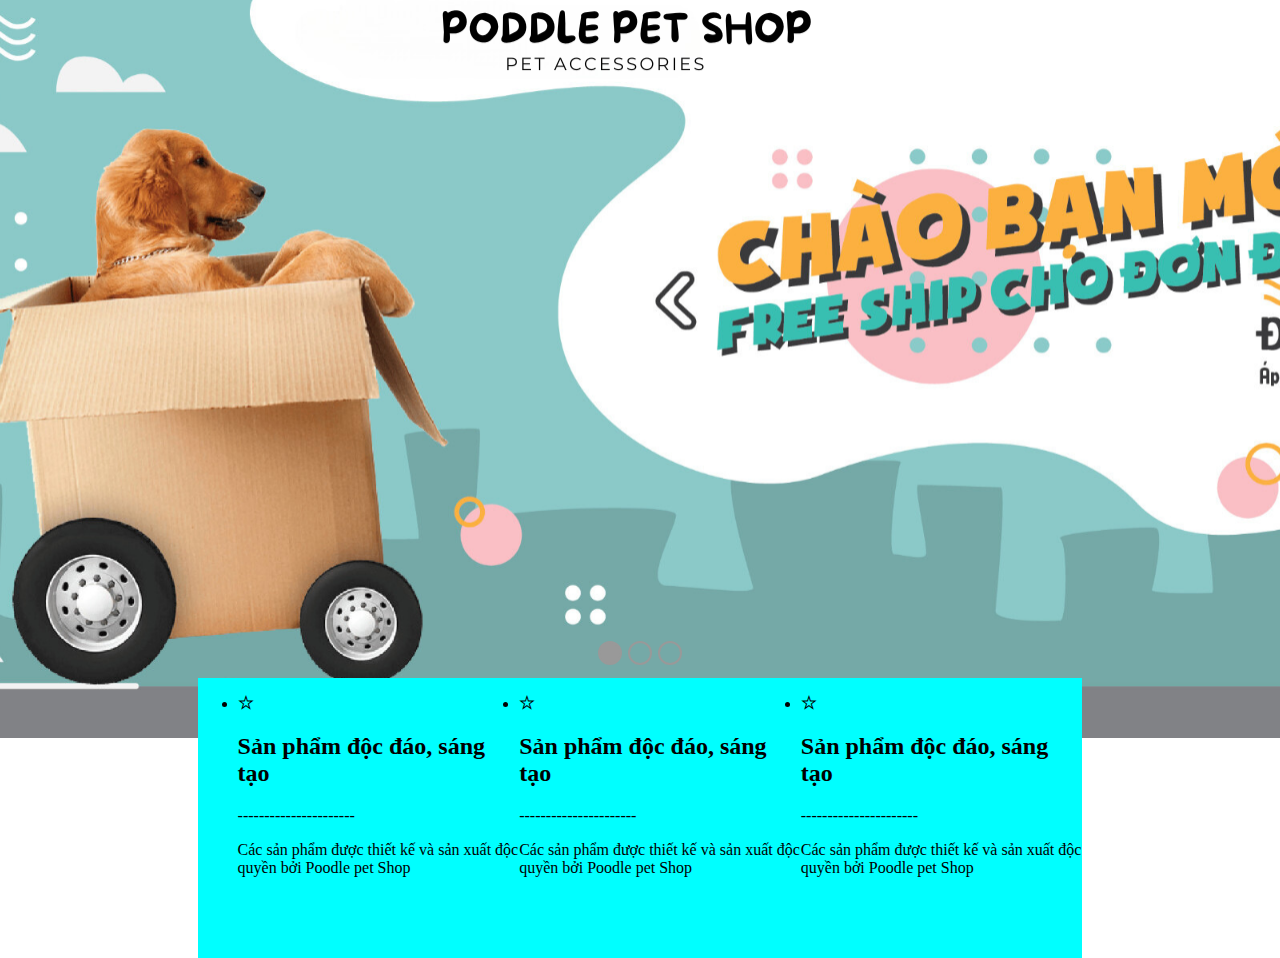
<file: DAFUNA/index.html>
<!DOCTYPE html>
<html lang="en">
<head>
    <meta charset="UTF-8">
    <meta name="viewport" content="width=device-width, initial-scale=1.0">
    <title>Document</title>
    <link rel="stylesheet" href="./themify-icons-font/themify-icons/themify-icons.css">
</head>
<style>
    .nav-banner {
        height: 700px;
        display: flex;
        justify-content: center;
        align-items: center;
       
    }
    .slide-show {
        width: 90% ;
        overflow: hidden;
        position: relative;
        display: flex;
        justify-content: center;
    }
    .list-img{
        display: flex;
        transition: 0.5s;
    }
    .btn:hover {
        color: white;
        cursor: pointer;
    }
    .btn {
        font-size: 40px;
        color: #999;
        position: absolute;
        top: 50%;
        transform: translateY(-50%);
        transition: 0.5s;
        cursor: pointer;
    }
    .btn-left {
        left: 0;
    }
    .btn-right {
        right: 0;
    }
    .index-img{
        position: absolute;
        bottom: 70px;
        display: flex;
        left: 50%;
        transform: translateX(-50%);
        
    }
    .index-item{
        border: 2px solid #999;
        padding: 10px;
        margin: 3px;
        border-radius: 50%;
    }
    .active{
        background-color: #999;
    }
    .content-banner{
        background-color: aqua;
        position: absolute;
        bottom: -250px;
        width: 70%;
        min-height: 40%;
    }
    .full-banner{
        min-height: 50%;
        position: relative;
        display:flex;
        justify-content: center;
    }
    .content-banner ul{
        display: flex;
        justify-content: space-between;
    }
    
</style>

<body>
    <div class="full-banner">

        <div class="nav-banner">
    
            <div class="slide-show">
                <div class="list-img">
                    <img src="./img/banner_1.png" alt="">
                    <img src="./img/banner_2.png" alt="">
                    <img src="./img/banner_3.png" alt="">
                </div>
                <div class="btns">
                    <div class="btn-left btn"><i class="ti-angle-left"></i></div>
                    <div class="btn-right btn"><i class="ti-angle-right"></i></div>
                </div>
                <div class="index-img">
                    <div class="index-item index-item-0 active"></div>
                    <div class="index-item index-item-1"></div>
                    <div class="index-item index-item-2"></div>
                </div>
            </div>
        </div>
        <div class="content-banner">
            <ul>
                <li class="coment-1">
                    <i class="ti-star"></i>
                    <h2>Sản phẩm độc đáo, sáng tạo</h2>
                    <p>----------------------</p>
                    <p>Các sản phẩm được thiết kế và sản xuất độc quyền bởi Poodle pet Shop</p>
                </li>
                <li class="coment-2">
                    <i class="ti-star"></i>
                    <h2>Sản phẩm độc đáo, sáng tạo</h2>
                    <p>----------------------</p>
                    <p>Các sản phẩm được thiết kế và sản xuất độc quyền bởi Poodle pet Shop</p>
                </li>
                <li class="coment-3">
                    <i class="ti-star"></i>
                    <h2>Sản phẩm độc đáo, sáng tạo</h2>
                    <p>----------------------</p>
                    <p>Các sản phẩm được thiết kế và sản xuất độc quyền bởi Poodle pet Shop</p>
                </li>
            </ul>
        </div>
    </div>
    
    <script src="./index.js"></script>
</body>
</html>
</file>
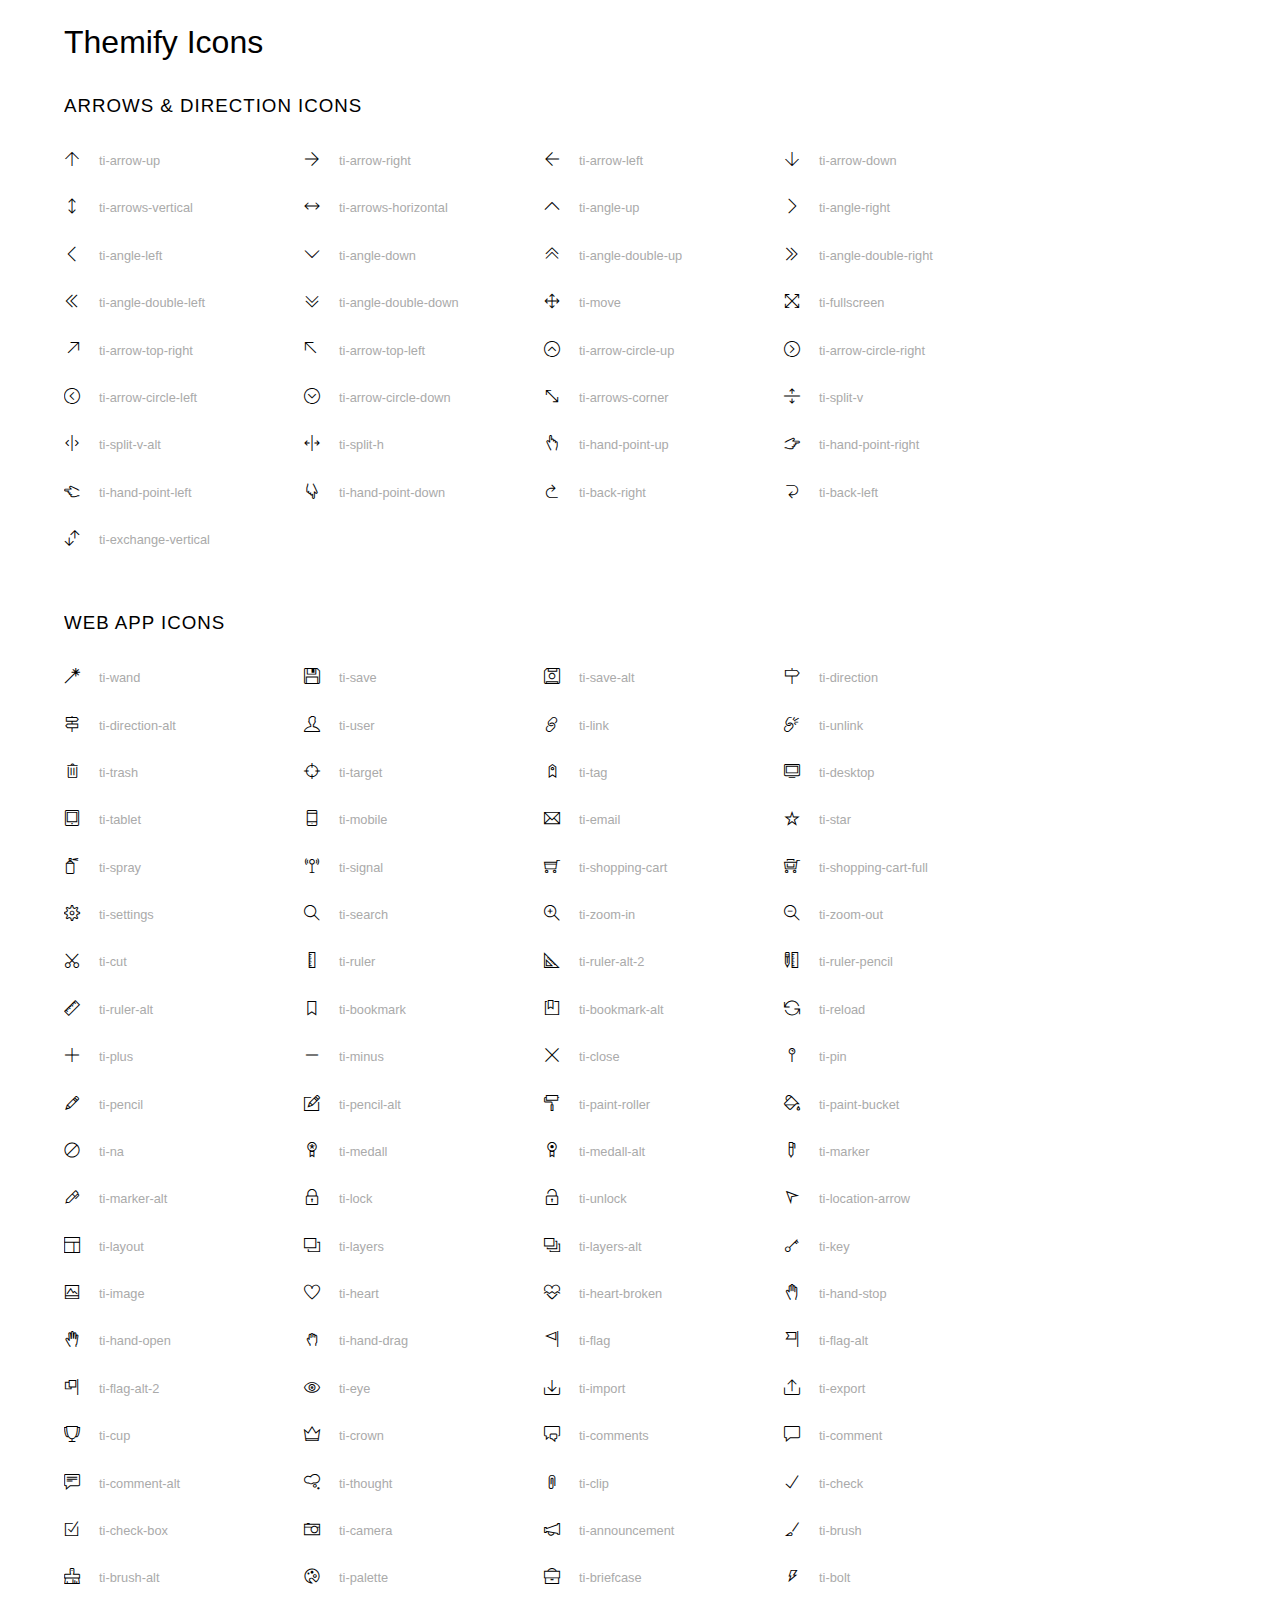
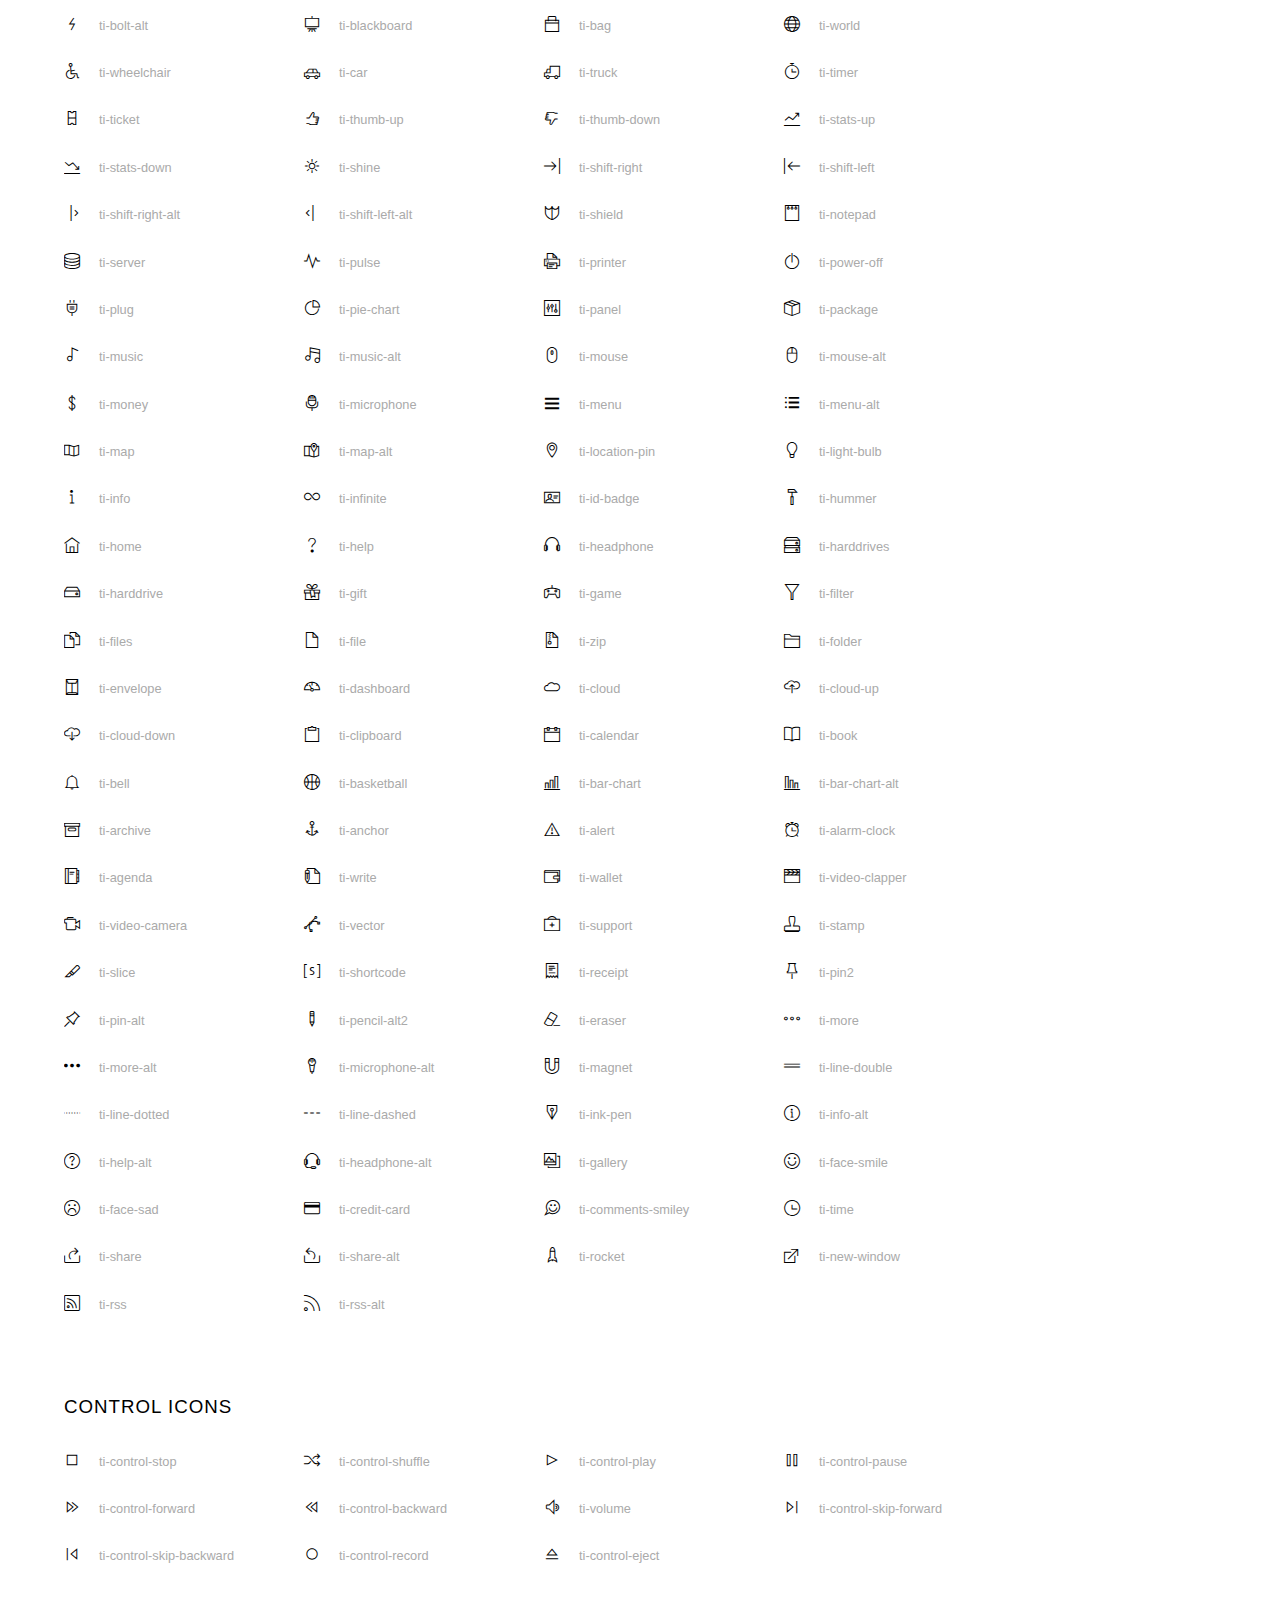
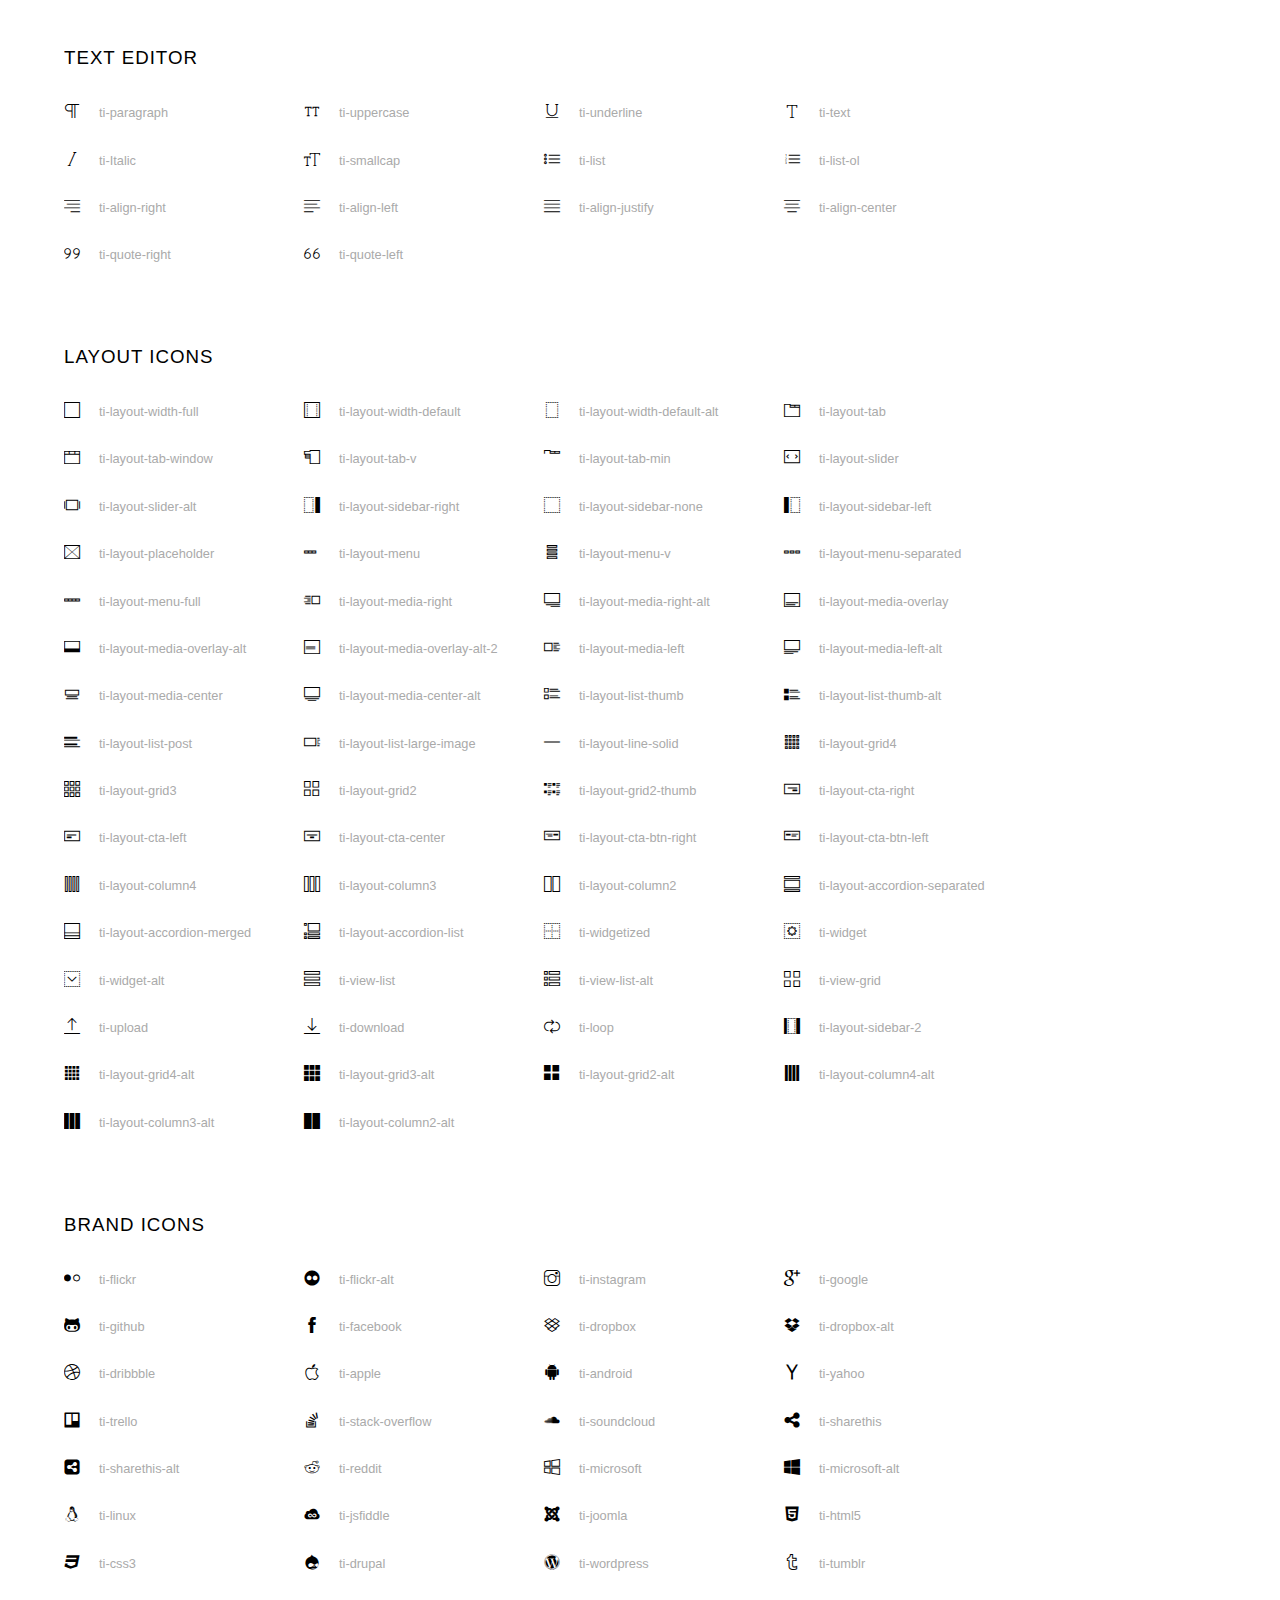
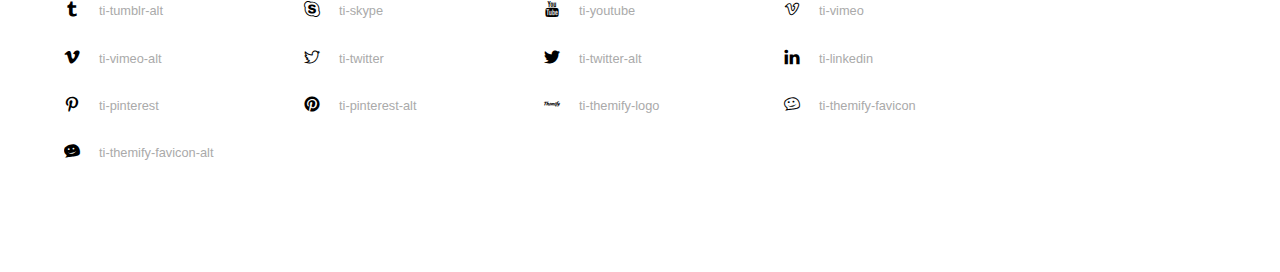
<file: DAFUNA/themify-icons-font/themify-icons/index.html>
<!doctype html>
<html>
<head>
	<meta charset="utf-8">
	<title>Themify Icon Font</title>
	<meta name="viewport" content="width=device-width">
	<link rel="stylesheet" href="demo-files/demo.css">
	<link rel="stylesheet" href="themify-icons.css">
	<!--[if lt IE 8]><!-->
	<link rel="stylesheet" href="ie7/ie7.css">
	<!--<![endif]-->
</head>
<body>
	<h1>Themify Icons</h1>

	<div class="icon-section">

		<div class="icon-section">
			<h3>Arrows &amp; Direction Icons </h3>

			<div class="icon-container">
				<span class="ti-arrow-up"></span><span class="icon-name"> ti-arrow-up</span>
			</div>
			<div class="icon-container">
				<span class="ti-arrow-right"></span><span class="icon-name"> ti-arrow-right</span>
			</div>
			<div class="icon-container">
				<span class="ti-arrow-left"></span><span class="icon-name"> ti-arrow-left</span>
			</div>
			<div class="icon-container">
				<span class="ti-arrow-down"></span><span class="icon-name"> ti-arrow-down</span>
			</div>
			<div class="icon-container">
				<span class="ti-arrows-vertical"></span><span class="icon-name"> ti-arrows-vertical</span>
			</div>
			<div class="icon-container">
				<span class="ti-arrows-horizontal"></span><span class="icon-name"> ti-arrows-horizontal</span>
			</div>
			<div class="icon-container">
				<span class="ti-angle-up"></span><span class="icon-name"> ti-angle-up</span>
			</div>
			<div class="icon-container">
				<span class="ti-angle-right"></span><span class="icon-name"> ti-angle-right</span>
			</div>
			<div class="icon-container">
				<span class="ti-angle-left"></span><span class="icon-name"> ti-angle-left</span>
			</div>
			<div class="icon-container">
				<span class="ti-angle-down"></span><span class="icon-name"> ti-angle-down</span>
			</div>	
			<div class="icon-container">
				<span class="ti-angle-double-up"></span><span class="icon-name"> ti-angle-double-up</span>
			</div>
			<div class="icon-container">
				<span class="ti-angle-double-right"></span><span class="icon-name"> ti-angle-double-right</span>
			</div>
			<div class="icon-container">
				<span class="ti-angle-double-left"></span><span class="icon-name"> ti-angle-double-left</span>
			</div>
			<div class="icon-container">
				<span class="ti-angle-double-down"></span><span class="icon-name"> ti-angle-double-down</span>
			</div>					
			<div class="icon-container">
				<span class="ti-move"></span><span class="icon-name"> ti-move</span>
			</div>
			<div class="icon-container">
				<span class="ti-fullscreen"></span><span class="icon-name"> ti-fullscreen</span>
			</div>
			<div class="icon-container">
				<span class="ti-arrow-top-right"></span><span class="icon-name"> ti-arrow-top-right</span>
			</div>
			<div class="icon-container">
				<span class="ti-arrow-top-left"></span><span class="icon-name"> ti-arrow-top-left</span>
			</div>
			<div class="icon-container">
				<span class="ti-arrow-circle-up"></span><span class="icon-name"> ti-arrow-circle-up</span>
			</div>
			<div class="icon-container">
				<span class="ti-arrow-circle-right"></span><span class="icon-name"> ti-arrow-circle-right</span>
			</div>
			<div class="icon-container">
				<span class="ti-arrow-circle-left"></span><span class="icon-name"> ti-arrow-circle-left</span>
			</div>
			<div class="icon-container">
				<span class="ti-arrow-circle-down"></span><span class="icon-name"> ti-arrow-circle-down</span>
			</div>
			<div class="icon-container">
				<span class="ti-arrows-corner"></span><span class="icon-name"> ti-arrows-corner</span>
			</div>
			<div class="icon-container">
				<span class="ti-split-v"></span><span class="icon-name"> ti-split-v</span>
			</div>

			<div class="icon-container">
				<span class="ti-split-v-alt"></span><span class="icon-name"> ti-split-v-alt</span>
			</div>
			<div class="icon-container">
				<span class="ti-split-h"></span><span class="icon-name"> ti-split-h</span>
			</div>
			<div class="icon-container">
				<span class="ti-hand-point-up"></span><span class="icon-name"> ti-hand-point-up</span>
			</div>
			<div class="icon-container">
				<span class="ti-hand-point-right"></span><span class="icon-name"> ti-hand-point-right</span>
			</div>
			<div class="icon-container">
				<span class="ti-hand-point-left"></span><span class="icon-name"> ti-hand-point-left</span>
			</div>
			<div class="icon-container">
				<span class="ti-hand-point-down"></span><span class="icon-name"> ti-hand-point-down</span>
			</div>
			<div class="icon-container">
				<span class="ti-back-right"></span><span class="icon-name"> ti-back-right</span>
			</div>
			<div class="icon-container">
				<span class="ti-back-left"></span><span class="icon-name"> ti-back-left</span>
			</div>
			<div class="icon-container">
				<span class="ti-exchange-vertical"></span><span class="icon-name"> ti-exchange-vertical</span>
			</div>

		</div> <!-- Arrows Icons -->



		<h3>Web App Icons</h3>
		
		<div class="icon-section">

			<div class="icon-container">
				<span class="ti-wand"></span><span class="icon-name"> ti-wand</span>
			</div>
			<div class="icon-container">
				<span class="ti-save"></span><span class="icon-name"> ti-save</span>
			</div>
			<div class="icon-container">
				<span class="ti-save-alt"></span><span class="icon-name"> ti-save-alt</span>
			</div>

			<div class="icon-container">
				<span class="ti-direction"></span><span class="icon-name"> ti-direction</span>
			</div>
			<div class="icon-container">
				<span class="ti-direction-alt"></span><span class="icon-name"> ti-direction-alt</span>
			</div>
			<div class="icon-container">
				<span class="ti-user"></span><span class="icon-name"> ti-user</span>
			</div>
			<div class="icon-container">
				<span class="ti-link"></span><span class="icon-name"> ti-link</span>
			</div>
			<div class="icon-container">
				<span class="ti-unlink"></span><span class="icon-name"> ti-unlink</span>
			</div>
			<div class="icon-container">
				<span class="ti-trash"></span><span class="icon-name"> ti-trash</span>
			</div>
			<div class="icon-container">
				<span class="ti-target"></span><span class="icon-name"> ti-target</span>
			</div>
			<div class="icon-container">
				<span class="ti-tag"></span><span class="icon-name"> ti-tag</span>
			</div>
			<div class="icon-container">
				<span class="ti-desktop"></span><span class="icon-name"> ti-desktop</span>
			</div>
			<div class="icon-container">
				<span class="ti-tablet"></span><span class="icon-name"> ti-tablet</span>
			</div>
			<div class="icon-container">
				<span class="ti-mobile"></span><span class="icon-name"> ti-mobile</span>
			</div>
			<div class="icon-container">
				<span class="ti-email"></span><span class="icon-name"> ti-email</span>
			</div>	
			<div class="icon-container">
				<span class="ti-star"></span><span class="icon-name"> ti-star</span>
			</div>
			<div class="icon-container">
				<span class="ti-spray"></span><span class="icon-name"> ti-spray</span>
			</div>
			<div class="icon-container">
				<span class="ti-signal"></span><span class="icon-name"> ti-signal</span>
			</div>
			<div class="icon-container">
				<span class="ti-shopping-cart"></span><span class="icon-name"> ti-shopping-cart</span>
			</div>
			<div class="icon-container">
				<span class="ti-shopping-cart-full"></span><span class="icon-name"> ti-shopping-cart-full</span>
			</div>
			<div class="icon-container">
				<span class="ti-settings"></span><span class="icon-name"> ti-settings</span>
			</div>
			<div class="icon-container">
				<span class="ti-search"></span><span class="icon-name"> ti-search</span>
			</div>
			<div class="icon-container">
				<span class="ti-zoom-in"></span><span class="icon-name"> ti-zoom-in</span>
			</div>
			<div class="icon-container">
				<span class="ti-zoom-out"></span><span class="icon-name"> ti-zoom-out</span>
			</div>
			<div class="icon-container">
				<span class="ti-cut"></span><span class="icon-name"> ti-cut</span>
			</div>
			<div class="icon-container">
				<span class="ti-ruler"></span><span class="icon-name"> ti-ruler</span>
			</div>
			<div class="icon-container">
				<span class="ti-ruler-alt-2"></span><span class="icon-name"> ti-ruler-alt-2</span>
			</div>			
			<div class="icon-container">
				<span class="ti-ruler-pencil"></span><span class="icon-name"> ti-ruler-pencil</span>
			</div>
			<div class="icon-container">
				<span class="ti-ruler-alt"></span><span class="icon-name"> ti-ruler-alt</span>
			</div>
			<div class="icon-container">
				<span class="ti-bookmark"></span><span class="icon-name"> ti-bookmark</span>
			</div>
			<div class="icon-container">
				<span class="ti-bookmark-alt"></span><span class="icon-name"> ti-bookmark-alt</span>
			</div>
			<div class="icon-container">
				<span class="ti-reload"></span><span class="icon-name"> ti-reload</span>
			</div>
			<div class="icon-container">
				<span class="ti-plus"></span><span class="icon-name"> ti-plus</span>
			</div>
			<div class="icon-container">
				<span class="ti-minus"></span><span class="icon-name"> ti-minus</span>
			</div>
			<div class="icon-container">
				<span class="ti-close"></span><span class="icon-name"> ti-close</span>
			</div>			
			<div class="icon-container">
				<span class="ti-pin"></span><span class="icon-name"> ti-pin</span>
			</div>
			<div class="icon-container">
				<span class="ti-pencil"></span><span class="icon-name"> ti-pencil</span>
			</div>
					
		  	<div class="icon-container">
				<span class="ti-pencil-alt"></span><span class="icon-name"> ti-pencil-alt</span>
			</div>
			<div class="icon-container">
				<span class="ti-paint-roller"></span><span class="icon-name"> ti-paint-roller</span>
			</div>
			<div class="icon-container">
				<span class="ti-paint-bucket"></span><span class="icon-name"> ti-paint-bucket</span>
			</div>
			<div class="icon-container">
				<span class="ti-na"></span><span class="icon-name"> ti-na</span>
			</div>
			<div class="icon-container">
				<span class="ti-medall"></span><span class="icon-name"> ti-medall</span>
			</div>
			<div class="icon-container">
				<span class="ti-medall-alt"></span><span class="icon-name"> ti-medall-alt</span>
			</div>
			<div class="icon-container">
				<span class="ti-marker"></span><span class="icon-name"> ti-marker</span>
			</div>
			<div class="icon-container">
				<span class="ti-marker-alt"></span><span class="icon-name"> ti-marker-alt</span>
			</div>

			<div class="icon-container">
				<span class="ti-lock"></span><span class="icon-name"> ti-lock</span>
			</div>
			<div class="icon-container">
				<span class="ti-unlock"></span><span class="icon-name"> ti-unlock</span>
			</div>
			<div class="icon-container">
				<span class="ti-location-arrow"></span><span class="icon-name"> ti-location-arrow</span>
			</div>
			<div class="icon-container">
				<span class="ti-layout"></span><span class="icon-name"> ti-layout</span>
			</div>
			<div class="icon-container">
				<span class="ti-layers"></span><span class="icon-name"> ti-layers</span>
			</div>
			<div class="icon-container">
				<span class="ti-layers-alt"></span><span class="icon-name"> ti-layers-alt</span>
			</div>
			<div class="icon-container">
				<span class="ti-key"></span><span class="icon-name"> ti-key</span>
			</div>
			<div class="icon-container">
				<span class="ti-image"></span><span class="icon-name"> ti-image</span>
			</div>
			<div class="icon-container">
				<span class="ti-heart"></span><span class="icon-name"> ti-heart</span>
			</div>
			<div class="icon-container">
				<span class="ti-heart-broken"></span><span class="icon-name"> ti-heart-broken</span>
			</div>
			<div class="icon-container">
				<span class="ti-hand-stop"></span><span class="icon-name"> ti-hand-stop</span>
			</div>
			<div class="icon-container">
				<span class="ti-hand-open"></span><span class="icon-name"> ti-hand-open</span>
			</div>
			<div class="icon-container">
				<span class="ti-hand-drag"></span><span class="icon-name"> ti-hand-drag</span>
			</div>
			<div class="icon-container">
				<span class="ti-flag"></span><span class="icon-name"> ti-flag</span>
			</div>
			<div class="icon-container">
				<span class="ti-flag-alt"></span><span class="icon-name"> ti-flag-alt</span>
			</div>
			<div class="icon-container">
				<span class="ti-flag-alt-2"></span><span class="icon-name"> ti-flag-alt-2</span>
			</div>
			<div class="icon-container">
				<span class="ti-eye"></span><span class="icon-name"> ti-eye</span>
			</div>
			<div class="icon-container">
				<span class="ti-import"></span><span class="icon-name"> ti-import</span>
			</div>			
			<div class="icon-container">
				<span class="ti-export"></span><span class="icon-name"> ti-export</span>
			</div>
			<div class="icon-container">
				<span class="ti-cup"></span><span class="icon-name"> ti-cup</span>
			</div>
			<div class="icon-container">
				<span class="ti-crown"></span><span class="icon-name"> ti-crown</span>
			</div>
			<div class="icon-container">
				<span class="ti-comments"></span><span class="icon-name"> ti-comments</span>
			</div>
			<div class="icon-container">
				<span class="ti-comment"></span><span class="icon-name"> ti-comment</span>
			</div>
			<div class="icon-container">
				<span class="ti-comment-alt"></span><span class="icon-name"> ti-comment-alt</span>
			</div>
			<div class="icon-container">
				<span class="ti-thought"></span><span class="icon-name"> ti-thought</span>
			</div>			
			<div class="icon-container">
				<span class="ti-clip"></span><span class="icon-name"> ti-clip</span>
			</div>

			<div class="icon-container">
				<span class="ti-check"></span><span class="icon-name"> ti-check</span>
			</div>
			<div class="icon-container">
				<span class="ti-check-box"></span><span class="icon-name"> ti-check-box</span>
			</div>
			<div class="icon-container">
				<span class="ti-camera"></span><span class="icon-name"> ti-camera</span>
			</div>
			<div class="icon-container">
				<span class="ti-announcement"></span><span class="icon-name"> ti-announcement</span>
			</div>
			<div class="icon-container">
				<span class="ti-brush"></span><span class="icon-name"> ti-brush</span>
			</div>
			<div class="icon-container">
				<span class="ti-brush-alt"></span><span class="icon-name"> ti-brush-alt</span>
			</div>
			<div class="icon-container">
				<span class="ti-palette"></span><span class="icon-name"> ti-palette</span>
			</div>			
			<div class="icon-container">
				<span class="ti-briefcase"></span><span class="icon-name"> ti-briefcase</span>
			</div>
			<div class="icon-container">
				<span class="ti-bolt"></span><span class="icon-name"> ti-bolt</span>
			</div>
			<div class="icon-container">
				<span class="ti-bolt-alt"></span><span class="icon-name"> ti-bolt-alt</span>
			</div>
			<div class="icon-container">
				<span class="ti-blackboard"></span><span class="icon-name"> ti-blackboard</span>
			</div>
			<div class="icon-container">
				<span class="ti-bag"></span><span class="icon-name"> ti-bag</span>
			</div>
			<div class="icon-container">
				<span class="ti-world"></span><span class="icon-name"> ti-world</span>
			</div>
			<div class="icon-container">
				<span class="ti-wheelchair"></span><span class="icon-name"> ti-wheelchair</span>
			</div>
			<div class="icon-container">
				<span class="ti-car"></span><span class="icon-name"> ti-car</span>
			</div>
			<div class="icon-container">
				<span class="ti-truck"></span><span class="icon-name"> ti-truck</span>
			</div>
			<div class="icon-container">
				<span class="ti-timer"></span><span class="icon-name"> ti-timer</span>
			</div>
			<div class="icon-container">
				<span class="ti-ticket"></span><span class="icon-name"> ti-ticket</span>
			</div>
			<div class="icon-container">
				<span class="ti-thumb-up"></span><span class="icon-name"> ti-thumb-up</span>
			</div>
			<div class="icon-container">
				<span class="ti-thumb-down"></span><span class="icon-name"> ti-thumb-down</span>
			</div>

			<div class="icon-container">
				<span class="ti-stats-up"></span><span class="icon-name"> ti-stats-up</span>
			</div>
			<div class="icon-container">
				<span class="ti-stats-down"></span><span class="icon-name"> ti-stats-down</span>
			</div>
			<div class="icon-container">
				<span class="ti-shine"></span><span class="icon-name"> ti-shine</span>
			</div>
			<div class="icon-container">
				<span class="ti-shift-right"></span><span class="icon-name"> ti-shift-right</span>
			</div>
			<div class="icon-container">
				<span class="ti-shift-left"></span><span class="icon-name"> ti-shift-left</span>
			</div>

			<div class="icon-container">
				<span class="ti-shift-right-alt"></span><span class="icon-name"> ti-shift-right-alt</span>
			</div>
			<div class="icon-container">
				<span class="ti-shift-left-alt"></span><span class="icon-name"> ti-shift-left-alt</span>
			</div>
			<div class="icon-container">
				<span class="ti-shield"></span><span class="icon-name"> ti-shield</span>
			</div>
			<div class="icon-container">
				<span class="ti-notepad"></span><span class="icon-name"> ti-notepad</span>
			</div>
			<div class="icon-container">
				<span class="ti-server"></span><span class="icon-name"> ti-server</span>
			</div>

			<div class="icon-container">
				<span class="ti-pulse"></span><span class="icon-name"> ti-pulse</span>
			</div>
			<div class="icon-container">
				<span class="ti-printer"></span><span class="icon-name"> ti-printer</span>
			</div>
			<div class="icon-container">
				<span class="ti-power-off"></span><span class="icon-name"> ti-power-off</span>
			</div>
			<div class="icon-container">
				<span class="ti-plug"></span><span class="icon-name"> ti-plug</span>
			</div>
			<div class="icon-container">
				<span class="ti-pie-chart"></span><span class="icon-name"> ti-pie-chart</span>
			</div>

			<div class="icon-container">
				<span class="ti-panel"></span><span class="icon-name"> ti-panel</span>
			</div>
			<div class="icon-container">
				<span class="ti-package"></span><span class="icon-name"> ti-package</span>
			</div>
			<div class="icon-container">
				<span class="ti-music"></span><span class="icon-name"> ti-music</span>
			</div>
			<div class="icon-container">
				<span class="ti-music-alt"></span><span class="icon-name"> ti-music-alt</span>
			</div>
			<div class="icon-container">
				<span class="ti-mouse"></span><span class="icon-name"> ti-mouse</span>
			</div>
			<div class="icon-container">
				<span class="ti-mouse-alt"></span><span class="icon-name"> ti-mouse-alt</span>
			</div>
			<div class="icon-container">
				<span class="ti-money"></span><span class="icon-name"> ti-money</span>
			</div>
			<div class="icon-container">
				<span class="ti-microphone"></span><span class="icon-name"> ti-microphone</span>
			</div>
			<div class="icon-container">
				<span class="ti-menu"></span><span class="icon-name"> ti-menu</span>
			</div>
			<div class="icon-container">
				<span class="ti-menu-alt"></span><span class="icon-name"> ti-menu-alt</span>
			</div>
			<div class="icon-container">
				<span class="ti-map"></span><span class="icon-name"> ti-map</span>
			</div>
			<div class="icon-container">
				<span class="ti-map-alt"></span><span class="icon-name"> ti-map-alt</span>
			</div>

			<div class="icon-container">
				<span class="ti-location-pin"></span><span class="icon-name"> ti-location-pin</span>
			</div>

			<div class="icon-container">
				<span class="ti-light-bulb"></span><span class="icon-name"> ti-light-bulb</span>
			</div>
			<div class="icon-container">
				<span class="ti-info"></span><span class="icon-name"> ti-info</span>
			</div>
			<div class="icon-container">
				<span class="ti-infinite"></span><span class="icon-name"> ti-infinite</span>
			</div>
			<div class="icon-container">
				<span class="ti-id-badge"></span><span class="icon-name"> ti-id-badge</span>
			</div>
			<div class="icon-container">
				<span class="ti-hummer"></span><span class="icon-name"> ti-hummer</span>
			</div>
			<div class="icon-container">
				<span class="ti-home"></span><span class="icon-name"> ti-home</span>
			</div>
			<div class="icon-container">
				<span class="ti-help"></span><span class="icon-name"> ti-help</span>
			</div>
			<div class="icon-container">
				<span class="ti-headphone"></span><span class="icon-name"> ti-headphone</span>
			</div>
			<div class="icon-container">
				<span class="ti-harddrives"></span><span class="icon-name"> ti-harddrives</span>
			</div>
			<div class="icon-container">
				<span class="ti-harddrive"></span><span class="icon-name"> ti-harddrive</span>
			</div>
			<div class="icon-container">
				<span class="ti-gift"></span><span class="icon-name"> ti-gift</span>
			</div>
			<div class="icon-container">
				<span class="ti-game"></span><span class="icon-name"> ti-game</span>
			</div>
			<div class="icon-container">
				<span class="ti-filter"></span><span class="icon-name"> ti-filter</span>
			</div>
			<div class="icon-container">
				<span class="ti-files"></span><span class="icon-name"> ti-files</span>
			</div>
			<div class="icon-container">
				<span class="ti-file"></span><span class="icon-name"> ti-file</span>
			</div>
			<div class="icon-container">
				<span class="ti-zip"></span><span class="icon-name"> ti-zip</span>
			</div>
			<div class="icon-container">
				<span class="ti-folder"></span><span class="icon-name"> ti-folder</span>
			</div>			
			<div class="icon-container">
				<span class="ti-envelope"></span><span class="icon-name"> ti-envelope</span>
			</div>


			<div class="icon-container">
				<span class="ti-dashboard"></span><span class="icon-name"> ti-dashboard</span>
			</div>
			<div class="icon-container">
				<span class="ti-cloud"></span><span class="icon-name"> ti-cloud</span>
			</div>
			<div class="icon-container">
				<span class="ti-cloud-up"></span><span class="icon-name"> ti-cloud-up</span>
			</div>
			<div class="icon-container">
				<span class="ti-cloud-down"></span><span class="icon-name"> ti-cloud-down</span>
			</div>
			<div class="icon-container">
				<span class="ti-clipboard"></span><span class="icon-name"> ti-clipboard</span>
			</div>
			<div class="icon-container">
				<span class="ti-calendar"></span><span class="icon-name"> ti-calendar</span>
			</div>
			<div class="icon-container">
				<span class="ti-book"></span><span class="icon-name"> ti-book</span>
			</div>
			<div class="icon-container">
				<span class="ti-bell"></span><span class="icon-name"> ti-bell</span>
			</div>
			<div class="icon-container">
				<span class="ti-basketball"></span><span class="icon-name"> ti-basketball</span>
			</div>
			<div class="icon-container">
				<span class="ti-bar-chart"></span><span class="icon-name"> ti-bar-chart</span>
			</div>
			<div class="icon-container">
				<span class="ti-bar-chart-alt"></span><span class="icon-name"> ti-bar-chart-alt</span>
			</div>


			<div class="icon-container">
				<span class="ti-archive"></span><span class="icon-name"> ti-archive</span>
			</div>
			<div class="icon-container">
				<span class="ti-anchor"></span><span class="icon-name"> ti-anchor</span>
			</div>

			<div class="icon-container">
				<span class="ti-alert"></span><span class="icon-name"> ti-alert</span>
			</div>
			<div class="icon-container">
				<span class="ti-alarm-clock"></span><span class="icon-name"> ti-alarm-clock</span>
			</div>
			<div class="icon-container">
				<span class="ti-agenda"></span><span class="icon-name"> ti-agenda</span>
			</div>
			<div class="icon-container">
				<span class="ti-write"></span><span class="icon-name"> ti-write</span>
			</div>

			<div class="icon-container">
				<span class="ti-wallet"></span><span class="icon-name"> ti-wallet</span>
			</div>
			<div class="icon-container">
				<span class="ti-video-clapper"></span><span class="icon-name"> ti-video-clapper</span>
			</div>
			<div class="icon-container">
				<span class="ti-video-camera"></span><span class="icon-name"> ti-video-camera</span>
			</div>
			<div class="icon-container">
				<span class="ti-vector"></span><span class="icon-name"> ti-vector</span>
			</div>

			<div class="icon-container">
				<span class="ti-support"></span><span class="icon-name"> ti-support</span>
			</div>
			<div class="icon-container">
				<span class="ti-stamp"></span><span class="icon-name"> ti-stamp</span>
			</div>
			<div class="icon-container">
				<span class="ti-slice"></span><span class="icon-name"> ti-slice</span>
			</div>
			<div class="icon-container">
				<span class="ti-shortcode"></span><span class="icon-name"> ti-shortcode</span>
			</div>
			<div class="icon-container">
				<span class="ti-receipt"></span><span class="icon-name"> ti-receipt</span>
			</div>
			<div class="icon-container">
				<span class="ti-pin2"></span><span class="icon-name"> ti-pin2</span>
			</div>
			<div class="icon-container">
				<span class="ti-pin-alt"></span><span class="icon-name"> ti-pin-alt</span>
			</div>
			<div class="icon-container">
				<span class="ti-pencil-alt2"></span><span class="icon-name"> ti-pencil-alt2</span>
			</div>
			<div class="icon-container">
				<span class="ti-eraser"></span><span class="icon-name"> ti-eraser</span>
			</div>			
			<div class="icon-container">
				<span class="ti-more"></span><span class="icon-name"> ti-more</span>
			</div>
			<div class="icon-container">
				<span class="ti-more-alt"></span><span class="icon-name"> ti-more-alt</span>
			</div>
			<div class="icon-container">
				<span class="ti-microphone-alt"></span><span class="icon-name"> ti-microphone-alt</span>
			</div>
			<div class="icon-container">
				<span class="ti-magnet"></span><span class="icon-name"> ti-magnet</span>
			</div>
			<div class="icon-container">
				<span class="ti-line-double"></span><span class="icon-name"> ti-line-double</span>
			</div>
			<div class="icon-container">
				<span class="ti-line-dotted"></span><span class="icon-name"> ti-line-dotted</span>
			</div>
			<div class="icon-container">
				<span class="ti-line-dashed"></span><span class="icon-name"> ti-line-dashed</span>
			</div>

			<div class="icon-container">
				<span class="ti-ink-pen"></span><span class="icon-name"> ti-ink-pen</span>
			</div>
			<div class="icon-container">
				<span class="ti-info-alt"></span><span class="icon-name"> ti-info-alt</span>
			</div>
			<div class="icon-container">
				<span class="ti-help-alt"></span><span class="icon-name"> ti-help-alt</span>
			</div>
			<div class="icon-container">
				<span class="ti-headphone-alt"></span><span class="icon-name"> ti-headphone-alt</span>
			</div>

			<div class="icon-container">
				<span class="ti-gallery"></span><span class="icon-name"> ti-gallery</span>
			</div>
			<div class="icon-container">
				<span class="ti-face-smile"></span><span class="icon-name"> ti-face-smile</span>
			</div>
			<div class="icon-container">
				<span class="ti-face-sad"></span><span class="icon-name"> ti-face-sad</span>
			</div>
			<div class="icon-container">
				<span class="ti-credit-card"></span><span class="icon-name"> ti-credit-card</span>
			</div>
			<div class="icon-container">
				<span class="ti-comments-smiley"></span><span class="icon-name"> ti-comments-smiley</span>
			</div>
			<div class="icon-container">
				<span class="ti-time"></span><span class="icon-name"> ti-time</span>
			</div>
			<div class="icon-container">
				<span class="ti-share"></span><span class="icon-name"> ti-share</span>
			</div>
			<div class="icon-container">
				<span class="ti-share-alt"></span><span class="icon-name"> ti-share-alt</span>
			</div>
			<div class="icon-container">
				<span class="ti-rocket"></span><span class="icon-name"> ti-rocket</span>
			</div>

			<div class="icon-container">
				<span class="ti-new-window"></span><span class="icon-name"> ti-new-window</span>
			</div>

			<div class="icon-container">
				<span class="ti-rss"></span><span class="icon-name"> ti-rss</span>
			</div>

			<div class="icon-container">
				<span class="ti-rss-alt"></span><span class="icon-name"> ti-rss-alt</span>
			</div>
			
		</div><!-- Web App Icons -->


		<div class="icon-section">
			<h3>Control Icons</h3>
			<div class="icon-container">
				<span class="ti-control-stop"></span><span class="icon-name"> ti-control-stop</span>
			</div>
			<div class="icon-container">
				<span class="ti-control-shuffle"></span><span class="icon-name"> ti-control-shuffle</span>
			</div>
			<div class="icon-container">
				<span class="ti-control-play"></span><span class="icon-name"> ti-control-play</span>
			</div>
			<div class="icon-container">
				<span class="ti-control-pause"></span><span class="icon-name"> ti-control-pause</span>
			</div>
			<div class="icon-container">
				<span class="ti-control-forward"></span><span class="icon-name"> ti-control-forward</span>
			</div>
			<div class="icon-container">
				<span class="ti-control-backward"></span><span class="icon-name"> ti-control-backward</span>
			</div>	
			<div class="icon-container">
				<span class="ti-volume"></span><span class="icon-name"> ti-volume</span>
			</div>
			<div class="icon-container">
				<span class="ti-control-skip-forward"></span><span class="icon-name"> ti-control-skip-forward</span>
			</div>
			<div class="icon-container">
				<span class="ti-control-skip-backward"></span><span class="icon-name"> ti-control-skip-backward</span>
			</div>
			<div class="icon-container">
				<span class="ti-control-record"></span><span class="icon-name"> ti-control-record</span>
			</div>
			<div class="icon-container">
				<span class="ti-control-eject"></span><span class="icon-name"> ti-control-eject</span>
			</div>			
		</div> <!-- Control Icons -->


		<div class="icon-section">
			<h3>Text Editor</h3>

			<div class="icon-container">
				<span class="ti-paragraph"></span><span class="icon-name"> ti-paragraph</span>
			</div>
			<div class="icon-container">
				<span class="ti-uppercase"></span><span class="icon-name"> ti-uppercase</span>
			</div>

			<div class="icon-container">
				<span class="ti-underline"></span><span class="icon-name"> ti-underline</span>
			</div>
			<div class="icon-container">
				<span class="ti-text"></span><span class="icon-name"> ti-text</span>
			</div>
			<div class="icon-container">
				<span class="ti-Italic"></span><span class="icon-name"> ti-Italic</span>
			</div>
			<div class="icon-container">
				<span class="ti-smallcap"></span><span class="icon-name"> ti-smallcap</span>
			</div>
			<div class="icon-container">
				<span class="ti-list"></span><span class="icon-name"> ti-list</span>
			</div>
			<div class="icon-container">
				<span class="ti-list-ol"></span><span class="icon-name"> ti-list-ol</span>
			</div>
			<div class="icon-container">
				<span class="ti-align-right"></span><span class="icon-name"> ti-align-right</span>
			</div>
			<div class="icon-container">
				<span class="ti-align-left"></span><span class="icon-name"> ti-align-left</span>
			</div>
			<div class="icon-container">
				<span class="ti-align-justify"></span><span class="icon-name"> ti-align-justify</span>
			</div>
			<div class="icon-container">
				<span class="ti-align-center"></span><span class="icon-name"> ti-align-center</span>
			</div>
			<div class="icon-container">
				<span class="ti-quote-right"></span><span class="icon-name"> ti-quote-right</span>
			</div>
			<div class="icon-container">
				<span class="ti-quote-left"></span><span class="icon-name"> ti-quote-left</span>
			</div>

		</div> <!-- Text Editor -->



		<div class="icon-section">
			<h3>Layout Icons</h3>
			<div class="icon-container">
				<span class="ti-layout-width-full"></span><span class="icon-name"> ti-layout-width-full</span>
			</div>
			<div class="icon-container">
				<span class="ti-layout-width-default"></span><span class="icon-name"> ti-layout-width-default</span>
			</div>
			<div class="icon-container">
				<span class="ti-layout-width-default-alt"></span><span class="icon-name"> ti-layout-width-default-alt</span>
			</div>
			<div class="icon-container">
				<span class="ti-layout-tab"></span><span class="icon-name"> ti-layout-tab</span>
			</div>
			<div class="icon-container">
				<span class="ti-layout-tab-window"></span><span class="icon-name"> ti-layout-tab-window</span>
			</div>
			<div class="icon-container">
				<span class="ti-layout-tab-v"></span><span class="icon-name"> ti-layout-tab-v</span>
			</div>
			<div class="icon-container">
				<span class="ti-layout-tab-min"></span><span class="icon-name"> ti-layout-tab-min</span>
			</div>
			<div class="icon-container">
				<span class="ti-layout-slider"></span><span class="icon-name"> ti-layout-slider</span>
			</div>
			<div class="icon-container">
				<span class="ti-layout-slider-alt"></span><span class="icon-name"> ti-layout-slider-alt</span>
			</div>
			<div class="icon-container">
				<span class="ti-layout-sidebar-right"></span><span class="icon-name"> ti-layout-sidebar-right</span>
			</div>
			<div class="icon-container">
				<span class="ti-layout-sidebar-none"></span><span class="icon-name"> ti-layout-sidebar-none</span>
			</div>
			<div class="icon-container">
				<span class="ti-layout-sidebar-left"></span><span class="icon-name"> ti-layout-sidebar-left</span>
			</div>
			<div class="icon-container">
				<span class="ti-layout-placeholder"></span><span class="icon-name"> ti-layout-placeholder</span>
			</div>
			<div class="icon-container">
				<span class="ti-layout-menu"></span><span class="icon-name"> ti-layout-menu</span>
			</div>
			<div class="icon-container">
				<span class="ti-layout-menu-v"></span><span class="icon-name"> ti-layout-menu-v</span>
			</div>
			<div class="icon-container">
				<span class="ti-layout-menu-separated"></span><span class="icon-name"> ti-layout-menu-separated</span>
			</div>
			<div class="icon-container">
				<span class="ti-layout-menu-full"></span><span class="icon-name"> ti-layout-menu-full</span>
			</div>
			<div class="icon-container">
				<span class="ti-layout-media-right"></span><span class="icon-name"> ti-layout-media-right</span>
			</div>
			<div class="icon-container">
				<span class="ti-layout-media-right-alt"></span><span class="icon-name"> ti-layout-media-right-alt</span>
			</div>
			<div class="icon-container">
				<span class="ti-layout-media-overlay"></span><span class="icon-name"> ti-layout-media-overlay</span>
			</div>
			<div class="icon-container">
				<span class="ti-layout-media-overlay-alt"></span><span class="icon-name"> ti-layout-media-overlay-alt</span>
			</div>
			<div class="icon-container">
				<span class="ti-layout-media-overlay-alt-2"></span><span class="icon-name"> ti-layout-media-overlay-alt-2</span>
			</div>
			<div class="icon-container">
				<span class="ti-layout-media-left"></span><span class="icon-name"> ti-layout-media-left</span>
			</div>
			<div class="icon-container">
				<span class="ti-layout-media-left-alt"></span><span class="icon-name"> ti-layout-media-left-alt</span>
			</div>
			<div class="icon-container">
				<span class="ti-layout-media-center"></span><span class="icon-name"> ti-layout-media-center</span>
			</div>
			<div class="icon-container">
				<span class="ti-layout-media-center-alt"></span><span class="icon-name"> ti-layout-media-center-alt</span>
			</div>
			<div class="icon-container">
				<span class="ti-layout-list-thumb"></span><span class="icon-name"> ti-layout-list-thumb</span>
			</div>
			<div class="icon-container">
				<span class="ti-layout-list-thumb-alt"></span><span class="icon-name"> ti-layout-list-thumb-alt</span>
			</div>
			<div class="icon-container">
				<span class="ti-layout-list-post"></span><span class="icon-name"> ti-layout-list-post</span>
			</div>
			<div class="icon-container">
				<span class="ti-layout-list-large-image"></span><span class="icon-name"> ti-layout-list-large-image</span>
			</div>
			<div class="icon-container">
				<span class="ti-layout-line-solid"></span><span class="icon-name"> ti-layout-line-solid</span>
			</div>
			<div class="icon-container">
				<span class="ti-layout-grid4"></span><span class="icon-name"> ti-layout-grid4</span>
			</div>
			<div class="icon-container">
				<span class="ti-layout-grid3"></span><span class="icon-name"> ti-layout-grid3</span>
			</div>
			<div class="icon-container">
				<span class="ti-layout-grid2"></span><span class="icon-name"> ti-layout-grid2</span>
			</div>
			<div class="icon-container">
				<span class="ti-layout-grid2-thumb"></span><span class="icon-name"> ti-layout-grid2-thumb</span>
			</div>
			<div class="icon-container">
				<span class="ti-layout-cta-right"></span><span class="icon-name"> ti-layout-cta-right</span>
			</div>
			<div class="icon-container">
				<span class="ti-layout-cta-left"></span><span class="icon-name"> ti-layout-cta-left</span>
			</div>
			<div class="icon-container">
				<span class="ti-layout-cta-center"></span><span class="icon-name"> ti-layout-cta-center</span>
			</div>
			<div class="icon-container">
				<span class="ti-layout-cta-btn-right"></span><span class="icon-name"> ti-layout-cta-btn-right</span>
			</div>
			<div class="icon-container">
				<span class="ti-layout-cta-btn-left"></span><span class="icon-name"> ti-layout-cta-btn-left</span>
			</div>
			<div class="icon-container">
				<span class="ti-layout-column4"></span><span class="icon-name"> ti-layout-column4</span>
			</div>
			<div class="icon-container">
				<span class="ti-layout-column3"></span><span class="icon-name"> ti-layout-column3</span>
			</div>
			<div class="icon-container">
				<span class="ti-layout-column2"></span><span class="icon-name"> ti-layout-column2</span>
			</div>
			<div class="icon-container">
				<span class="ti-layout-accordion-separated"></span><span class="icon-name"> ti-layout-accordion-separated</span>
			</div>
			<div class="icon-container">
				<span class="ti-layout-accordion-merged"></span><span class="icon-name"> ti-layout-accordion-merged</span>
			</div>
			<div class="icon-container">
				<span class="ti-layout-accordion-list"></span><span class="icon-name"> ti-layout-accordion-list</span>
			</div>
			<div class="icon-container">
				<span class="ti-widgetized"></span><span class="icon-name"> ti-widgetized</span>
			</div>
			<div class="icon-container">
				<span class="ti-widget"></span><span class="icon-name"> ti-widget</span>
			</div>
			<div class="icon-container">
				<span class="ti-widget-alt"></span><span class="icon-name"> ti-widget-alt</span>
			</div>
			<div class="icon-container">
				<span class="ti-view-list"></span><span class="icon-name"> ti-view-list</span>
			</div>
			<div class="icon-container">
				<span class="ti-view-list-alt"></span><span class="icon-name"> ti-view-list-alt</span>
			</div>
			<div class="icon-container">
				<span class="ti-view-grid"></span><span class="icon-name"> ti-view-grid</span>
			</div>
			<div class="icon-container">
				<span class="ti-upload"></span><span class="icon-name"> ti-upload</span>
			</div>
			<div class="icon-container">
				<span class="ti-download"></span><span class="icon-name"> ti-download</span>
			</div>	
			<div class="icon-container">
				<span class="ti-loop"></span><span class="icon-name"> ti-loop</span>
			</div>
			<div class="icon-container">
				<span class="ti-layout-sidebar-2"></span><span class="icon-name"> ti-layout-sidebar-2</span>
			</div>
			<div class="icon-container">
				<span class="ti-layout-grid4-alt"></span><span class="icon-name"> ti-layout-grid4-alt</span>
			</div>
			<div class="icon-container">
				<span class="ti-layout-grid3-alt"></span><span class="icon-name"> ti-layout-grid3-alt</span>
			</div>
			<div class="icon-container">
				<span class="ti-layout-grid2-alt"></span><span class="icon-name"> ti-layout-grid2-alt</span>
			</div>
			<div class="icon-container">
				<span class="ti-layout-column4-alt"></span><span class="icon-name"> ti-layout-column4-alt</span>
			</div>
			<div class="icon-container">
				<span class="ti-layout-column3-alt"></span><span class="icon-name"> ti-layout-column3-alt</span>
			</div>
			<div class="icon-container">
				<span class="ti-layout-column2-alt"></span><span class="icon-name"> ti-layout-column2-alt</span>
			</div>		


		</div> <!-- Layout Icons -->


		<div class="icon-section">
			<h3>Brand Icons</h3>

			<div class="icon-container">
				<span class="ti-flickr"></span><span class="icon-name"> ti-flickr</span>
			</div>
			<div class="icon-container">
				<span class="ti-flickr-alt"></span><span class="icon-name"> ti-flickr-alt</span>
			</div>			
			<div class="icon-container">
				<span class="ti-instagram"></span><span class="icon-name"> ti-instagram</span>
			</div>
			<div class="icon-container">
				<span class="ti-google"></span><span class="icon-name"> ti-google</span>
			</div>
			<div class="icon-container">
				<span class="ti-github"></span><span class="icon-name"> ti-github</span>
			</div>

			<div class="icon-container">
				<span class="ti-facebook"></span><span class="icon-name"> ti-facebook</span>
			</div>
			<div class="icon-container">
				<span class="ti-dropbox"></span><span class="icon-name"> ti-dropbox</span>
			</div>
			<div class="icon-container">
				<span class="ti-dropbox-alt"></span><span class="icon-name"> ti-dropbox-alt</span>
			</div>
			<div class="icon-container">
				<span class="ti-dribbble"></span><span class="icon-name"> ti-dribbble</span>
			</div>
			<div class="icon-container">
				<span class="ti-apple"></span><span class="icon-name"> ti-apple</span>
			</div>
			<div class="icon-container">
				<span class="ti-android"></span><span class="icon-name"> ti-android</span>
			</div>
			<div class="icon-container">
				<span class="ti-yahoo"></span><span class="icon-name"> ti-yahoo</span>
			</div>
			<div class="icon-container">
				<span class="ti-trello"></span><span class="icon-name"> ti-trello</span>
			</div>
			<div class="icon-container">
				<span class="ti-stack-overflow"></span><span class="icon-name"> ti-stack-overflow</span>
			</div>
			<div class="icon-container">
				<span class="ti-soundcloud"></span><span class="icon-name"> ti-soundcloud</span>
			</div>
			<div class="icon-container">
				<span class="ti-sharethis"></span><span class="icon-name"> ti-sharethis</span>
			</div>
			<div class="icon-container">
				<span class="ti-sharethis-alt"></span><span class="icon-name"> ti-sharethis-alt</span>
			</div>
			<div class="icon-container">
				<span class="ti-reddit"></span><span class="icon-name"> ti-reddit</span>
			</div>

			<div class="icon-container">
				<span class="ti-microsoft"></span><span class="icon-name"> ti-microsoft</span>
			</div>
			<div class="icon-container">
				<span class="ti-microsoft-alt"></span><span class="icon-name"> ti-microsoft-alt</span>
			</div>
			<div class="icon-container">
				<span class="ti-linux"></span><span class="icon-name"> ti-linux</span>
			</div>
			<div class="icon-container">
				<span class="ti-jsfiddle"></span><span class="icon-name"> ti-jsfiddle</span>
			</div>
			<div class="icon-container">
				<span class="ti-joomla"></span><span class="icon-name"> ti-joomla</span>
			</div>
			<div class="icon-container">
				<span class="ti-html5"></span><span class="icon-name"> ti-html5</span>
			</div>
			<div class="icon-container">
				<span class="ti-css3"></span><span class="icon-name"> ti-css3</span>
			</div>	
			<div class="icon-container">
				<span class="ti-drupal"></span><span class="icon-name"> ti-drupal</span>
			</div>
			<div class="icon-container">
				<span class="ti-wordpress"></span><span class="icon-name"> ti-wordpress</span>
			</div>		
			<div class="icon-container">
				<span class="ti-tumblr"></span><span class="icon-name"> ti-tumblr</span>
			</div>
			<div class="icon-container">
				<span class="ti-tumblr-alt"></span><span class="icon-name"> ti-tumblr-alt</span>
			</div>
			<div class="icon-container">
				<span class="ti-skype"></span><span class="icon-name"> ti-skype</span>
			</div>
			<div class="icon-container">
				<span class="ti-youtube"></span><span class="icon-name"> ti-youtube</span>
			</div>
			<div class="icon-container">
				<span class="ti-vimeo"></span><span class="icon-name"> ti-vimeo</span>
			</div>
			<div class="icon-container">
				<span class="ti-vimeo-alt"></span><span class="icon-name"> ti-vimeo-alt</span>
			</div>			
			<div class="icon-container">
				<span class="ti-twitter"></span><span class="icon-name"> ti-twitter</span>
			</div>
			<div class="icon-container">
				<span class="ti-twitter-alt"></span><span class="icon-name"> ti-twitter-alt</span>
			</div>
			<div class="icon-container">
				<span class="ti-linkedin"></span><span class="icon-name"> ti-linkedin</span>
			</div>
			<div class="icon-container">
				<span class="ti-pinterest"></span><span class="icon-name"> ti-pinterest</span>
			</div>

			<div class="icon-container">
				<span class="ti-pinterest-alt"></span><span class="icon-name"> ti-pinterest-alt</span>
			</div>
			<div class="icon-container">
				<span class="ti-themify-logo"></span><span class="icon-name"> ti-themify-logo</span>
			</div>
			<div class="icon-container">
				<span class="ti-themify-favicon"></span><span class="icon-name"> ti-themify-favicon</span>
			</div>
			<div class="icon-container">
				<span class="ti-themify-favicon-alt"></span><span class="icon-name"> ti-themify-favicon-alt</span>
			</div>

		</div> <!-- brand Icons -->

	</div>

</body>
</html>
</file>
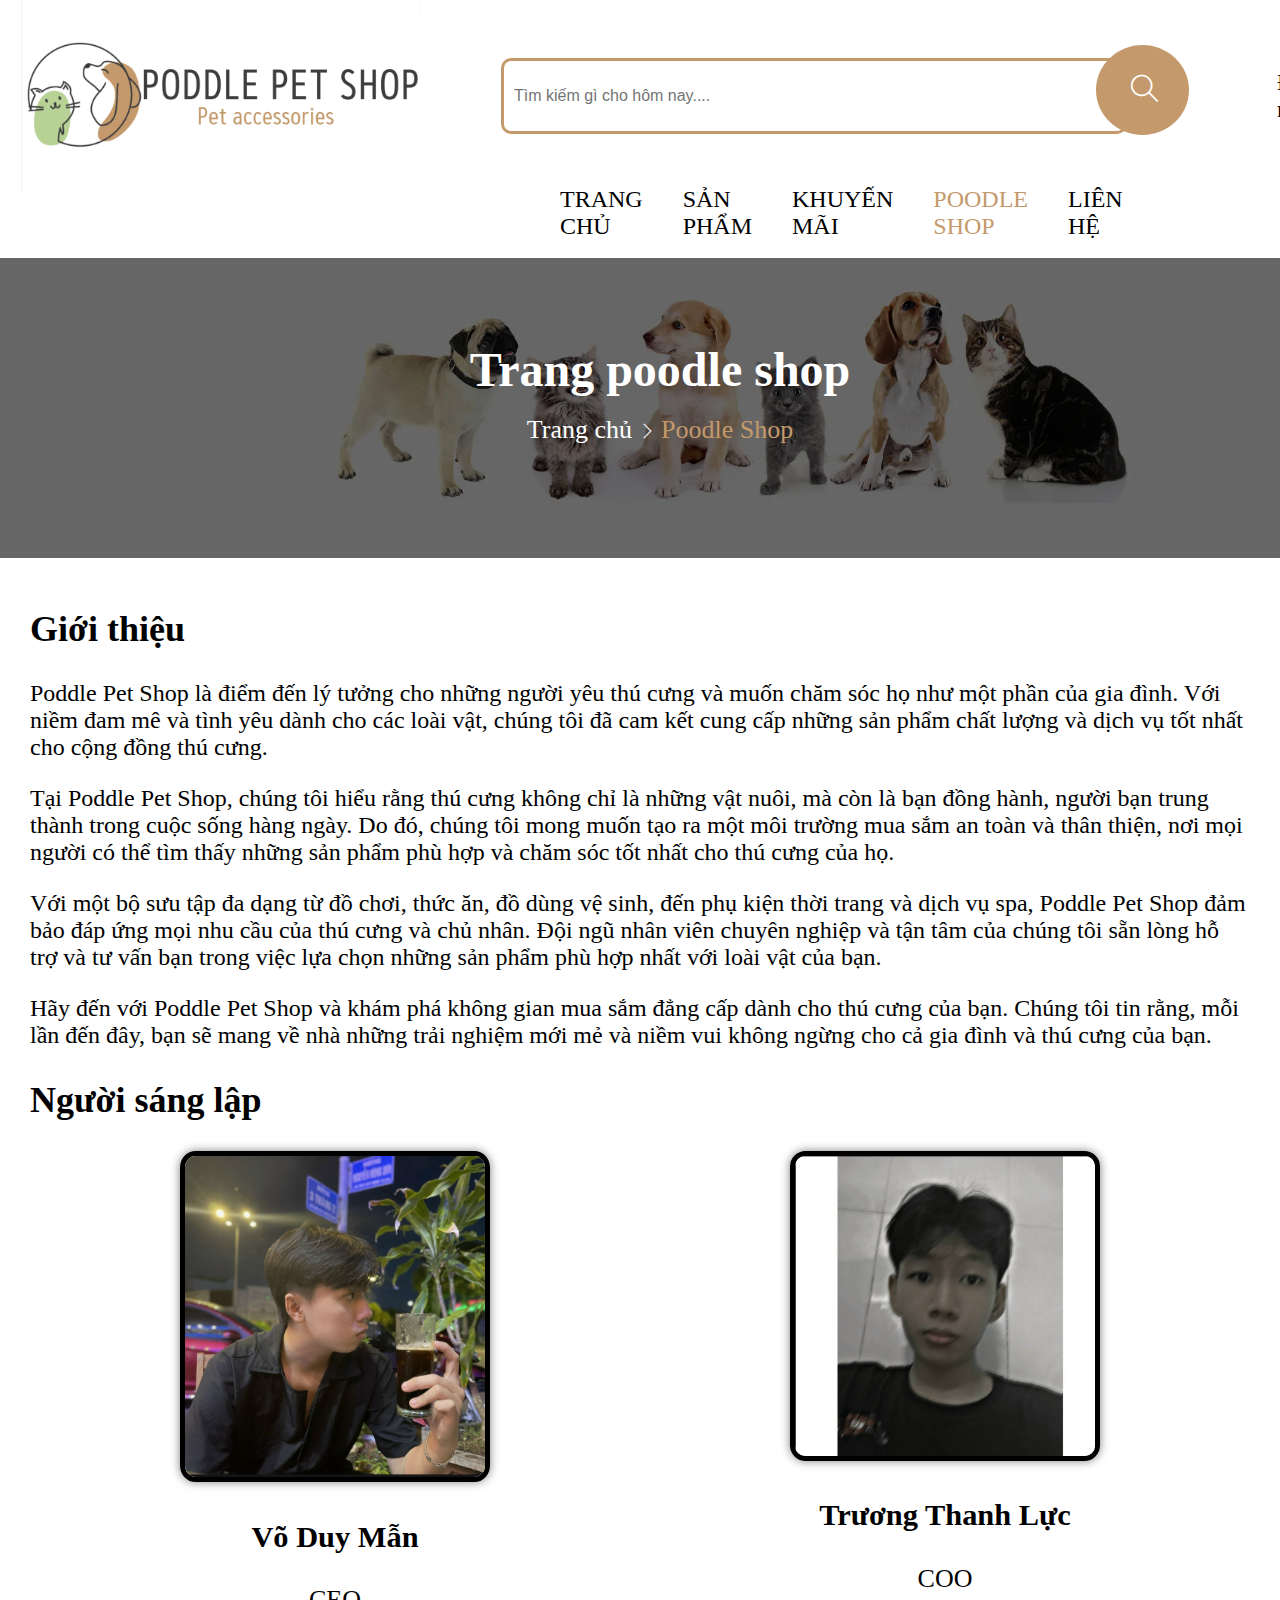
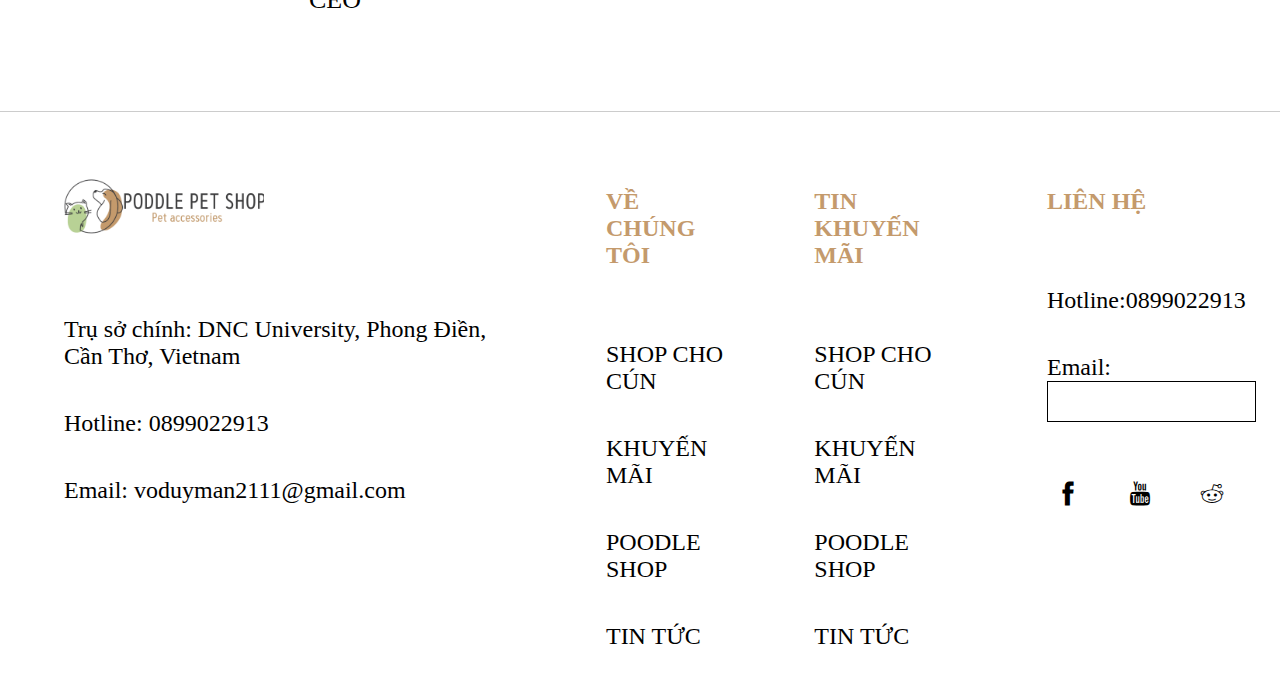
<file: about.html>
<!DOCTYPE html>
<html lang="en">
<head>
    <meta charset="UTF-8">
    <meta name="viewport" content="width=device-width, initial-scale=1.0">
    <link
    rel="icon"
    sizes="70x70"
    href="./img/icon.png"
/>
    <title>Về chúng tôi</title>
    <link rel="stylesheet" href="./asset/Css/style_about.css">
    <link rel="stylesheet" href="./asset/fonts/themify-icons-font/themify-icons/themify-icons.css">
</head>
<body>
    <nav>
        <header>
            <a href=""><img class="logo-shop" src="./img/logo_Shop.png" alt=""></a>  
        </header>
        <ul>
            <li>
                <input type="text" class="search-input" placeholder="Tìm kiếm gì cho hôm nay....">
            </li>
            <li class="nav-search"><a href=""><button class="search"><i class=" ti-search" ></i></button></a></li>
        </ul>

    <ul class="subnav">
            <li><a href=""></a>Đăng nhập</li>
            <li> | </li>
            <li><a href=""></a>Đăng ký</li>
            <li>
                <a href="cart.html">
                    <button class="cart">
                        <i style="font-size: 2.5rem;"class="ti-shopping-cart button-cart" ></i>
                    </button>
                </a>
            </li>
    </ul>
    </nav>
    <div class="container">
        <ul>
        <li><a href="index.html">TRANG CHỦ</a></li>
        <li>
            <a href="sanpham.html">SẢN PHẨM</a></i>
        </li>
        <li><a  href="khuyenmai.html">KHUYẾN MÃI</a></li>
        <li><a class="active-menu" href="about.html">POODLE SHOP</a></li>
        <li><a href="contact.html">LIÊN HỆ</a></li>
        </ul>
    </div>

    <div class="banner_sp">
        <ul>
            <li><H3>Trang poodle shop</H3></li>
            
            <li><a href="index.html">Trang chủ </a><i class="ti-angle-right"></i><a  href="sanpham.html" style="color: #C49A6C;"> Poodle Shop</a></li>
        </ul>
    </div>
    <main>
        <section class="about">
            <h2>Giới thiệu</h2>
            <p>Poddle Pet Shop là điểm đến lý tưởng cho những người yêu thú cưng và muốn chăm sóc họ như một phần của gia đình. Với niềm đam mê và tình yêu dành cho các loài vật, chúng tôi đã cam kết cung cấp những sản phẩm chất lượng và dịch vụ tốt nhất cho cộng đồng thú cưng.</p>
            <p>Tại Poddle Pet Shop, chúng tôi hiểu rằng thú cưng không chỉ là những vật nuôi, mà còn là bạn đồng hành, người bạn trung thành trong cuộc sống hàng ngày. Do đó, chúng tôi mong muốn tạo ra một môi trường mua sắm an toàn và thân thiện, nơi mọi người có thể tìm thấy những sản phẩm phù hợp và chăm sóc tốt nhất cho thú cưng của họ.</p>
            <p>Với một bộ sưu tập đa dạng từ đồ chơi, thức ăn, đồ dùng vệ sinh, đến phụ kiện thời trang và dịch vụ spa, Poddle Pet Shop đảm bảo đáp ứng mọi nhu cầu của thú cưng và chủ nhân. Đội ngũ nhân viên chuyên nghiệp và tận tâm của chúng tôi sẵn lòng hỗ trợ và tư vấn bạn trong việc lựa chọn những sản phẩm phù hợp nhất với loài vật của bạn.</p>
            <p>Hãy đến với Poddle Pet Shop và khám phá không gian mua sắm đẳng cấp dành cho thú cưng của bạn. Chúng tôi tin rằng, mỗi lần đến đây, bạn sẽ mang về nhà những trải nghiệm mới mẻ và niềm vui không ngừng cho cả gia đình và thú cưng của bạn.</p>
            <h2>Người sáng lập</h2>
        </section>
        
        <section class="founders">
            <div class="founder">
                <img src="./img/fouder_1.png" alt="Người sáng lập 1">
                <h3>Võ Duy Mẫn</h3>
                <p>CEO</p>
            </div>
            <div class="founder">
                <img src="./img/fouder_2.png" alt="Người sáng lập 2">
                <h3>Trương Thanh Lực</h3>
                <p>COO</p>
            </div>
        </section>
    </main>
    <footer>
        <div class="footer_1">
            <ul>
                <li><button class="button-footer"><img src="./img/logo_Shop.png" alt=""></button></li>
                <li>Trụ sở chính: DNC University, Phong Điền, Cần Thơ, Vietnam</li>
                <li class="call"><a href="tel:+84 899022913">Hotline: 0899022913</a></li>
                <li><a href="mailto:voduyman2111@gmail.com">Email: voduyman2111@gmail.com</a></li>
            </ul>
        </div>
        <div class="footer_2">
            <ul>
                <li><h4>VỀ CHÚNG TÔI</h4></li>
                <li><a href="">SHOP CHO CÚN</a>
                <li><a href="">KHUYẾN MÃI</a></li>
                <li><a href="">POODLE SHOP</a></li>
                <li><a href="">TIN TỨC</a></li>
            </ul>
        </div>
        <div class="footer_3">
            <ul>
                <li><h4>TIN KHUYẾN MÃI</h4></li>
                <li><a href="">SHOP CHO CÚN</a></li>
                <li><a href="">KHUYẾN MÃI</a></li>
                <li><a href="">POODLE SHOP</a></li>
                <li><a href="">TIN TỨC</a></li>
        </div>
        <div class="footer_4">
            <ul>
                <li><h4>LIÊN HỆ</h4></li>
                <li class="call"><a href="tel:+84 899022913">Hotline:0899022913 </a></li>
                <li><a href="mailto:voduyman21112003@gmail.com"></a>Email: <input type="text"></li>
                <li>
                    <ul class="icons">
                        <li><a href=""><i class="ti-facebook"></i></a></li>
                        <li><a href=""><i class="ti-youtube"></i></a></li>
                        <li><a href=""><i class="ti-reddit"></i></a></li>
                    </ul>
                </li>
            </ul>
        </div>
    </footer>
</body>
</html>
</file>
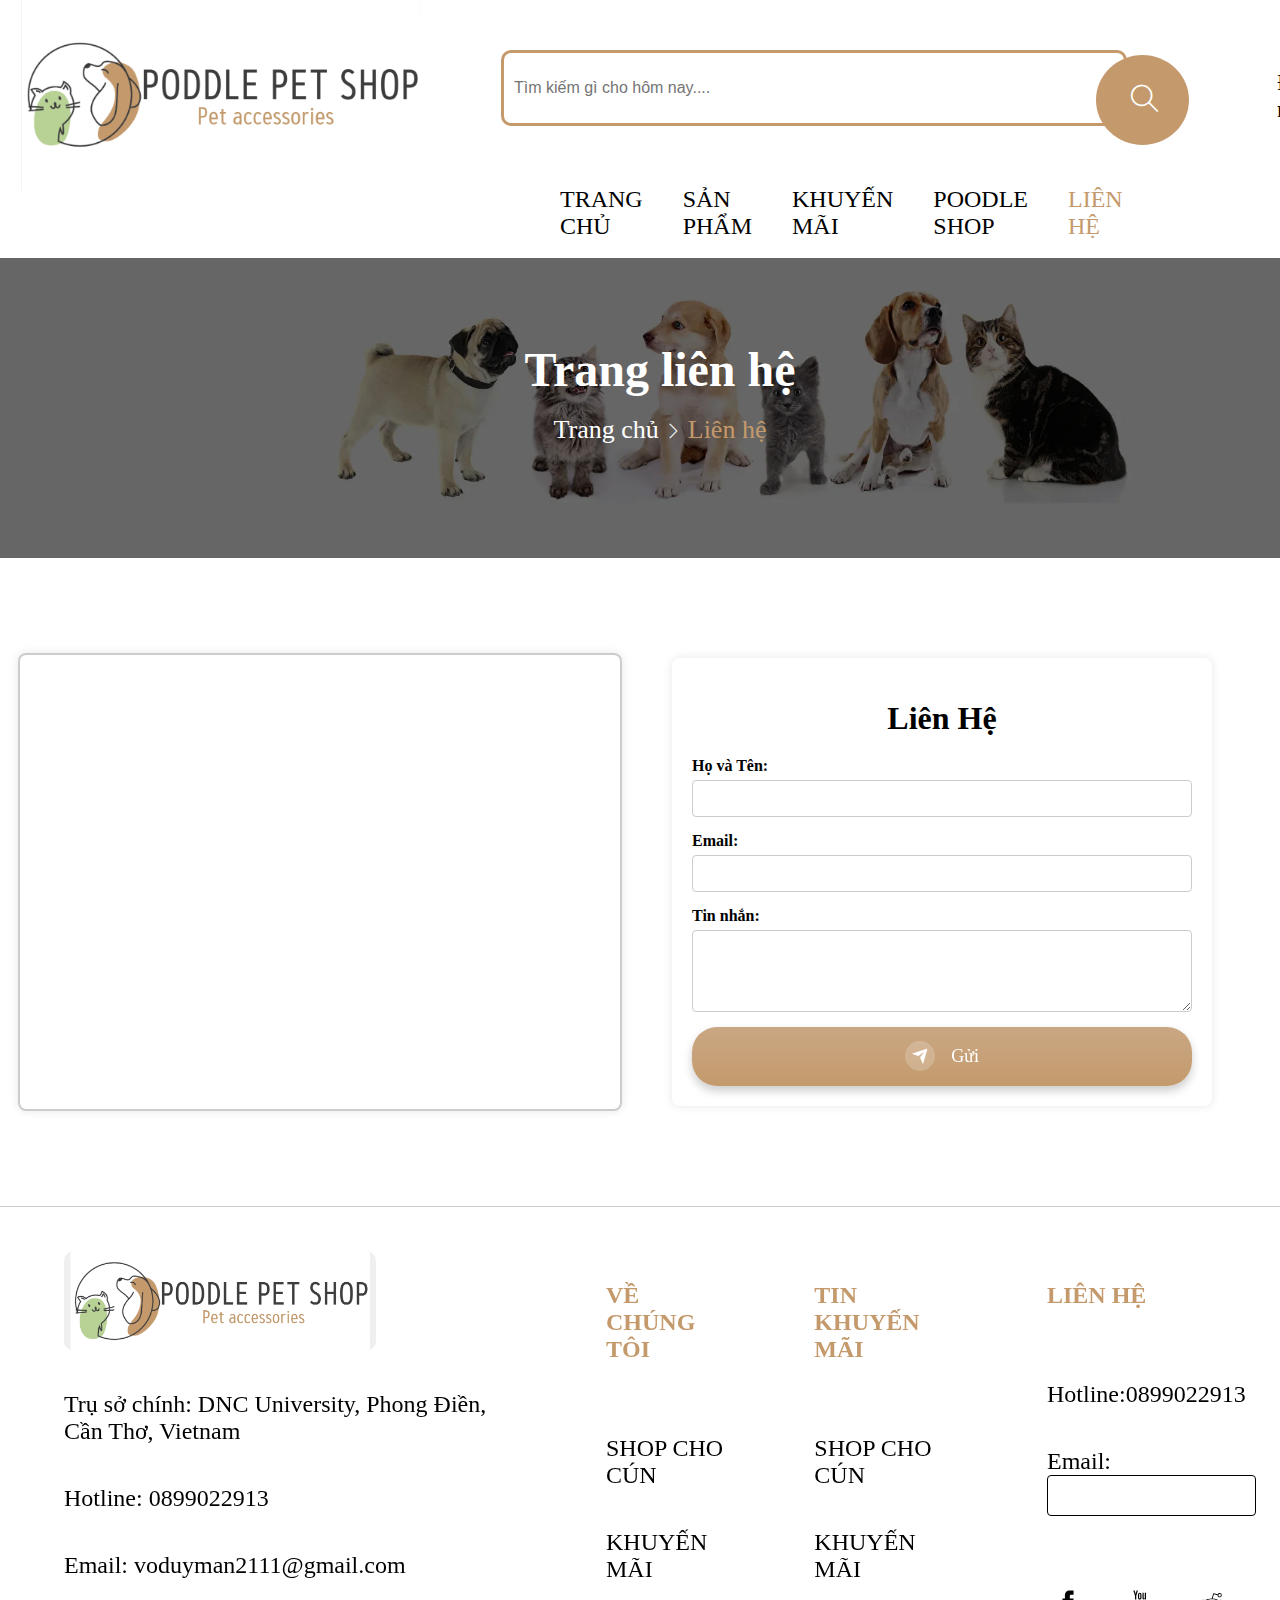
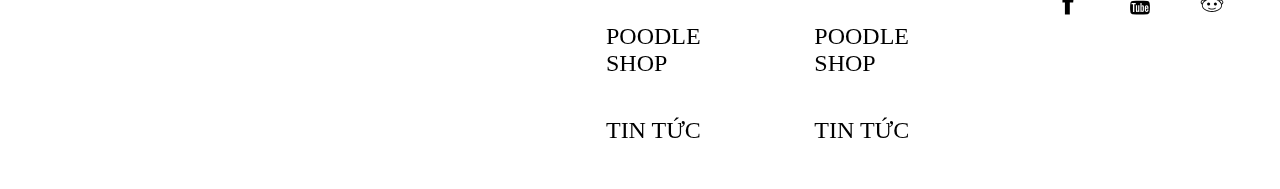
<file: contact.html>
<!DOCTYPE html>
<html lang="en">
<head>
    <meta charset="UTF-8">
    <meta name="viewport" content="width=device-width, initial-scale=1.0">
    <link
    rel="icon"
    sizes="70x70"
    href="./img/icon.png"
/>
    <title>Trang liên hệ</title>
    <link rel="stylesheet" href="./asset/fonts/themify-icons-font/themify-icons/themify-icons.css">
    <style>
        body {
            font-family:  "Product Sans";
            margin: 0;
            padding: 0;
            box-sizing: border-box;
            
        }
        ul{
            list-style-type: none;
        }
        a{
            text-decoration: none;
            color:#000;
        }
        img {
            object-fit: cover;
        }
        nav img {
        width: 300px;
        }
        header {
            padding: 16px;
        }
        /* .background-header{
            padding-bottom: 10px;
            background-color: #C49A6C;
        } */
        nav a{
            text-decoration: none;
            font-size: 1.5rem;
            line-height: 100%;
        }
        
        nav a img {
            width: 400px;
            margin-top: 1px;
        }
        nav li:hover a{
            color: #c0b523 ;
            cursor: pointer;
        }
        nav ul{
            list-style-type: none;
            display: flex;
            justify-content: flex-end;
            align-items: center;
        }
        ul li{
            padding: 20px 24px;
           
        }
        nav {
            display: flex;
            justify-content: space-around;
            width: 100%;
            padding: 5px;
            margin-top: -25px;
        }
        .subnav li{
            padding: 20px 24px;
            font-size: 1.5rem;
        }
        .subnav li:hover{
            color: #c0b523;
            cursor: pointer;
            border-radius: 5%;
        }
        .search-container {
            position: relative;
            display: inline-block;
            margin: 40px 0;
        }
        .nav-search{
         
            padding-left: 0px;
            font-weight: 700px;
        }
        .search-input {
            padding: 10px;
            height:50px;
            width: 600px;
            border: 3px solid #C49A6C;;
            border-radius: 10px;
            outline: none;
            display: flex;
            align-items: centter;
            font-size: 1rem;
        }
        /* Css cho danh sách Mneu */
        .container ul{
            display: flex;
            justify-content: space-between;
            margin: 0 500px;
            margin-top: -30px;
        }
        .container ul li {
            padding: 0 20px;
            font-size: 1.5rem;
        }
        .container ul li a:hover {
            cursor: pointer;
            color: #c0b523 ;
        }
        .search {
            background-color: #C49A6C;
            border-radius: 50%;
            border: 0px solid;
            padding: 30px 30px 27px 35px;
            margin-top: 8px;
            margin-left: -55px;
            font-size: 28px;
            color: #fff;
        }
        .search:hover{
            box-shadow: rgba(149, 157, 165, 0.2) 0px 8px 24px;
            cursor: pointer; 
            background-color: #c9a783;
            transition: calc(0.5s);   
        }
        .cart {
            padding: 17px 40px;
            border: 1px solid #ccc;
            border-radius: 8%;
            margin-bottom: 20px;
            font-size: 1.3rem;
            background-color: transparent;
            background-color: #C49A6C;
        
        }
        .button-cart {
            color:#fff;
        }
        .cart:hover{
            box-shadow: rgba(149, 157, 165, 0.2) 0px 8px 24px;
            cursor: pointer;    
            background-color: #c9a783; 
            transition: calc(0.5s);   
        }
        .active-menu{
            color: #C49A6C;
        }
            /*Banner */
        .banner_sp  {
            margin-top: 18px;
            width: 100%;
            min-height: 300px;
            background-size: cover;
            background-image: url(./asset/Css/banner_sanpham.jpg);
            position: relative;
            display: flex;
            text-align: center;
            justify-content: center;
        }
        .banner_sp h3 {
            font-size: 3rem;
            color: #fff;
            margin-bottom: -22px;
        }
        
        .banner_sp ul li a {
            font-size: 26px;
            color: #fff;
        
        }
        .banner_sp ul li a:hover{
            color: #C49A6C;
        }
        .ti-angle-right {
            font-size: 1rem;
            color: #fff;
        
        }
        .active_b {
            color: #C49A6C;
        }
        /* Csss liên hệ */
        .container_contacts {
            display: flex;
            justify-content: center;
            align-items: center;
            margin: 50px 200px;
            gap: ;
           
        }
        .map{
            box-shadow: 0 0 10px rgba(0, 0, 0, 0.1);
            border: 2px solid #ccc;
            border-radius: 8px;
        }
        
        .form{
            box-shadow: 0 0 10px rgba(0, 0, 0, 0.1);
            max-width: 100%;
            margin: 50px ;
            padding: 20px;
            background-color: #fff;
            border-radius: 8px;
            display: grid;
            
        }
        
        h1 {
            text-align: center;
            margin-bottom: 20px;
           width: 500px;
        }
        
        label {
            font-weight: bold;
            margin-bottom: 5px;
        }
        
        input, textarea {
            padding: 10px;
            margin-bottom: 15px;
            border: 1px solid #ccc;
            border-radius: 4px;
        }
        .btn_contact {
            padding: 10px 20px;
            background-color: #C49A6C;
            color: #fff;
            border: none;
            border-radius: 4px;
            cursor: pointer;
        }
        .btn_contact:hover {
            background-color: #cb8840;
        }
        
        /* Css cho footer */
        footer{
            margin-top: 50px;
            width: 100%;
            height: 300px;
            font-size: 1.5rem;
            padding-bottom: 150px;
        }
        footer {
            display: flex;
            justify-content: space-around;
            border-top: 1px solid #ccc;
        }
        
        .footer_1 img{ 
            width: 310px;
            height: 100px;
          
        }
        footer h4{
            color: #C49A6C;
        }
        footer ul li a:hover{
            color: #C49A6C;
        
        }
        .footer_4 input{
            border: 1px solid #000;
            padding: 12px 18px 12px 12px ;
        }
        .button-footer{
            border: none;
            width: 312px;
            height: 100px;
            object-fit: cover;
            overflow: hidden;
            display: flex;
            align-items: center;
            justify-content: center;
            border-radius: 10px;
        }
        
        .button-footer:hover{
            box-shadow: 0 0 10px rgba(0, 0, 0, 0.5);
        }
        .icons{
            margin-left: -55px;
            display: flex;
        }
        .banquyen{
            color: #c9a783;
            font-size: 18px;
            font-weight: 700;
            /* height: 50px; */
            /* padding: 1px 0; */
            margin-bottom: 1px;
        } 
        .banquyen p{
            margin-left: 40px;
        }
        
        .btn_contact {
            font-family: inherit;
            font-size: 18px;
            background: linear-gradient(to bottom, #c9a783 0%,#C49A6C 100%);
            color: white;
            padding: 0.8em 1.2em;
            display: flex;
            align-items: center;
            justify-content: center;
            border: none;
            border-radius: 25px;
            box-shadow: 0px 5px 10px rgba(0, 0, 0, 0.2);
            transition: all 0.3s;
          }
          
        .btn_contact:hover {
            transform: translateY(-3px);
            box-shadow: 0px 8px 15px rgba(0, 0, 0, 0.3);
          }
          
        .btn_contact:active {
            transform: scale(0.95);
            box-shadow: 0px 2px 5px rgba(0, 0, 0, 0.2);
          }
          
        .btn_contact span {
            display: block;
            margin-left: 0.4em;
            transition: all 0.3s;
          }
          
        .btn_contact svg {
            width: 18px;
            height: 18px;
            fill: white;
            transition: all 0.3s;
          }
          
        .btn_contact .svg-wrapper {
            display: flex;
            align-items: center;
            justify-content: center;
            width: 30px;
            height: 30px;
            border-radius: 50%;
            background-color: rgba(255, 255, 255, 0.2);
            margin-right: 0.5em;
            transition: all 0.3s;
          }
          
        .btn_contact:hover .svg-wrapper {
            background-color: rgba(255, 255, 255, 0.5);
          }
          
        .btn_contact:hover svg {
            transform: rotate(45deg);
          }
          
          
    </style>
</head>
<body>
    <nav>
        <header>
            <a href=""><img class="logo-shop" src="./img/logo_Shop.png" alt=""></a>  
        </header>
        <ul>
            <li>
                <input type="text" class="search-input" placeholder="Tìm kiếm gì cho hôm nay....">
            </li>
            <li class="nav-search"><a href=""><button class="search"><i class=" ti-search" ></i></button></a></li>
        </ul>

    <ul class="subnav">
            <li><a href=""></a>Đăng nhập</li>
            <li> | </li>
            <li><a href=""></a>Đăng ký</li>
            <li>
                <a href="cart.html">
                    <button class="cart">
                        <i style="font-size: 2.5rem;"class="ti-shopping-cart button-cart" ></i>
                    </button>
                </a>
            </li>
    </ul>
    </nav>
    <div class="container">
        <ul>
        <li><a href="index.html">TRANG CHỦ</a></li>
        <li>
            <a href="sanpham.html">SẢN PHẨM</a></i>
        </li>
        <li><a  href="khuyenmai.html">KHUYẾN MÃI</a></li>
        <li><a href="about.html">POODLE SHOP</a></li>
        <li><a class="active-menu"  href="contact.html">LIÊN HỆ</a></li>
        </ul>
    </div>

    <div class="banner_sp">
        <ul>
            <li><H3>Trang liên hệ</H3></li>
            
            <li><a href="index.html">Trang chủ </a><i class="ti-angle-right"></i><a  href="contact.html" style="color: #C49A6C;"> Liên hệ</a></li>
        </ul>
    </div>
    <div class="container_contacts">
        <div class="map">
            <iframe src="https://www.google.com/maps/embed?pb=!1m18!1m12!1m3!1d3929.920221771543!2d105.86494067480595!3d9.940595890161791!2m3!1f0!2f0!3f0!3m2!1i1024!2i768!4f13.1!3m3!1m2!1s0x31a061bcd9682eeb%3A0x595d45803b261320!2zRHV5IE3huqtuIElU!5e0!3m2!1svi!2s!4v1715869203518!5m2!1svi!2s" width="600" height="450" style="border:0;" allowfullscreen="" loading="lazy" referrerpolicy="no-referrer-when-downgrade"></iframe>
        </div>
        <div class="form">
            <h1>Liên Hệ</h1>
                <label for="name">Họ và Tên:</label>
                <input type="text" id="name" name="name" required>
    
                <label for="email">Email:</label>
                <input type="email" id="email" name="email" required>
    
                <label for="message">Tin nhắn:</label>
                <textarea id="message" name="message" rows="4" required></textarea>
    
                <button  class="btn_contact"
                type="submit">
                    <div class="svg-wrapper-1">
                      <div class="svg-wrapper">
                        <svg xmlns="http://www.w3.org/2000/svg" viewBox="0 0 24 24" width="24" height="24">
                          <path fill="none" d="M0 0h24v24H0z"></path>
                          <path fill="currentColor" d="M1.946 9.315c-.522-.174-.527-.455.01-.634l19.087-6.362c.529-.176.832.12.684.638l-5.454 19.086c-.15.529-.455.547-.679.045L12 14l6-8-8 6-8.054-2.685z"></path>
                        </svg>
                      </div>
                    </div>
                    <span>Gửi</span>
                  </button>
        </div>
    </div>
    <footer>
        <div class="footer_1">
            <ul>
                <li><button class="button-footer"><img src="./img/logo_Shop.png" alt=""></button></li>
                <li>Trụ sở chính: DNC University, Phong Điền, Cần Thơ, Vietnam</li>
                <li class="call"><a href="tel:+84 899022913">Hotline: 0899022913</a></li>
                <li><a href="mailto:voduyman2111@gmail.com">Email: voduyman2111@gmail.com</a></li>
            </ul>
        </div>
        <div class="footer_2">
            <ul>
                <li><h4>VỀ CHÚNG TÔI</h4></li>
                <li><a href="">SHOP CHO CÚN</a>
                <li><a href="">KHUYẾN MÃI</a></li>
                <li><a href="">POODLE SHOP</a></li>
                <li><a href="">TIN TỨC</a></li>
            </ul>
        </div>
        <div class="footer_3">
            <ul>
                <li><h4>TIN KHUYẾN MÃI</h4></li>
                <li><a href="">SHOP CHO CÚN</a></li>
                <li><a href="">KHUYẾN MÃI</a></li>
                <li><a href="">POODLE SHOP</a></li>
                <li><a href="">TIN TỨC</a></li>
        </div>
        <div class="footer_4">
            <ul>
                <li><h4>LIÊN HỆ</h4></li>
                <li class="call"><a href="tel:+84 899022913">Hotline:0899022913 </a></li>
                <li><a href="mailto:voduyman21112003@gmail.com"></a>Email: <input type="text"></li>
                <li>
                    <ul class="icons">
                        <li><a href=""><i class="ti-facebook"></i></a></li>
                        <li><a href=""><i class="ti-youtube"></i></a></li>
                        <li><a href=""><i class="ti-reddit"></i></a></li>
                    </ul>
                </li>
            </ul>
        </div>
    </footer>
    </body>
</html>
</file>
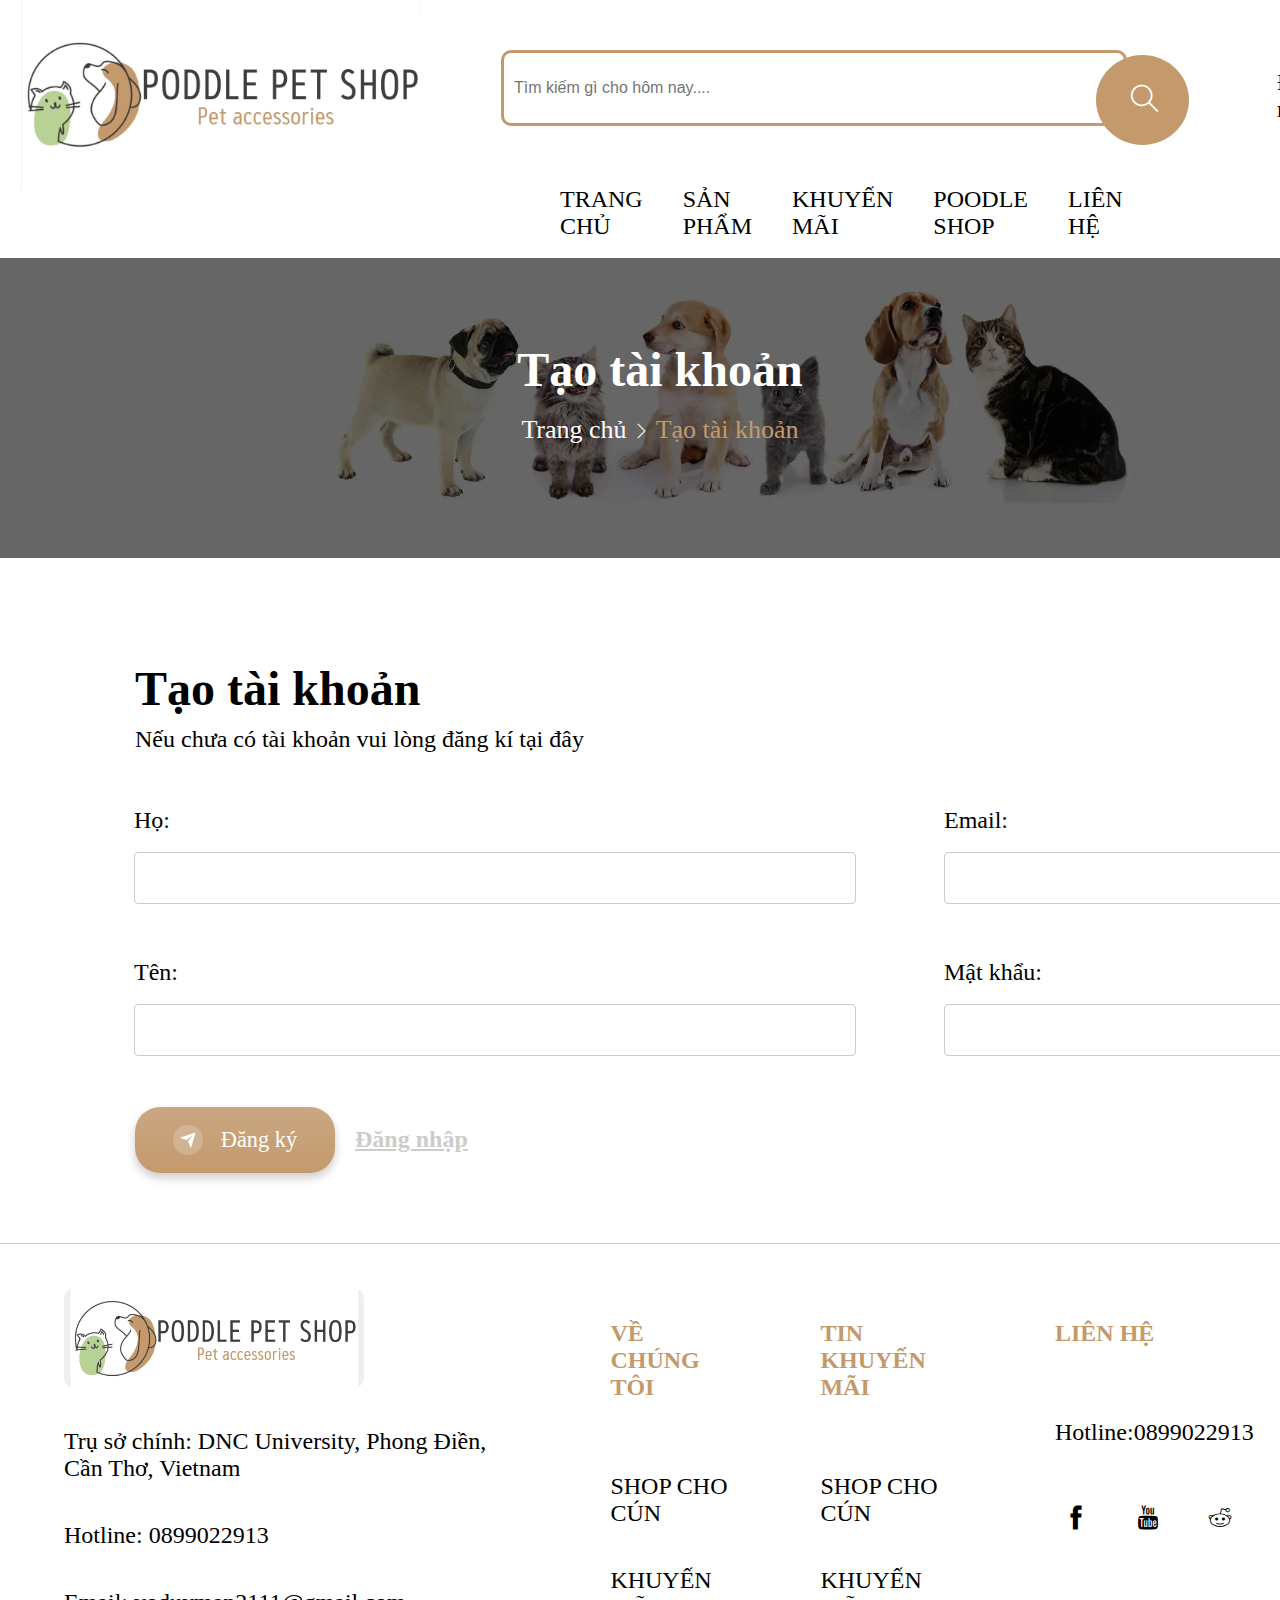
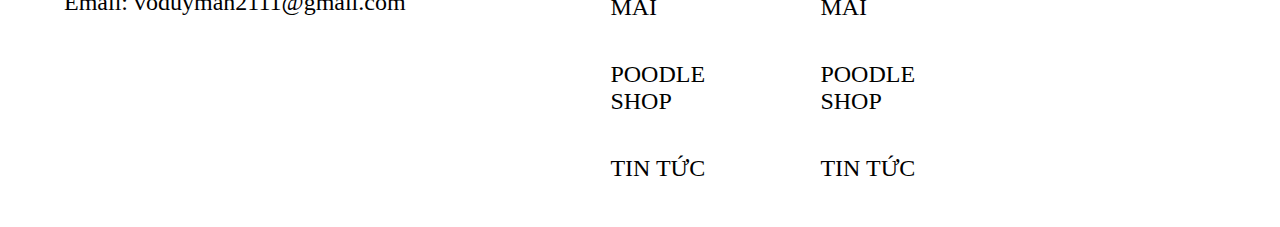
<file: Dangky.html>
<!DOCTYPE html>
<html lang="en">
<head>
    <meta charset="UTF-8">
    <meta name="viewport" content="width=device-width, initial-scale=1.0">
    <link
    rel="icon"
    sizes="70x70"
    href="./img/icon.png"
/>
    <title>Poodle Pet Shop</title>
    <link rel="stylesheet" href="./asset/Css/style_dangky.css">
    <link rel="stylesheet" href="./asset/fonts/themify-icons-font/themify-icons/themify-icons.css">
</head>
<body>
    <div class="background-header">
    <nav>
            <header>
                <a href=""><img class="logo-shop" src="./img/logo_Shop.png" alt=""></a>  
            </header>
            <ul>
                <li>
                    <input type="text" class="search-input" placeholder="Tìm kiếm gì cho hôm nay....">
                </li>
                <li class="nav-search"><a href=""><button class="search"><i class=" ti-search" ></i></button></a></li>
            </ul>
  
        <ul class="subnav">
                <li><a href="Dangnhap.html"></a>Đăng nhập</li>
                <li> | </li>
                <li><a href="Dangky.html"></a>Đăng ký</li>
                <li>
                    <a href="cart.html">
                        <button class="cart">
                            <i style="font-size: 2.5rem;"class="ti-shopping-cart button-cart" ></i>
                        </button>
                    </a>
                </li>
        </ul>
    </nav>
    <div class="container">
        <ul>
            <li><a class="active_menu"href="index.html">TRANG CHỦ</a></li>
            <li>
              <a href="sanpham.html">SẢN PHẨM</a></i>
          </li>
            <li><a href="khuyenmai.html">KHUYẾN MÃI</a></li>
            <li><a href="about.html">POODLE SHOP</a></li>
            <li><a href="">LIÊN HỆ</a></li>
          </ul>
    </div>
    </div>
    <div class="banner_sp">
        <ul>
            <li><H3>Tạo tài khoản</H3></li>
            
            <li><a href="index.html">Trang chủ </a><i class="ti-angle-right"></i><a  href="" style="color: #C49A6C;"> Tạo tài khoản</a></li>
        </ul>
    </div>
    <!-- <div class="content-account">
        <h1>Tạo tài khoản</h1>
        <p>Nếu chưa có tài khoản vui lòng đăng kí tại đây</p>
        <div class="form-account">
            <div class="form">
                <label for="name">Họ:</label>
               <input type="text" id="ho" name="name" required>
   
               <label for="name">Tên:</label>
               <input type="text" id="ten" name="name" required>
            </div>
            <div class="form">
                <label for="email">Email:</label>
               <input type="email" id="email" name="email" required>
   
               <label for="text">Mật khẩu:</label>
               <input type="text" id="matkhau" name="text" required>
            </div>
    
        </div>
    </div> -->
    <div class="form">
        <div class="head">
            <h1>Tạo tài khoản</h1>
            <p>Nếu chưa có tài khoản vui lòng đăng kí tại đây</p>
        </div><br>
        <form action="#" method="POST">
            <div class="form-comment">
                <ul>
                    <li>
                        <p>Họ: </p> <br>
                        <input type="text" id="ho" name="name" required>
    
                    </li>
                    <li>
                        <p>Tên: </p> <br>
                        <input type="text" id="ten" name="name" required>
                    </li>
                </ul>
                <ul class="form-right">
                    <li>
                        <p>Email: </p> <br>
                        <input type="email" id="email" name="email" required>
                    </li>
                    <li>
                       <p>Mật khẩu:</p> <br>
                        <input type="text" id="matkhau" name="text" required>
            
                    </li>
                </ul>
            </div>
            <div class="btns">

                <button  class="btn_contact"
                    type="submit">
                        <div class="svg-wrapper-1">
                      <div class="svg-wrapper">
                        <svg xmlns="http://www.w3.org/2000/svg" viewBox="0 0 24 24" width="24" height="24">
                          <path fill="none" d="M0 0h24v24H0z"></path>
                          <path fill="currentColor" d="M1.946 9.315c-.522-.174-.527-.455.01-.634l19.087-6.362c.529-.176.832.12.684.638l-5.454 19.086c-.15.529-.455.547-.679.045L12 14l6-8-8 6-8.054-2.685z"></path>
                        </svg>
                      </div>
                    </div>
                    <span>Đăng ký</span>
                  </button>
                  <a href="Dangnhap.html">
                    <h2>Đăng nhập</h2>
                  </a>
            </div>
        </form>
    </div>
    <footer>
        <div class="footer_1">
            <ul>
                <li><button class="button-footer"><img src="./img/logo_Shop.png" alt=""></button></li>
                <li>Trụ sở chính: DNC University, Phong Điền, Cần Thơ, Vietnam</li>
                <li class="call"><a href="tel:+84 899022913">Hotline: 0899022913</a></li>
                <li><a href="mailto:voduyman2111@gmail.com">Email: voduyman2111@gmail.com</a></li>
            </ul>
        </div>
        <div class="footer_2">
            <ul>
                <li><h4>VỀ CHÚNG TÔI</h4></li>
                <li><a href="">SHOP CHO CÚN</a>
                <li><a href="">KHUYẾN MÃI</a></li>
                <li><a href="">POODLE SHOP</a></li>
                <li><a href="">TIN TỨC</a></li>
            </ul>
        </div>
        <div class="footer_3">
            <ul>
                <li><h4>TIN KHUYẾN MÃI</h4></li>
                <li><a href="">SHOP CHO CÚN</a></li>
                <li><a href="">KHUYẾN MÃI</a></li>
                <li><a href="">POODLE SHOP</a></li>
                <li><a href="">TIN TỨC</a></li>
        </div>
        <div class="footer_4">
            <ul>
                <li><h4>LIÊN HỆ</h4></li>
                <li class="call"><a href="tel:+84 899022913">Hotline:0899022913 </a></li>
                
                <li>
                    <ul class="icons">
                        <li><a href=""><i class="ti-facebook"></i></a></li>
                        <li><a href=""><i class="ti-youtube"></i></a></li>
                        <li><a href=""><i class="ti-reddit"></i></a></li>
                    </ul>
                </li>
            </ul>
        </div>
    </footer>
</body>
</html>
</file>
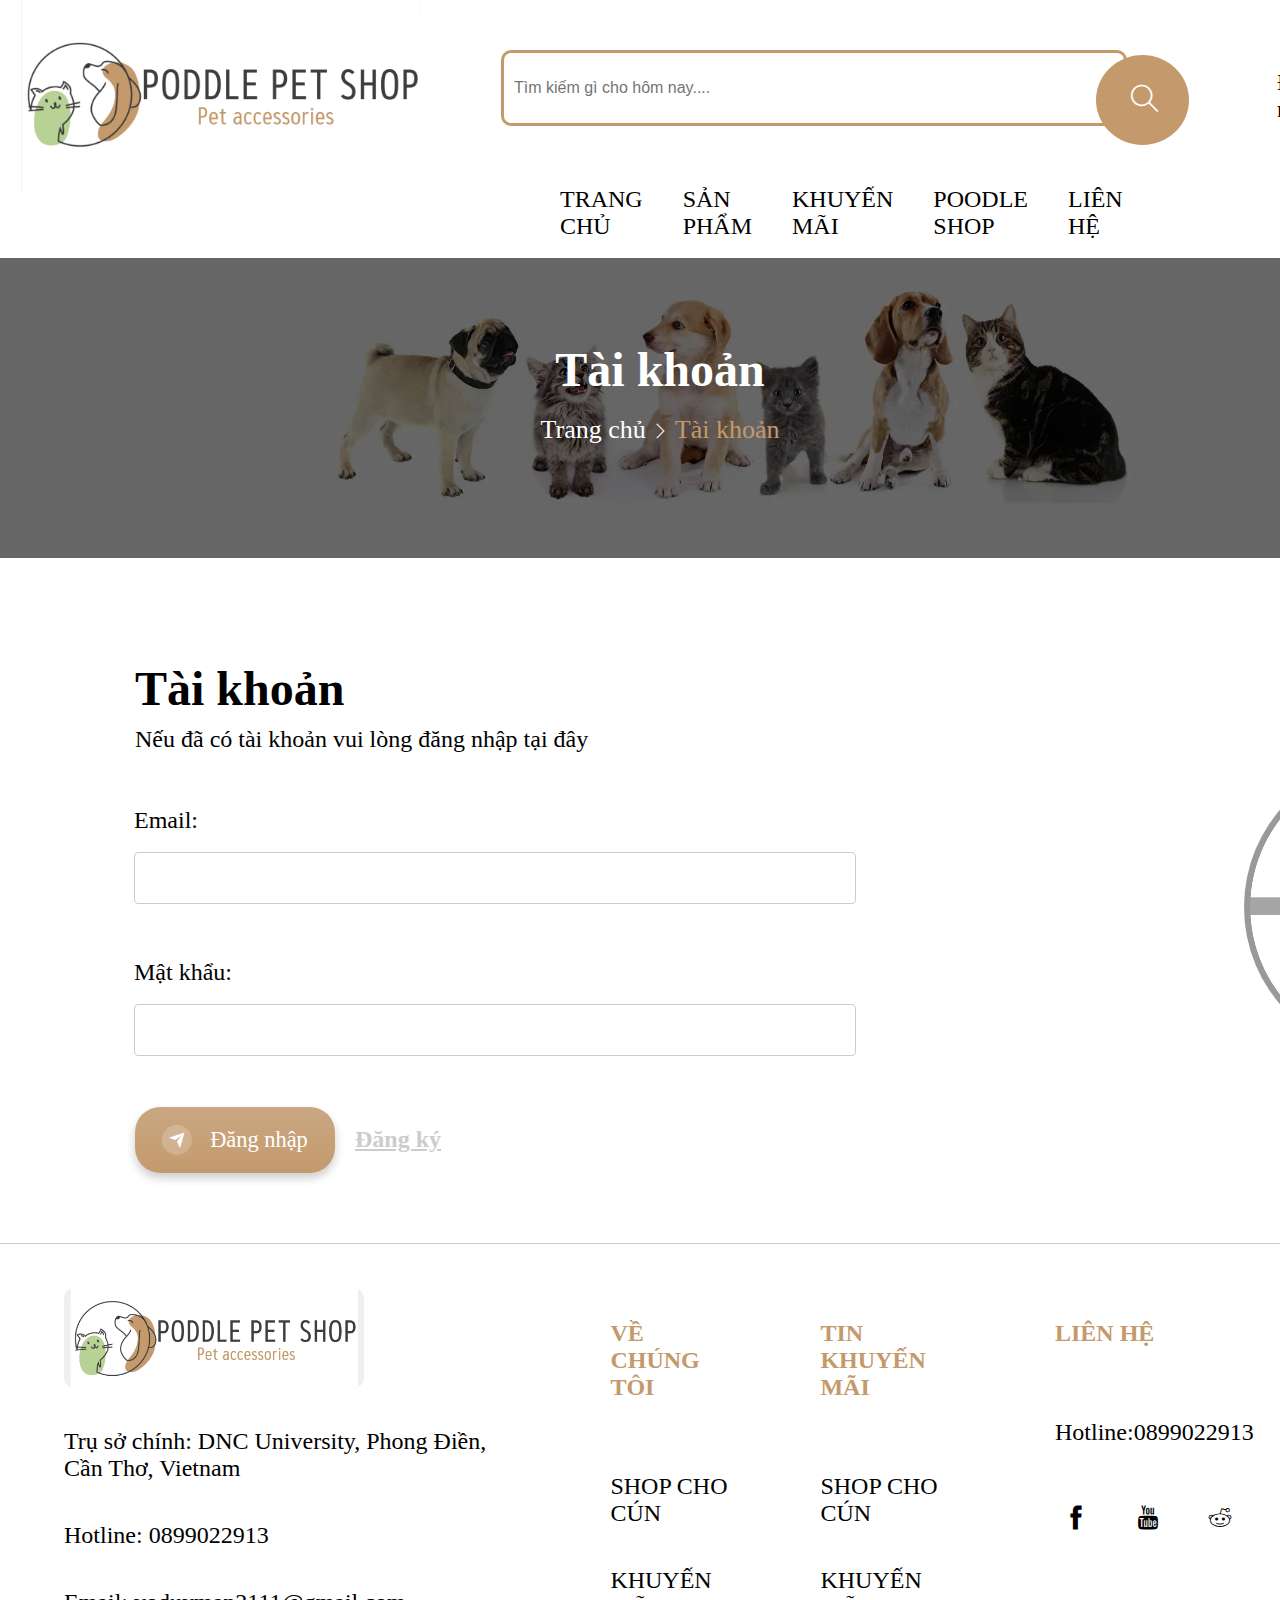
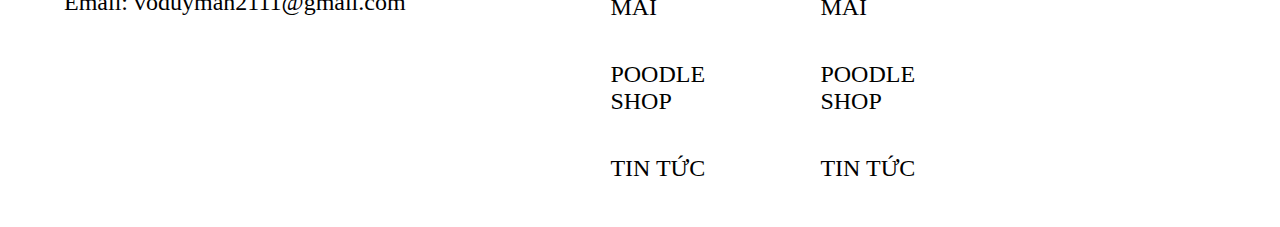
<file: Dangnhap.html>
<!DOCTYPE html>
<html lang="en">
<head>
    <meta charset="UTF-8">
    <meta name="viewport" content="width=device-width, initial-scale=1.0">
    <link
    rel="icon"
    sizes="70x70"
    href="./img/icon.png"
/>
    <title>Poodle Pet Shop</title>
    <link rel="stylesheet" href="./asset/Css/style_dangnhap.css">
    <link rel="stylesheet" href="./asset/fonts/themify-icons-font/themify-icons/themify-icons.css">
</head>
<body>
    <div class="background-header">
    <nav>
            <header>
                <a href=""><img class="logo-shop" src="./img/logo_Shop.png" alt=""></a>  
            </header>
            <ul>
                <li>
                    <input type="text" class="search-input" placeholder="Tìm kiếm gì cho hôm nay....">
                </li>
                <li class="nav-search"><a href=""><button class="search"><i class=" ti-search" ></i></button></a></li>
            </ul>
  
        <ul class="subnav">
                <li><a href=""></a>Đăng nhập</li>
                <li> | </li>
                <li><a href=""></a>Đăng ký</li>
                <li>
                    <a href="cart.html">
                        <button class="cart">
                            <i style="font-size: 2.5rem;"class="ti-shopping-cart button-cart" ></i>
                        </button>
                    </a>
                </li>
        </ul>
    </nav>
    <div class="container">
        <ul>
            <li><a class="active_menu"href="index.html">TRANG CHỦ</a></li>
            <li>
              <a href="sanpham.html">SẢN PHẨM</a></i>
          </li>
            <li><a href="khuyenmai.html">KHUYẾN MÃI</a></li>
            <li><a href="about.html">POODLE SHOP</a></li>
            <li><a href="">LIÊN HỆ</a></li>
          </ul>
    </div>
    </div>
    <div class="banner_sp">
        <ul>
            <li><H3>Tài khoản</H3></li>
            
            <li><a href="index.html">Trang chủ </a><i class="ti-angle-right"></i><a  href="" style="color: #C49A6C;"> Tài khoản</a></li>
        </ul>
    </div>
    <!-- <div class="content-account">
        <h1>Tạo tài khoản</h1>
        <p>Nếu chưa có tài khoản vui lòng đăng kí tại đây</p>
        <div class="form-account">
            <div class="form">
                <label for="name">Họ:</label>
               <input type="text" id="ho" name="name" required>
   
               <label for="name">Tên:</label>
               <input type="text" id="ten" name="name" required>
            </div>
            <div class="form">
                <label for="email">Email:</label>
               <input type="email" id="email" name="email" required>
   
               <label for="text">Mật khẩu:</label>
               <input type="text" id="matkhau" name="text" required>
            </div>
    
        </div>
    </div> -->
    <div class="form">
        <div class="head">
            <h1>Tài khoản</h1>
            <p>Nếu đã có tài khoản vui lòng đăng nhập tại đây</p>
        </div><br>
        <form action="#" method="POST">
            <div class="form-comment">
                <ul>
                    <li>
                        <p>Email: </p> <br>
                        <input type="email" id="email" name="email" required>
    
                    </li>
                    <li>
                        <p>Mật khẩu: </p> <br>
                        <input type="text" id="matkhau" name="text" required>
                    </li>
                </ul>
                <ul>
                    <li>
                        <div aria-label="Orange and tan hamster running in a metal wheel" role="img" class="wheel-and-hamster">
                            <div class="wheel"></div>
                            <div class="hamster">
                                <div class="hamster__body">
                                    <div class="hamster__head">
                                        <div class="hamster__ear"></div>
                                        <div class="hamster__eye"></div>
                                        <div class="hamster__nose"></div>
                                    </div>
                                    <div class="hamster__limb hamster__limb--fr"></div>
                                    <div class="hamster__limb hamster__limb--fl"></div>
                                    <div class="hamster__limb hamster__limb--br"></div>
                                    <div class="hamster__limb hamster__limb--bl"></div>
                                    <div class="hamster__tail"></div>
                                </div>
                            </div>
                            <div class="spoke"></div>
                        </div>
                    </li>
                </ul>
            </div>
            <div class="btns">

                <button  class="btn_contact"
                    type="submit">
                        <div class="svg-wrapper-1">
                      <div class="svg-wrapper">
                        <svg xmlns="http://www.w3.org/2000/svg" viewBox="0 0 24 24" width="24" height="24">
                          <path fill="none" d="M0 0h24v24H0z"></path>
                          <path fill="currentColor" d="M1.946 9.315c-.522-.174-.527-.455.01-.634l19.087-6.362c.529-.176.832.12.684.638l-5.454 19.086c-.15.529-.455.547-.679.045L12 14l6-8-8 6-8.054-2.685z"></path>
                        </svg>
                      </div>
                    </div>
                    <span>Đăng nhập</span>
                  </button>
                  <a href="Dangky.html">
                    <h2>Đăng ký</h2>
                  </a>
            </div>
        </form>
    </div>
    <footer>
        <div class="footer_1">
            <ul>
                <li><button class="button-footer"><img src="./img/logo_Shop.png" alt=""></button></li>
                <li>Trụ sở chính: DNC University, Phong Điền, Cần Thơ, Vietnam</li>
                <li class="call"><a href="tel:+84 899022913">Hotline: 0899022913</a></li>
                <li><a href="mailto:voduyman2111@gmail.com">Email: voduyman2111@gmail.com</a></li>
            </ul>
        </div>
        <div class="footer_2">
            <ul>
                <li><h4>VỀ CHÚNG TÔI</h4></li>
                <li><a href="">SHOP CHO CÚN</a>
                <li><a href="">KHUYẾN MÃI</a></li>
                <li><a href="">POODLE SHOP</a></li>
                <li><a href="">TIN TỨC</a></li>
            </ul>
        </div>
        <div class="footer_3">
            <ul>
                <li><h4>TIN KHUYẾN MÃI</h4></li>
                <li><a href="">SHOP CHO CÚN</a></li>
                <li><a href="">KHUYẾN MÃI</a></li>
                <li><a href="">POODLE SHOP</a></li>
                <li><a href="">TIN TỨC</a></li>
        </div>
        <div class="footer_4">
            <ul>
                <li><h4>LIÊN HỆ</h4></li>
                <li class="call"><a href="tel:+84 899022913">Hotline:0899022913 </a></li>
                
                <li>
                    <ul class="icons">
                        <li><a href=""><i class="ti-facebook"></i></a></li>
                        <li><a href=""><i class="ti-youtube"></i></a></li>
                        <li><a href=""><i class="ti-reddit"></i></a></li>
                    </ul>
                </li>
            </ul>
        </div>
    </footer>
</body>
</html>
</file>
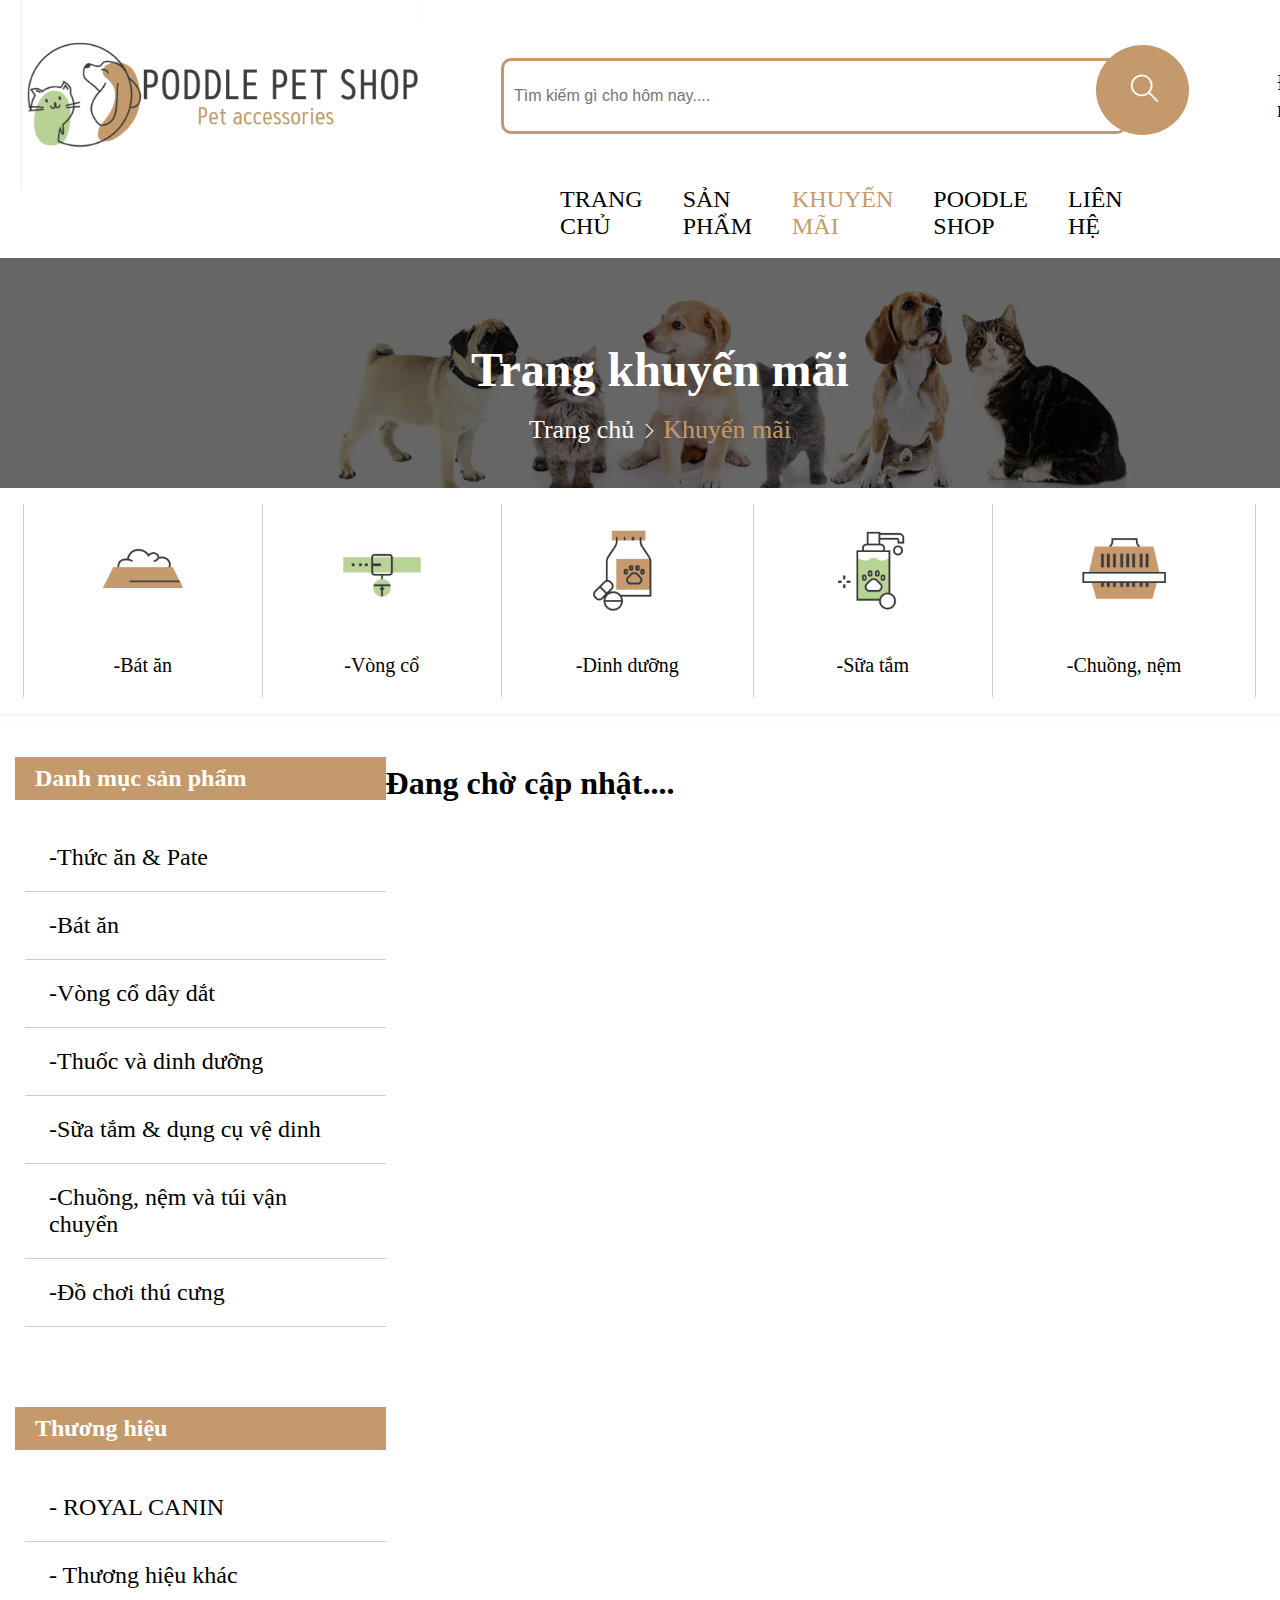
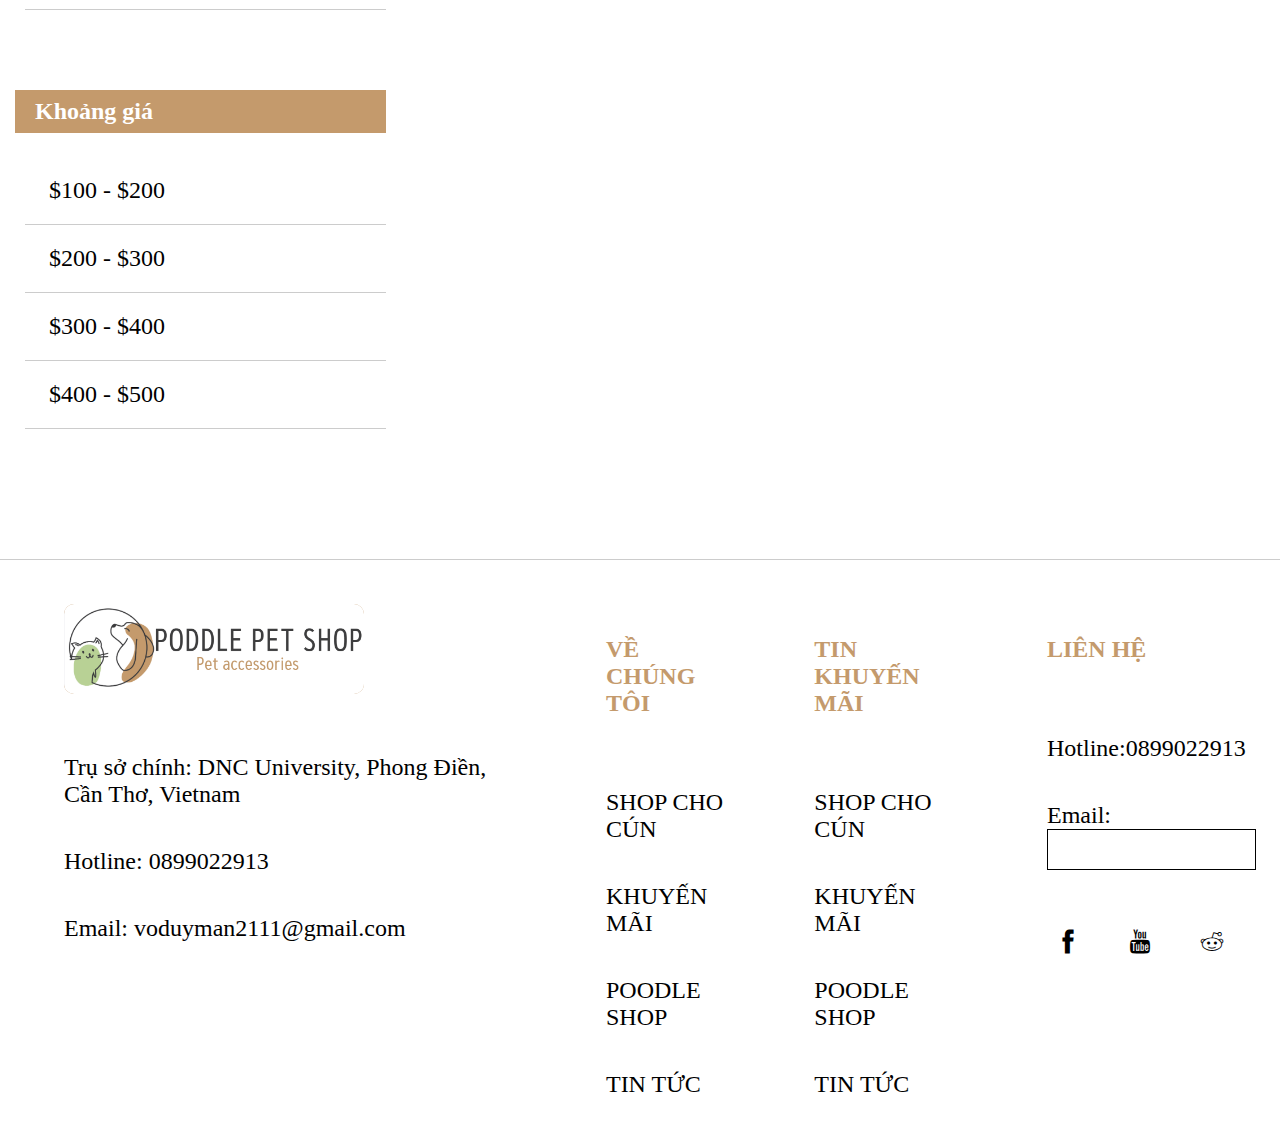
<file: khuyenmai.html>
<!DOCTYPE html>
<html lang="en">
<head>
    <meta charset="UTF-8">
    <meta name="viewport" content="width=device-width, initial-scale=1.0">
    <link
    rel="icon"
    sizes="70x70"
    href="./img/icon.png"
/>
    <title>Trang khuyến mãi</title>
    <link rel="stylesheet" href="./asset/Css/style_sanpham.css">
    <link rel="stylesheet" href="./asset/fonts/themify-icons-font/themify-icons/themify-icons.css">
</head>
<body>
    <nav>
        <header>
            <a href=""><img class="logo-shop" src="./img/logo_Shop.png" alt=""></a>  
        </header>
        <ul>
            <li>
                <input type="text" class="search-input" placeholder="Tìm kiếm gì cho hôm nay....">
            </li>
            <li class="nav-search"><a href=""><button class="search"><i class=" ti-search" ></i></button></a></li>
        </ul>

    <ul class="subnav">
            <li><a href=""></a>Đăng nhập</li>
            <li> | </li>
            <li><a href=""></a>Đăng ký</li>
            <li>
                <a href="cart.html">
                    <button class="cart">
                        <i style="font-size: 2.5rem;"class="ti-shopping-cart button-cart" ></i>
                    </button>
                </a>
            </li>
    </ul>
</nav>
<div class="container">
    <ul>
      <li><a href="index.html">TRANG CHỦ</a></li>
      <li>
        <a href="sanpham.html">SẢN PHẨM</a></i>
    </li>
      <li><a class="active-menu" href="khuyenmai.html">KHUYẾN MÃI</a></li>
      <li><a href="about.html">POODLE SHOP</a></li>
      <li><a href="">LIÊN HỆ</a></li>
    </ul>
</div>
</div>
<div>
    <div class="banner_sp">
        <ul>
            <li><H3>Trang khuyến mãi</H3></li>
            
            <li><a href="index.html">Trang chủ </a><i class="ti-angle-right"></i><a  href="sanpham.html" style="color: #C49A6C;"> Khuyến mãi</a></li>
        </ul>
    </div>
        <div class="content-dmsp">
            <div class="dmsp">
                <ul>
                    <li><img src="./img/doan.jpg" alt=""></li>
                    <li> <a href="">-Thức ăn</a></li>
                </ul>
            </div>
            <div class="dmsp">
                <ul>
                    <li> <img src="./img/batan.jpg" alt=""></li>
                    <li> <a href="">-Bát ăn</a></li>
                 </ul>
            </div>
            <div class="dmsp">
                <ul>
                    <li> <img src="./img/vongco.jpg" alt=""></li>
                    <li> <a href="">-Vòng cổ</a></li>
                 </ul>
            </div>
            <div class="dmsp">
                <ul>
                    <li><img src="./img/thuoc.jpg" alt=""></li>
                    <li><a href="">-Dinh dưỡng</a></li>
                 </ul>
            </div>
            <div class="dmsp">
                <ul>
                    <li><img src="./img/suatam.jpg" alt=""></li>
                    <li><a href="">-Sữa tắm </a></li>
                 </ul>
            </div>
            <div class="dmsp">
                <ul>
                    <li><img src="./img/chuong.jpg" alt=""></li>
                    <li><a href="">-Chuồng, nệm </a></li>
                 </ul>
            </div>
            <div class="dmsp">
                <ul>
                    <li> <img src="./img/dochoi.jpg" alt=""></li>
                    <li><a href="">-Đồ chơi</a></li>
                 </ul>
            </div>
        </div>
        <div class="main-content">
            <!-- List danh mục bên trái -->
            <div class="main-content-left">
                <div class="menu-main">
                    <p>Danh mục sản phẩm</p>
                    <ul>
                        <li><a href="">-Thức ăn & Pate</a></li>
                        <li><a href="">-Bát ăn</a></li>
                        <li><a href="">-Vòng cổ dây dắt</a></li>
                        <li><a href="">-Thuốc và dinh dưỡng</a></li>
                        <li><a href="">-Sữa tắm & dụng cụ vệ dinh</a></li>
                        <li><a href="">-Chuồng, nệm và túi vận chuyển</a></li>
                        <li><a href="">-Đồ chơi thú cưng</a></li>
                    </ul>
                </div>
                <div class="menu-main">
                    <p>Thương hiệu</p>
                    <ul>
                        <li><a href="">- ROYAL CANIN</a></li>
                        <li><a href="">- Thương hiệu khác</a></li>
                    </ul>
                </div>
                <div class="menu-main">
                    <p>Khoảng giá</p>
                    <ul>
                        <li><a href="">$100 - $200</a></li>
                        <li><a href="">$200 - $300</a></li>
                        <li><a href="">$300 - $400</a></li>
                        <li><a href="">$400 - $500</a></li>
                    </ul>
                </div>
            </div>
            <div class="main-content-right main-sp">
                <h3>Đang chờ cập nhật.... </h3>
                <!-- Product 1 -->
                
            </div>
        </div>
</div>
<footer>
    <div class="footer_1">
        <ul>
            <li><button class="button-footer"><a href="contact.html"><img src="./img/logo_Shop.png" alt=""></a></button></li>
            <li>Trụ sở chính: DNC University, Phong Điền, Cần Thơ, Vietnam</li>
            <li class="call"><a href="tel:+84 899022913">Hotline: 0899022913</a></li>
            <li><a href="mailto:voduyman2111@gmail.com">Email: voduyman2111@gmail.com</a></li>
        </ul>
    </div>
    <div class="footer_2">
        <ul>
            <li><h4>VỀ CHÚNG TÔI</h4></li>
            <li><a href="">SHOP CHO CÚN</a>
            <li><a href="">KHUYẾN MÃI</a></li>
            <li><a href="">POODLE SHOP</a></li>
            <li><a href="">TIN TỨC</a></li>
        </ul>
    </div>
    <div class="footer_3">
        <ul>
            <li><h4>TIN KHUYẾN MÃI</h4></li>
            <li><a href="">SHOP CHO CÚN</a></li>
            <li><a href="">KHUYẾN MÃI</a></li>
            <li><a href="">POODLE SHOP</a></li>
            <li><a href="">TIN TỨC</a></li>
    </div>
    <div class="footer_4">
        <ul>
            <li><h4>LIÊN HỆ</h4></li>
            <li class="call"><a href="tel:+84 899022913">Hotline:0899022913 </a></li>
            <li><a href="mailto:voduyman21112003@gmail.com"></a>Email: <input type="text"></li>
            <li>
                <ul class="icons">
                    <li><a href=""><i class="ti-facebook"></i></a></li>
                    <li><a href=""><i class="ti-youtube"></i></a></li>
                    <li><a href=""><i class="ti-reddit"></i></a></li>
                </ul>
            </li>
        </ul>
    </div>
</footer>

</body>
</html>
</file>
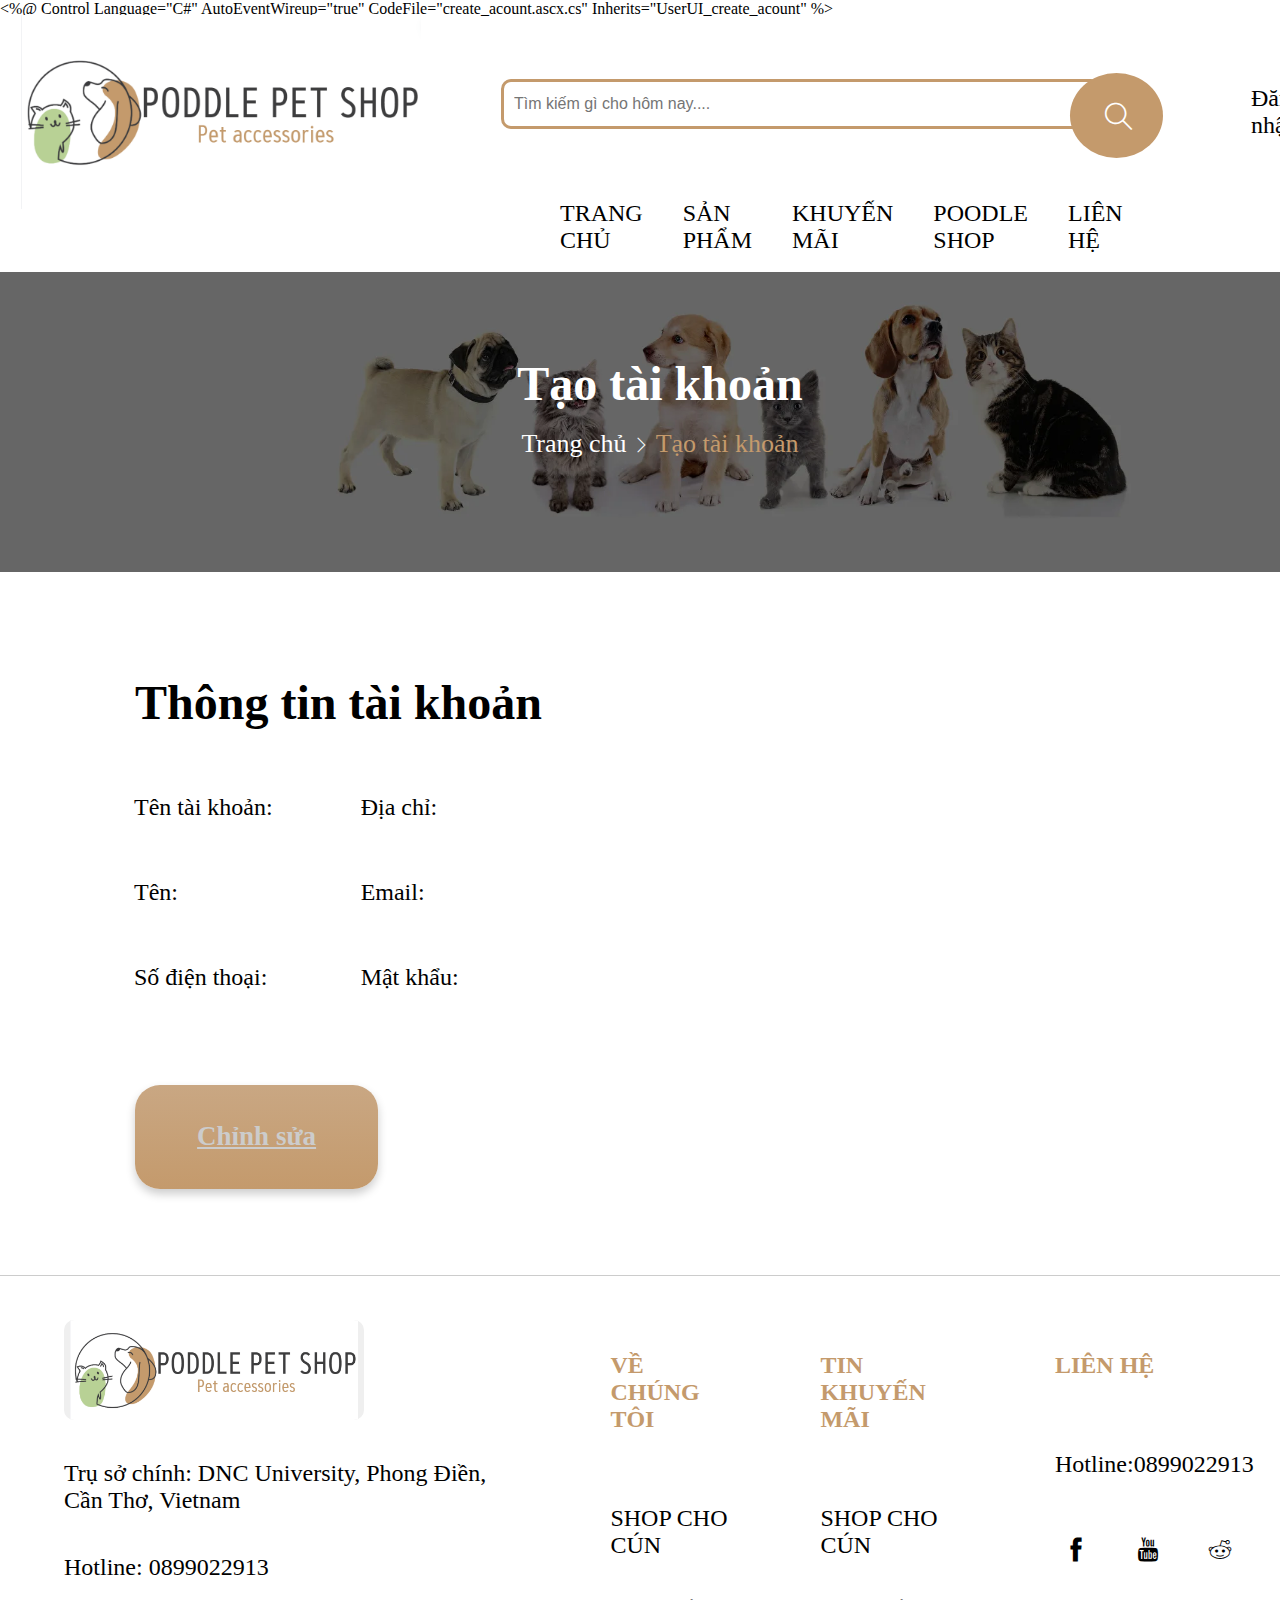
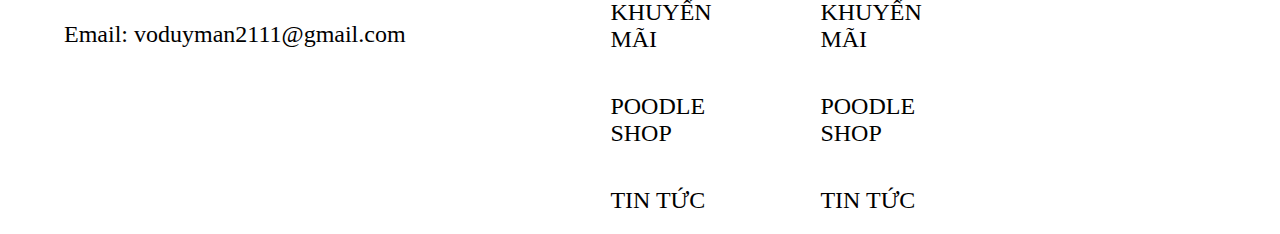
<file: taikhoan.html>
<%@ Control Language="C#" AutoEventWireup="true" CodeFile="create_acount.ascx.cs" Inherits="UserUI_create_acount" %>
<!DOCTYPE html>
<html lang="en">
<head>
    <meta charset="UTF-8">
    <meta name="viewport" content="width=device-width, initial-scale=1.0">
    <link
    rel="icon"
    sizes="70x70"
    href="./img/icon.png"
/>
    <title>Poodle Pet Shop</title>
    <link rel="stylesheet" href="./asset/Css/style_dangky.css">
    <link rel="stylesheet" href="./asset/fonts/themify-icons-font/themify-icons/themify-icons.css">
    <style>
        .cart{
      
            width: 100px;
            height: 76px;
            align-items: center;
            border-radius: 22px;
            display: flex;
            justify-content: center;
            background-color: #C49A6C;

        }
        .cart:hover{
            box-shadow: rgba(149, 157, 165, 0.2) 0px 8px 24px;
            cursor: pointer;
            background-color: #c9a783;
        }
    </style>
</head>
<body>
    <div class="background-header">
    <nav>
            <header>
                <a href=""><img class="logo-shop" src="./img/logo_Shop.png" alt=""></a>  
            </header>
            <ul>
                <li>
                    <input type="text" class="search-input" placeholder="Tìm kiếm gì cho hôm nay....">
                </li>
                <li class="nav-search"><a href=""><button class="search"><i class=" ti-search" ></i></button></a></li>
            </ul>
  
        <ul class="subnav">
                <li><a href="Dangnhap.aspx">Đăng nhập</a></li>
                <li> | </li>
                <li><a href="DangKy.aspx">Đăng ký</a></li>
                <li>
                    <a href="GioHang.aspx">
                        <div class="cart">
                     
                            <i style="font-size: 2.5rem;"class="ti-shopping-cart button-cart" ></i>
                        </div>
                    </a>
                </li>
        </ul>
    </nav>
    <div class="container">
        <ul>
            <li><a class="active_menu"href="TrangChu.aspx">TRANG CHỦ</a></li>
            <li>
              <a href="sanpham.html">SẢN PHẨM</a></i>
          </li>
            <li><a href="khuyenmai.html">KHUYẾN MÃI</a></li>
            <li><a href="about.html">POODLE SHOP</a></li>
            <li><a href="">LIÊN HỆ</a></li>
          </ul>
    </div>
    </div>
    <div class="banner_sp">
        <ul>
            <li><H3>Tạo tài khoản</H3></li>
            
            <li><a href="index.html">Trang chủ </a><i class="ti-angle-right"></i><a  href="DangKy.aspx" style="color: #C49A6C;"> Tạo tài khoản</a></li>
        </ul>
    </div>
    <!-- <div class="content-account">
        <h1>Tạo tài khoản</h1>
        <p>Nếu chưa có tài khoản vui lòng đăng kí tại đây</p>
        <div class="form-account">
            <div class="form">
                <label for="name">Họ:</label>
               <input type="text" id="ho" name="name" required>
   
               <label for="name">Tên:</label>
               <input type="text" id="ten" name="name" required>
            </div>
            <div class="form">
                <label for="email">Email:</label>
               <input type="email" id="email" name="email" required>
   
               <label for="text">Mật khẩu:</label>
               <input type="text" id="matkhau" name="text" required>
            </div>
    
        </div>
    </div> -->
    <div class="form">
        <div class="head">
            <h1>Thông tin tài khoản</h1>
           
        </div><br>
        <form action="#" method="POST">
            <div class="form-comment">
                <ul>
                    <li>
                        <p>Tên tài khoản: </p> <br>
                        <asp:TextBox runat="server" ID="txtHo" TextMode="SingleLine" CssClass="form-control" required="required" />
    
                    </li>
                    <li>
                        <p>Tên: </p> <br>
                        <asp:TextBox runat="server" ID="txtTen" TextMode="SingleLine" CssClass="form-control" required="required" />
                    </li>
                     <li>
                       <p>Số điện thoại:</p> <br>
                         <asp:TextBox runat="server" ID="txtSoDienThoai" TextMode="SingleLine" CssClass="form-control" required="required" />
                    </li>
                    <li style="font-size: 22px"> <asp:Label ID="lblMessage" runat="server"></asp:Label></li> 
                </ul>
                
                <ul class="form-right">
                    <li>
                       <p>Địa chỉ:</p> <br>
                         <asp:TextBox runat="server" ID="txtDiaChi" TextMode="SingleLine" CssClass="form-control" required="required" />
                    </li>
                   
                    <li>
                        <p>Email: </p> <br>
                         <asp:TextBox runat="server" ID="txtEmail" TextMode="Email" CssClass="form-control" required="required" />
                    </li>
                    <li>
                       <p>Mật khẩu:</p> <br>
                         <asp:TextBox runat="server" ID="txtMatKhau" TextMode="Password" CssClass="form-control" required="required" />
                    </li>

                    
                </ul>
                
            </div>
             
            <div class="btns">

                  <asp:Button ID="btnSubmit" Class="btn_contact" runat="server" Text="Đăng ký" OnClick="btnSubmit_Click"/>

                  <a href="Dangnhap.aspx">
                    <h2>Chỉnh sửa</h2>
                  </a>
              
            </div>
        </form>
    </div>
    <footer>
        <div class="footer_1">
            <ul>
                <li><button class="button-footer"><img src="./img/logo_Shop.png" alt=""></button></li>
                <li>Trụ sở chính: DNC University, Phong Điền, Cần Thơ, Vietnam</li>
                <li class="call"><a href="tel:+84 899022913">Hotline: 0899022913</a></li>
                <li><a href="mailto:voduyman2111@gmail.com">Email: voduyman2111@gmail.com</a></li>
            </ul>
        </div>
        <div class="footer_2">
            <ul>
                <li><h4>VỀ CHÚNG TÔI</h4></li>
                <li><a href="">SHOP CHO CÚN</a>
                <li><a href="">KHUYẾN MÃI</a></li>
                <li><a href="">POODLE SHOP</a></li>
                <li><a href="">TIN TỨC</a></li>
            </ul>
        </div>
        <div class="footer_3">
            <ul>
                <li><h4>TIN KHUYẾN MÃI</h4></li>
                <li><a href="">SHOP CHO CÚN</a></li>
                <li><a href="">KHUYẾN MÃI</a></li>
                <li><a href="">POODLE SHOP</a></li>
                <li><a href="">TIN TỨC</a></li>
        </div>
        <div class="footer_4">
            <ul>
                <li><h4>LIÊN HỆ</h4></li>
                <li class="call"><a href="tel:+84 899022913">Hotline:0899022913 </a></li>
                
                <li>
                    <ul class="icons">
                        <li><a href=""><i class="ti-facebook"></i></a></li>
                        <li><a href=""><i class="ti-youtube"></i></a></li>
                        <li><a href=""><i class="ti-reddit"></i></a></li>
                    </ul>
                </li>
            </ul>
        </div>
    </footer>
</body>
</html>
</file>
<file: DAFUNA/themify-icons-font/themify-icons/themify-icons.css>
@font-face {
	font-family: 'themify';
	src:url('fonts/themify.eot?-fvbane');
	src:url('fonts/themify.eot?#iefix-fvbane') format('embedded-opentype'),
		url('fonts/themify.woff?-fvbane') format('woff'),
		url('fonts/themify.ttf?-fvbane') format('truetype'),
		url('fonts/themify.svg?-fvbane#themify') format('svg');
	font-weight: normal;
	font-style: normal;
}

[class^="ti-"], [class*=" ti-"] {
	font-family: 'themify';
	speak: none;
	font-style: normal;
	font-weight: normal;
	font-variant: normal;
	text-transform: none;
	line-height: 1;

	/* Better Font Rendering =========== */
	-webkit-font-smoothing: antialiased;
	-moz-osx-font-smoothing: grayscale;
}

.ti-wand:before {
	content: "\e600";
}
.ti-volume:before {
	content: "\e601";
}
.ti-user:before {
	content: "\e602";
}
.ti-unlock:before {
	content: "\e603";
}
.ti-unlink:before {
	content: "\e604";
}
.ti-trash:before {
	content: "\e605";
}
.ti-thought:before {
	content: "\e606";
}
.ti-target:before {
	content: "\e607";
}
.ti-tag:before {
	content: "\e608";
}
.ti-tablet:before {
	content: "\e609";
}
.ti-star:before {
	content: "\e60a";
}
.ti-spray:before {
	content: "\e60b";
}
.ti-signal:before {
	content: "\e60c";
}
.ti-shopping-cart:before {
	content: "\e60d";
}
.ti-shopping-cart-full:before {
	content: "\e60e";
}
.ti-settings:before {
	content: "\e60f";
}
.ti-search:before {
	content: "\e610";
}
.ti-zoom-in:before {
	content: "\e611";
}
.ti-zoom-out:before {
	content: "\e612";
}
.ti-cut:before {
	content: "\e613";
}
.ti-ruler:before {
	content: "\e614";
}
.ti-ruler-pencil:before {
	content: "\e615";
}
.ti-ruler-alt:before {
	content: "\e616";
}
.ti-bookmark:before {
	content: "\e617";
}
.ti-bookmark-alt:before {
	content: "\e618";
}
.ti-reload:before {
	content: "\e619";
}
.ti-plus:before {
	content: "\e61a";
}
.ti-pin:before {
	content: "\e61b";
}
.ti-pencil:before {
	content: "\e61c";
}
.ti-pencil-alt:before {
	content: "\e61d";
}
.ti-paint-roller:before {
	content: "\e61e";
}
.ti-paint-bucket:before {
	content: "\e61f";
}
.ti-na:before {
	content: "\e620";
}
.ti-mobile:before {
	content: "\e621";
}
.ti-minus:before {
	content: "\e622";
}
.ti-medall:before {
	content: "\e623";
}
.ti-medall-alt:before {
	content: "\e624";
}
.ti-marker:before {
	content: "\e625";
}
.ti-marker-alt:before {
	content: "\e626";
}
.ti-arrow-up:before {
	content: "\e627";
}
.ti-arrow-right:before {
	content: "\e628";
}
.ti-arrow-left:before {
	content: "\e629";
}
.ti-arrow-down:before {
	content: "\e62a";
}
.ti-lock:before {
	content: "\e62b";
}
.ti-location-arrow:before {
	content: "\e62c";
}
.ti-link:before {
	content: "\e62d";
}
.ti-layout:before {
	content: "\e62e";
}
.ti-layers:before {
	content: "\e62f";
}
.ti-layers-alt:before {
	content: "\e630";
}
.ti-key:before {
	content: "\e631";
}
.ti-import:before {
	content: "\e632";
}
.ti-image:before {
	content: "\e633";
}
.ti-heart:before {
	content: "\e634";
}
.ti-heart-broken:before {
	content: "\e635";
}
.ti-hand-stop:before {
	content: "\e636";
}
.ti-hand-open:before {
	content: "\e637";
}
.ti-hand-drag:before {
	content: "\e638";
}
.ti-folder:before {
	content: "\e639";
}
.ti-flag:before {
	content: "\e63a";
}
.ti-flag-alt:before {
	content: "\e63b";
}
.ti-flag-alt-2:before {
	content: "\e63c";
}
.ti-eye:before {
	content: "\e63d";
}
.ti-export:before {
	content: "\e63e";
}
.ti-exchange-vertical:before {
	content: "\e63f";
}
.ti-desktop:before {
	content: "\e640";
}
.ti-cup:before {
	content: "\e641";
}
.ti-crown:before {
	content: "\e642";
}
.ti-comments:before {
	content: "\e643";
}
.ti-comment:before {
	content: "\e644";
}
.ti-comment-alt:before {
	content: "\e645";
}
.ti-close:before {
	content: "\e646";
}
.ti-clip:before {
	content: "\e647";
}
.ti-angle-up:before {
	content: "\e648";
}
.ti-angle-right:before {
	content: "\e649";
}
.ti-angle-left:before {
	content: "\e64a";
}
.ti-angle-down:before {
	content: "\e64b";
}
.ti-check:before {
	content: "\e64c";
}
.ti-check-box:before {
	content: "\e64d";
}
.ti-camera:before {
	content: "\e64e";
}
.ti-announcement:before {
	content: "\e64f";
}
.ti-brush:before {
	content: "\e650";
}
.ti-briefcase:before {
	content: "\e651";
}
.ti-bolt:before {
	content: "\e652";
}
.ti-bolt-alt:before {
	content: "\e653";
}
.ti-blackboard:before {
	content: "\e654";
}
.ti-bag:before {
	content: "\e655";
}
.ti-move:before {
	content: "\e656";
}
.ti-arrows-vertical:before {
	content: "\e657";
}
.ti-arrows-horizontal:before {
	content: "\e658";
}
.ti-fullscreen:before {
	content: "\e659";
}
.ti-arrow-top-right:before {
	content: "\e65a";
}
.ti-arrow-top-left:before {
	content: "\e65b";
}
.ti-arrow-circle-up:before {
	content: "\e65c";
}
.ti-arrow-circle-right:before {
	content: "\e65d";
}
.ti-arrow-circle-left:before {
	content: "\e65e";
}
.ti-arrow-circle-down:before {
	content: "\e65f";
}
.ti-angle-double-up:before {
	content: "\e660";
}
.ti-angle-double-right:before {
	content: "\e661";
}
.ti-angle-double-left:before {
	content: "\e662";
}
.ti-angle-double-down:before {
	content: "\e663";
}
.ti-zip:before {
	content: "\e664";
}
.ti-world:before {
	content: "\e665";
}
.ti-wheelchair:before {
	content: "\e666";
}
.ti-view-list:before {
	content: "\e667";
}
.ti-view-list-alt:before {
	content: "\e668";
}
.ti-view-grid:before {
	content: "\e669";
}
.ti-uppercase:before {
	content: "\e66a";
}
.ti-upload:before {
	content: "\e66b";
}
.ti-underline:before {
	content: "\e66c";
}
.ti-truck:before {
	content: "\e66d";
}
.ti-timer:before {
	content: "\e66e";
}
.ti-ticket:before {
	content: "\e66f";
}
.ti-thumb-up:before {
	content: "\e670";
}
.ti-thumb-down:before {
	content: "\e671";
}
.ti-text:before {
	content: "\e672";
}
.ti-stats-up:before {
	content: "\e673";
}
.ti-stats-down:before {
	content: "\e674";
}
.ti-split-v:before {
	content: "\e675";
}
.ti-split-h:before {
	content: "\e676";
}
.ti-smallcap:before {
	content: "\e677";
}
.ti-shine:before {
	content: "\e678";
}
.ti-shift-right:before {
	content: "\e679";
}
.ti-shift-left:before {
	content: "\e67a";
}
.ti-shield:before {
	content: "\e67b";
}
.ti-notepad:before {
	content: "\e67c";
}
.ti-server:before {
	content: "\e67d";
}
.ti-quote-right:before {
	content: "\e67e";
}
.ti-quote-left:before {
	content: "\e67f";
}
.ti-pulse:before {
	content: "\e680";
}
.ti-printer:before {
	content: "\e681";
}
.ti-power-off:before {
	content: "\e682";
}
.ti-plug:before {
	content: "\e683";
}
.ti-pie-chart:before {
	content: "\e684";
}
.ti-paragraph:before {
	content: "\e685";
}
.ti-panel:before {
	content: "\e686";
}
.ti-package:before {
	content: "\e687";
}
.ti-music:before {
	content: "\e688";
}
.ti-music-alt:before {
	content: "\e689";
}
.ti-mouse:before {
	content: "\e68a";
}
.ti-mouse-alt:before {
	content: "\e68b";
}
.ti-money:before {
	content: "\e68c";
}
.ti-microphone:before {
	content: "\e68d";
}
.ti-menu:before {
	content: "\e68e";
}
.ti-menu-alt:before {
	content: "\e68f";
}
.ti-map:before {
	content: "\e690";
}
.ti-map-alt:before {
	content: "\e691";
}
.ti-loop:before {
	content: "\e692";
}
.ti-location-pin:before {
	content: "\e693";
}
.ti-list:before {
	content: "\e694";
}
.ti-light-bulb:before {
	content: "\e695";
}
.ti-Italic:before {
	content: "\e696";
}
.ti-info:before {
	content: "\e697";
}
.ti-infinite:before {
	content: "\e698";
}
.ti-id-badge:before {
	content: "\e699";
}
.ti-hummer:before {
	content: "\e69a";
}
.ti-home:before {
	content: "\e69b";
}
.ti-help:before {
	content: "\e69c";
}
.ti-headphone:before {
	content: "\e69d";
}
.ti-harddrives:before {
	content: "\e69e";
}
.ti-harddrive:before {
	content: "\e69f";
}
.ti-gift:before {
	content: "\e6a0";
}
.ti-game:before {
	content: "\e6a1";
}
.ti-filter:before {
	content: "\e6a2";
}
.ti-files:before {
	content: "\e6a3";
}
.ti-file:before {
	content: "\e6a4";
}
.ti-eraser:before {
	content: "\e6a5";
}
.ti-envelope:before {
	content: "\e6a6";
}
.ti-download:before {
	content: "\e6a7";
}
.ti-direction:before {
	content: "\e6a8";
}
.ti-direction-alt:before {
	content: "\e6a9";
}
.ti-dashboard:before {
	content: "\e6aa";
}
.ti-control-stop:before {
	content: "\e6ab";
}
.ti-control-shuffle:before {
	content: "\e6ac";
}
.ti-control-play:before {
	content: "\e6ad";
}
.ti-control-pause:before {
	content: "\e6ae";
}
.ti-control-forward:before {
	content: "\e6af";
}
.ti-control-backward:before {
	content: "\e6b0";
}
.ti-cloud:before {
	content: "\e6b1";
}
.ti-cloud-up:before {
	content: "\e6b2";
}
.ti-cloud-down:before {
	content: "\e6b3";
}
.ti-clipboard:before {
	content: "\e6b4";
}
.ti-car:before {
	content: "\e6b5";
}
.ti-calendar:before {
	content: "\e6b6";
}
.ti-book:before {
	content: "\e6b7";
}
.ti-bell:before {
	content: "\e6b8";
}
.ti-basketball:before {
	content: "\e6b9";
}
.ti-bar-chart:before {
	content: "\e6ba";
}
.ti-bar-chart-alt:before {
	content: "\e6bb";
}
.ti-back-right:before {
	content: "\e6bc";
}
.ti-back-left:before {
	content: "\e6bd";
}
.ti-arrows-corner:before {
	content: "\e6be";
}
.ti-archive:before {
	content: "\e6bf";
}
.ti-anchor:before {
	content: "\e6c0";
}
.ti-align-right:before {
	content: "\e6c1";
}
.ti-align-left:before {
	content: "\e6c2";
}
.ti-align-justify:before {
	content: "\e6c3";
}
.ti-align-center:before {
	content: "\e6c4";
}
.ti-alert:before {
	content: "\e6c5";
}
.ti-alarm-clock:before {
	content: "\e6c6";
}
.ti-agenda:before {
	content: "\e6c7";
}
.ti-write:before {
	content: "\e6c8";
}
.ti-window:before {
	content: "\e6c9";
}
.ti-widgetized:before {
	content: "\e6ca";
}
.ti-widget:before {
	content: "\e6cb";
}
.ti-widget-alt:before {
	content: "\e6cc";
}
.ti-wallet:before {
	content: "\e6cd";
}
.ti-video-clapper:before {
	content: "\e6ce";
}
.ti-video-camera:before {
	content: "\e6cf";
}
.ti-vector:before {
	content: "\e6d0";
}
.ti-themify-logo:before {
	content: "\e6d1";
}
.ti-themify-favicon:before {
	content: "\e6d2";
}
.ti-themify-favicon-alt:before {
	content: "\e6d3";
}
.ti-support:before {
	content: "\e6d4";
}
.ti-stamp:before {
	content: "\e6d5";
}
.ti-split-v-alt:before {
	content: "\e6d6";
}
.ti-slice:before {
	content: "\e6d7";
}
.ti-shortcode:before {
	content: "\e6d8";
}
.ti-shift-right-alt:before {
	content: "\e6d9";
}
.ti-shift-left-alt:before {
	content: "\e6da";
}
.ti-ruler-alt-2:before {
	content: "\e6db";
}
.ti-receipt:before {
	content: "\e6dc";
}
.ti-pin2:before {
	content: "\e6dd";
}
.ti-pin-alt:before {
	content: "\e6de";
}
.ti-pencil-alt2:before {
	content: "\e6df";
}
.ti-palette:before {
	content: "\e6e0";
}
.ti-more:before {
	content: "\e6e1";
}
.ti-more-alt:before {
	content: "\e6e2";
}
.ti-microphone-alt:before {
	content: "\e6e3";
}
.ti-magnet:before {
	content: "\e6e4";
}
.ti-line-double:before {
	content: "\e6e5";
}
.ti-line-dotted:before {
	content: "\e6e6";
}
.ti-line-dashed:before {
	content: "\e6e7";
}
.ti-layout-width-full:before {
	content: "\e6e8";
}
.ti-layout-width-default:before {
	content: "\e6e9";
}
.ti-layout-width-default-alt:before {
	content: "\e6ea";
}
.ti-layout-tab:before {
	content: "\e6eb";
}
.ti-layout-tab-window:before {
	content: "\e6ec";
}
.ti-layout-tab-v:before {
	content: "\e6ed";
}
.ti-layout-tab-min:before {
	content: "\e6ee";
}
.ti-layout-slider:before {
	content: "\e6ef";
}
.ti-layout-slider-alt:before {
	content: "\e6f0";
}
.ti-layout-sidebar-right:before {
	content: "\e6f1";
}
.ti-layout-sidebar-none:before {
	content: "\e6f2";
}
.ti-layout-sidebar-left:before {
	content: "\e6f3";
}
.ti-layout-placeholder:before {
	content: "\e6f4";
}
.ti-layout-menu:before {
	content: "\e6f5";
}
.ti-layout-menu-v:before {
	content: "\e6f6";
}
.ti-layout-menu-separated:before {
	content: "\e6f7";
}
.ti-layout-menu-full:before {
	content: "\e6f8";
}
.ti-layout-media-right-alt:before {
	content: "\e6f9";
}
.ti-layout-media-right:before {
	content: "\e6fa";
}
.ti-layout-media-overlay:before {
	content: "\e6fb";
}
.ti-layout-media-overlay-alt:before {
	content: "\e6fc";
}
.ti-layout-media-overlay-alt-2:before {
	content: "\e6fd";
}
.ti-layout-media-left-alt:before {
	content: "\e6fe";
}
.ti-layout-media-left:before {
	content: "\e6ff";
}
.ti-layout-media-center-alt:before {
	content: "\e700";
}
.ti-layout-media-center:before {
	content: "\e701";
}
.ti-layout-list-thumb:before {
	content: "\e702";
}
.ti-layout-list-thumb-alt:before {
	content: "\e703";
}
.ti-layout-list-post:before {
	content: "\e704";
}
.ti-layout-list-large-image:before {
	content: "\e705";
}
.ti-layout-line-solid:before {
	content: "\e706";
}
.ti-layout-grid4:before {
	content: "\e707";
}
.ti-layout-grid3:before {
	content: "\e708";
}
.ti-layout-grid2:before {
	content: "\e709";
}
.ti-layout-grid2-thumb:before {
	content: "\e70a";
}
.ti-layout-cta-right:before {
	content: "\e70b";
}
.ti-layout-cta-left:before {
	content: "\e70c";
}
.ti-layout-cta-center:before {
	content: "\e70d";
}
.ti-layout-cta-btn-right:before {
	content: "\e70e";
}
.ti-layout-cta-btn-left:before {
	content: "\e70f";
}
.ti-layout-column4:before {
	content: "\e710";
}
.ti-layout-column3:before {
	content: "\e711";
}
.ti-layout-column2:before {
	content: "\e712";
}
.ti-layout-accordion-separated:before {
	content: "\e713";
}
.ti-layout-accordion-merged:before {
	content: "\e714";
}
.ti-layout-accordion-list:before {
	content: "\e715";
}
.ti-ink-pen:before {
	content: "\e716";
}
.ti-info-alt:before {
	content: "\e717";
}
.ti-help-alt:before {
	content: "\e718";
}
.ti-headphone-alt:before {
	content: "\e719";
}
.ti-hand-point-up:before {
	content: "\e71a";
}
.ti-hand-point-right:before {
	content: "\e71b";
}
.ti-hand-point-left:before {
	content: "\e71c";
}
.ti-hand-point-down:before {
	content: "\e71d";
}
.ti-gallery:before {
	content: "\e71e";
}
.ti-face-smile:before {
	content: "\e71f";
}
.ti-face-sad:before {
	content: "\e720";
}
.ti-credit-card:before {
	content: "\e721";
}
.ti-control-skip-forward:before {
	content: "\e722";
}
.ti-control-skip-backward:before {
	content: "\e723";
}
.ti-control-record:before {
	content: "\e724";
}
.ti-control-eject:before {
	content: "\e725";
}
.ti-comments-smiley:before {
	content: "\e726";
}
.ti-brush-alt:before {
	content: "\e727";
}
.ti-youtube:before {
	content: "\e728";
}
.ti-vimeo:before {
	content: "\e729";
}
.ti-twitter:before {
	content: "\e72a";
}
.ti-time:before {
	content: "\e72b";
}
.ti-tumblr:before {
	content: "\e72c";
}
.ti-skype:before {
	content: "\e72d";
}
.ti-share:before {
	content: "\e72e";
}
.ti-share-alt:before {
	content: "\e72f";
}
.ti-rocket:before {
	content: "\e730";
}
.ti-pinterest:before {
	content: "\e731";
}
.ti-new-window:before {
	content: "\e732";
}
.ti-microsoft:before {
	content: "\e733";
}
.ti-list-ol:before {
	content: "\e734";
}
.ti-linkedin:before {
	content: "\e735";
}
.ti-layout-sidebar-2:before {
	content: "\e736";
}
.ti-layout-grid4-alt:before {
	content: "\e737";
}
.ti-layout-grid3-alt:before {
	content: "\e738";
}
.ti-layout-grid2-alt:before {
	content: "\e739";
}
.ti-layout-column4-alt:before {
	content: "\e73a";
}
.ti-layout-column3-alt:before {
	content: "\e73b";
}
.ti-layout-column2-alt:before {
	content: "\e73c";
}
.ti-instagram:before {
	content: "\e73d";
}
.ti-google:before {
	content: "\e73e";
}
.ti-github:before {
	content: "\e73f";
}
.ti-flickr:before {
	content: "\e740";
}
.ti-facebook:before {
	content: "\e741";
}
.ti-dropbox:before {
	content: "\e742";
}
.ti-dribbble:before {
	content: "\e743";
}
.ti-apple:before {
	content: "\e744";
}
.ti-android:before {
	content: "\e745";
}
.ti-save:before {
	content: "\e746";
}
.ti-save-alt:before {
	content: "\e747";
}
.ti-yahoo:before {
	content: "\e748";
}
.ti-wordpress:before {
	content: "\e749";
}
.ti-vimeo-alt:before {
	content: "\e74a";
}
.ti-twitter-alt:before {
	content: "\e74b";
}
.ti-tumblr-alt:before {
	content: "\e74c";
}
.ti-trello:before {
	content: "\e74d";
}
.ti-stack-overflow:before {
	content: "\e74e";
}
.ti-soundcloud:before {
	content: "\e74f";
}
.ti-sharethis:before {
	content: "\e750";
}
.ti-sharethis-alt:before {
	content: "\e751";
}
.ti-reddit:before {
	content: "\e752";
}
.ti-pinterest-alt:before {
	content: "\e753";
}
.ti-microsoft-alt:before {
	content: "\e754";
}
.ti-linux:before {
	content: "\e755";
}
.ti-jsfiddle:before {
	content: "\e756";
}
.ti-joomla:before {
	content: "\e757";
}
.ti-html5:before {
	content: "\e758";
}
.ti-flickr-alt:before {
	content: "\e759";
}
.ti-email:before {
	content: "\e75a";
}
.ti-drupal:before {
	content: "\e75b";
}
.ti-dropbox-alt:before {
	content: "\e75c";
}
.ti-css3:before {
	content: "\e75d";
}
.ti-rss:before {
	content: "\e75e";
}
.ti-rss-alt:before {
	content: "\e75f";
}
</file>
<file: DAFUNA/themify-icons-font/themify-icons/demo-files/demo.css>
body {
	font: normal 1em/1.5em Arial, Helvetica, sans-serif;
	max-width: 90%;
	margin: 30px auto 0;
}
h1, h3 {
	font-weight: normal;
}
h3 {
	font-size: 1.4;
	text-transform: uppercase;
	letter-spacing: 1px;
}

.icon-section {
	margin: 0 0 3em;
	clear: both;
	overflow: hidden;
}
.icon-container {
	width: 240px; 
	padding: .7em 0;
	float: left; 
	position: relative;
	text-align: left;
}
.icon-container [class^="ti-"], 
.icon-container [class*=" ti-"] {
	color: #000;
	position: absolute;
	margin-top: 3px;
	transition: .3s;
}
.icon-container:hover [class^="ti-"],
.icon-container:hover [class*=" ti-"] {
	font-size: 2.2em;
	margin-top: -5px;
}
.icon-container:hover .icon-name {
	color: #000;
}
.icon-name {
	color: #aaa;
	margin-left: 35px;
	font-size: .8em;
	transition: .3s;
}
.icon-container:hover .icon-name {
	margin-left: 45px;
}
</file>
<file: DAFUNA/themify-icons-font/themify-icons/ie7/ie7.css>
.ti-wand {
	*zoom: expression(this.runtimeStyle['zoom'] = '1', this.innerHTML = '&#xe600;');
}
.ti-volume {
	*zoom: expression(this.runtimeStyle['zoom'] = '1', this.innerHTML = '&#xe601;');
}
.ti-user {
	*zoom: expression(this.runtimeStyle['zoom'] = '1', this.innerHTML = '&#xe602;');
}
.ti-unlock {
	*zoom: expression(this.runtimeStyle['zoom'] = '1', this.innerHTML = '&#xe603;');
}
.ti-unlink {
	*zoom: expression(this.runtimeStyle['zoom'] = '1', this.innerHTML = '&#xe604;');
}
.ti-trash {
	*zoom: expression(this.runtimeStyle['zoom'] = '1', this.innerHTML = '&#xe605;');
}
.ti-thought {
	*zoom: expression(this.runtimeStyle['zoom'] = '1', this.innerHTML = '&#xe606;');
}
.ti-target {
	*zoom: expression(this.runtimeStyle['zoom'] = '1', this.innerHTML = '&#xe607;');
}
.ti-tag {
	*zoom: expression(this.runtimeStyle['zoom'] = '1', this.innerHTML = '&#xe608;');
}
.ti-tablet {
	*zoom: expression(this.runtimeStyle['zoom'] = '1', this.innerHTML = '&#xe609;');
}
.ti-star {
	*zoom: expression(this.runtimeStyle['zoom'] = '1', this.innerHTML = '&#xe60a;');
}
.ti-spray {
	*zoom: expression(this.runtimeStyle['zoom'] = '1', this.innerHTML = '&#xe60b;');
}
.ti-signal {
	*zoom: expression(this.runtimeStyle['zoom'] = '1', this.innerHTML = '&#xe60c;');
}
.ti-shopping-cart {
	*zoom: expression(this.runtimeStyle['zoom'] = '1', this.innerHTML = '&#xe60d;');
}
.ti-shopping-cart-full {
	*zoom: expression(this.runtimeStyle['zoom'] = '1', this.innerHTML = '&#xe60e;');
}
.ti-settings {
	*zoom: expression(this.runtimeStyle['zoom'] = '1', this.innerHTML = '&#xe60f;');
}
.ti-search {
	*zoom: expression(this.runtimeStyle['zoom'] = '1', this.innerHTML = '&#xe610;');
}
.ti-zoom-in {
	*zoom: expression(this.runtimeStyle['zoom'] = '1', this.innerHTML = '&#xe611;');
}
.ti-zoom-out {
	*zoom: expression(this.runtimeStyle['zoom'] = '1', this.innerHTML = '&#xe612;');
}
.ti-cut {
	*zoom: expression(this.runtimeStyle['zoom'] = '1', this.innerHTML = '&#xe613;');
}
.ti-ruler {
	*zoom: expression(this.runtimeStyle['zoom'] = '1', this.innerHTML = '&#xe614;');
}
.ti-ruler-pencil {
	*zoom: expression(this.runtimeStyle['zoom'] = '1', this.innerHTML = '&#xe615;');
}
.ti-ruler-alt {
	*zoom: expression(this.runtimeStyle['zoom'] = '1', this.innerHTML = '&#xe616;');
}
.ti-bookmark {
	*zoom: expression(this.runtimeStyle['zoom'] = '1', this.innerHTML = '&#xe617;');
}
.ti-bookmark-alt {
	*zoom: expression(this.runtimeStyle['zoom'] = '1', this.innerHTML = '&#xe618;');
}
.ti-reload {
	*zoom: expression(this.runtimeStyle['zoom'] = '1', this.innerHTML = '&#xe619;');
}
.ti-plus {
	*zoom: expression(this.runtimeStyle['zoom'] = '1', this.innerHTML = '&#xe61a;');
}
.ti-pin {
	*zoom: expression(this.runtimeStyle['zoom'] = '1', this.innerHTML = '&#xe61b;');
}
.ti-pencil {
	*zoom: expression(this.runtimeStyle['zoom'] = '1', this.innerHTML = '&#xe61c;');
}
.ti-pencil-alt {
	*zoom: expression(this.runtimeStyle['zoom'] = '1', this.innerHTML = '&#xe61d;');
}
.ti-paint-roller {
	*zoom: expression(this.runtimeStyle['zoom'] = '1', this.innerHTML = '&#xe61e;');
}
.ti-paint-bucket {
	*zoom: expression(this.runtimeStyle['zoom'] = '1', this.innerHTML = '&#xe61f;');
}
.ti-na {
	*zoom: expression(this.runtimeStyle['zoom'] = '1', this.innerHTML = '&#xe620;');
}
.ti-mobile {
	*zoom: expression(this.runtimeStyle['zoom'] = '1', this.innerHTML = '&#xe621;');
}
.ti-minus {
	*zoom: expression(this.runtimeStyle['zoom'] = '1', this.innerHTML = '&#xe622;');
}
.ti-medall {
	*zoom: expression(this.runtimeStyle['zoom'] = '1', this.innerHTML = '&#xe623;');
}
.ti-medall-alt {
	*zoom: expression(this.runtimeStyle['zoom'] = '1', this.innerHTML = '&#xe624;');
}
.ti-marker {
	*zoom: expression(this.runtimeStyle['zoom'] = '1', this.innerHTML = '&#xe625;');
}
.ti-marker-alt {
	*zoom: expression(this.runtimeStyle['zoom'] = '1', this.innerHTML = '&#xe626;');
}
.ti-arrow-up {
	*zoom: expression(this.runtimeStyle['zoom'] = '1', this.innerHTML = '&#xe627;');
}
.ti-arrow-right {
	*zoom: expression(this.runtimeStyle['zoom'] = '1', this.innerHTML = '&#xe628;');
}
.ti-arrow-left {
	*zoom: expression(this.runtimeStyle['zoom'] = '1', this.innerHTML = '&#xe629;');
}
.ti-arrow-down {
	*zoom: expression(this.runtimeStyle['zoom'] = '1', this.innerHTML = '&#xe62a;');
}
.ti-lock {
	*zoom: expression(this.runtimeStyle['zoom'] = '1', this.innerHTML = '&#xe62b;');
}
.ti-location-arrow {
	*zoom: expression(this.runtimeStyle['zoom'] = '1', this.innerHTML = '&#xe62c;');
}
.ti-link {
	*zoom: expression(this.runtimeStyle['zoom'] = '1', this.innerHTML = '&#xe62d;');
}
.ti-layout {
	*zoom: expression(this.runtimeStyle['zoom'] = '1', this.innerHTML = '&#xe62e;');
}
.ti-layers {
	*zoom: expression(this.runtimeStyle['zoom'] = '1', this.innerHTML = '&#xe62f;');
}
.ti-layers-alt {
	*zoom: expression(this.runtimeStyle['zoom'] = '1', this.innerHTML = '&#xe630;');
}
.ti-key {
	*zoom: expression(this.runtimeStyle['zoom'] = '1', this.innerHTML = '&#xe631;');
}
.ti-import {
	*zoom: expression(this.runtimeStyle['zoom'] = '1', this.innerHTML = '&#xe632;');
}
.ti-image {
	*zoom: expression(this.runtimeStyle['zoom'] = '1', this.innerHTML = '&#xe633;');
}
.ti-heart {
	*zoom: expression(this.runtimeStyle['zoom'] = '1', this.innerHTML = '&#xe634;');
}
.ti-heart-broken {
	*zoom: expression(this.runtimeStyle['zoom'] = '1', this.innerHTML = '&#xe635;');
}
.ti-hand-stop {
	*zoom: expression(this.runtimeStyle['zoom'] = '1', this.innerHTML = '&#xe636;');
}
.ti-hand-open {
	*zoom: expression(this.runtimeStyle['zoom'] = '1', this.innerHTML = '&#xe637;');
}
.ti-hand-drag {
	*zoom: expression(this.runtimeStyle['zoom'] = '1', this.innerHTML = '&#xe638;');
}
.ti-folder {
	*zoom: expression(this.runtimeStyle['zoom'] = '1', this.innerHTML = '&#xe639;');
}
.ti-flag {
	*zoom: expression(this.runtimeStyle['zoom'] = '1', this.innerHTML = '&#xe63a;');
}
.ti-flag-alt {
	*zoom: expression(this.runtimeStyle['zoom'] = '1', this.innerHTML = '&#xe63b;');
}
.ti-flag-alt-2 {
	*zoom: expression(this.runtimeStyle['zoom'] = '1', this.innerHTML = '&#xe63c;');
}
.ti-eye {
	*zoom: expression(this.runtimeStyle['zoom'] = '1', this.innerHTML = '&#xe63d;');
}
.ti-export {
	*zoom: expression(this.runtimeStyle['zoom'] = '1', this.innerHTML = '&#xe63e;');
}
.ti-exchange-vertical {
	*zoom: expression(this.runtimeStyle['zoom'] = '1', this.innerHTML = '&#xe63f;');
}
.ti-desktop {
	*zoom: expression(this.runtimeStyle['zoom'] = '1', this.innerHTML = '&#xe640;');
}
.ti-cup {
	*zoom: expression(this.runtimeStyle['zoom'] = '1', this.innerHTML = '&#xe641;');
}
.ti-crown {
	*zoom: expression(this.runtimeStyle['zoom'] = '1', this.innerHTML = '&#xe642;');
}
.ti-comments {
	*zoom: expression(this.runtimeStyle['zoom'] = '1', this.innerHTML = '&#xe643;');
}
.ti-comment {
	*zoom: expression(this.runtimeStyle['zoom'] = '1', this.innerHTML = '&#xe644;');
}
.ti-comment-alt {
	*zoom: expression(this.runtimeStyle['zoom'] = '1', this.innerHTML = '&#xe645;');
}
.ti-close {
	*zoom: expression(this.runtimeStyle['zoom'] = '1', this.innerHTML = '&#xe646;');
}
.ti-clip {
	*zoom: expression(this.runtimeStyle['zoom'] = '1', this.innerHTML = '&#xe647;');
}
.ti-angle-up {
	*zoom: expression(this.runtimeStyle['zoom'] = '1', this.innerHTML = '&#xe648;');
}
.ti-angle-right {
	*zoom: expression(this.runtimeStyle['zoom'] = '1', this.innerHTML = '&#xe649;');
}
.ti-angle-left {
	*zoom: expression(this.runtimeStyle['zoom'] = '1', this.innerHTML = '&#xe64a;');
}
.ti-angle-down {
	*zoom: expression(this.runtimeStyle['zoom'] = '1', this.innerHTML = '&#xe64b;');
}
.ti-check {
	*zoom: expression(this.runtimeStyle['zoom'] = '1', this.innerHTML = '&#xe64c;');
}
.ti-check-box {
	*zoom: expression(this.runtimeStyle['zoom'] = '1', this.innerHTML = '&#xe64d;');
}
.ti-camera {
	*zoom: expression(this.runtimeStyle['zoom'] = '1', this.innerHTML = '&#xe64e;');
}
.ti-announcement {
	*zoom: expression(this.runtimeStyle['zoom'] = '1', this.innerHTML = '&#xe64f;');
}
.ti-brush {
	*zoom: expression(this.runtimeStyle['zoom'] = '1', this.innerHTML = '&#xe650;');
}
.ti-briefcase {
	*zoom: expression(this.runtimeStyle['zoom'] = '1', this.innerHTML = '&#xe651;');
}
.ti-bolt {
	*zoom: expression(this.runtimeStyle['zoom'] = '1', this.innerHTML = '&#xe652;');
}
.ti-bolt-alt {
	*zoom: expression(this.runtimeStyle['zoom'] = '1', this.innerHTML = '&#xe653;');
}
.ti-blackboard {
	*zoom: expression(this.runtimeStyle['zoom'] = '1', this.innerHTML = '&#xe654;');
}
.ti-bag {
	*zoom: expression(this.runtimeStyle['zoom'] = '1', this.innerHTML = '&#xe655;');
}
.ti-move {
	*zoom: expression(this.runtimeStyle['zoom'] = '1', this.innerHTML = '&#xe656;');
}
.ti-arrows-vertical {
	*zoom: expression(this.runtimeStyle['zoom'] = '1', this.innerHTML = '&#xe657;');
}
.ti-arrows-horizontal {
	*zoom: expression(this.runtimeStyle['zoom'] = '1', this.innerHTML = '&#xe658;');
}
.ti-fullscreen {
	*zoom: expression(this.runtimeStyle['zoom'] = '1', this.innerHTML = '&#xe659;');
}
.ti-arrow-top-right {
	*zoom: expression(this.runtimeStyle['zoom'] = '1', this.innerHTML = '&#xe65a;');
}
.ti-arrow-top-left {
	*zoom: expression(this.runtimeStyle['zoom'] = '1', this.innerHTML = '&#xe65b;');
}
.ti-arrow-circle-up {
	*zoom: expression(this.runtimeStyle['zoom'] = '1', this.innerHTML = '&#xe65c;');
}
.ti-arrow-circle-right {
	*zoom: expression(this.runtimeStyle['zoom'] = '1', this.innerHTML = '&#xe65d;');
}
.ti-arrow-circle-left {
	*zoom: expression(this.runtimeStyle['zoom'] = '1', this.innerHTML = '&#xe65e;');
}
.ti-arrow-circle-down {
	*zoom: expression(this.runtimeStyle['zoom'] = '1', this.innerHTML = '&#xe65f;');
}
.ti-angle-double-up {
	*zoom: expression(this.runtimeStyle['zoom'] = '1', this.innerHTML = '&#xe660;');
}
.ti-angle-double-right {
	*zoom: expression(this.runtimeStyle['zoom'] = '1', this.innerHTML = '&#xe661;');
}
.ti-angle-double-left {
	*zoom: expression(this.runtimeStyle['zoom'] = '1', this.innerHTML = '&#xe662;');
}
.ti-angle-double-down {
	*zoom: expression(this.runtimeStyle['zoom'] = '1', this.innerHTML = '&#xe663;');
}
.ti-zip {
	*zoom: expression(this.runtimeStyle['zoom'] = '1', this.innerHTML = '&#xe664;');
}
.ti-world {
	*zoom: expression(this.runtimeStyle['zoom'] = '1', this.innerHTML = '&#xe665;');
}
.ti-wheelchair {
	*zoom: expression(this.runtimeStyle['zoom'] = '1', this.innerHTML = '&#xe666;');
}
.ti-view-list {
	*zoom: expression(this.runtimeStyle['zoom'] = '1', this.innerHTML = '&#xe667;');
}
.ti-view-list-alt {
	*zoom: expression(this.runtimeStyle['zoom'] = '1', this.innerHTML = '&#xe668;');
}
.ti-view-grid {
	*zoom: expression(this.runtimeStyle['zoom'] = '1', this.innerHTML = '&#xe669;');
}
.ti-uppercase {
	*zoom: expression(this.runtimeStyle['zoom'] = '1', this.innerHTML = '&#xe66a;');
}
.ti-upload {
	*zoom: expression(this.runtimeStyle['zoom'] = '1', this.innerHTML = '&#xe66b;');
}
.ti-underline {
	*zoom: expression(this.runtimeStyle['zoom'] = '1', this.innerHTML = '&#xe66c;');
}
.ti-truck {
	*zoom: expression(this.runtimeStyle['zoom'] = '1', this.innerHTML = '&#xe66d;');
}
.ti-timer {
	*zoom: expression(this.runtimeStyle['zoom'] = '1', this.innerHTML = '&#xe66e;');
}
.ti-ticket {
	*zoom: expression(this.runtimeStyle['zoom'] = '1', this.innerHTML = '&#xe66f;');
}
.ti-thumb-up {
	*zoom: expression(this.runtimeStyle['zoom'] = '1', this.innerHTML = '&#xe670;');
}
.ti-thumb-down {
	*zoom: expression(this.runtimeStyle['zoom'] = '1', this.innerHTML = '&#xe671;');
}
.ti-text {
	*zoom: expression(this.runtimeStyle['zoom'] = '1', this.innerHTML = '&#xe672;');
}
.ti-stats-up {
	*zoom: expression(this.runtimeStyle['zoom'] = '1', this.innerHTML = '&#xe673;');
}
.ti-stats-down {
	*zoom: expression(this.runtimeStyle['zoom'] = '1', this.innerHTML = '&#xe674;');
}
.ti-split-v {
	*zoom: expression(this.runtimeStyle['zoom'] = '1', this.innerHTML = '&#xe675;');
}
.ti-split-h {
	*zoom: expression(this.runtimeStyle['zoom'] = '1', this.innerHTML = '&#xe676;');
}
.ti-smallcap {
	*zoom: expression(this.runtimeStyle['zoom'] = '1', this.innerHTML = '&#xe677;');
}
.ti-shine {
	*zoom: expression(this.runtimeStyle['zoom'] = '1', this.innerHTML = '&#xe678;');
}
.ti-shift-right {
	*zoom: expression(this.runtimeStyle['zoom'] = '1', this.innerHTML = '&#xe679;');
}
.ti-shift-left {
	*zoom: expression(this.runtimeStyle['zoom'] = '1', this.innerHTML = '&#xe67a;');
}
.ti-shield {
	*zoom: expression(this.runtimeStyle['zoom'] = '1', this.innerHTML = '&#xe67b;');
}
.ti-notepad {
	*zoom: expression(this.runtimeStyle['zoom'] = '1', this.innerHTML = '&#xe67c;');
}
.ti-server {
	*zoom: expression(this.runtimeStyle['zoom'] = '1', this.innerHTML = '&#xe67d;');
}
.ti-quote-right {
	*zoom: expression(this.runtimeStyle['zoom'] = '1', this.innerHTML = '&#xe67e;');
}
.ti-quote-left {
	*zoom: expression(this.runtimeStyle['zoom'] = '1', this.innerHTML = '&#xe67f;');
}
.ti-pulse {
	*zoom: expression(this.runtimeStyle['zoom'] = '1', this.innerHTML = '&#xe680;');
}
.ti-printer {
	*zoom: expression(this.runtimeStyle['zoom'] = '1', this.innerHTML = '&#xe681;');
}
.ti-power-off {
	*zoom: expression(this.runtimeStyle['zoom'] = '1', this.innerHTML = '&#xe682;');
}
.ti-plug {
	*zoom: expression(this.runtimeStyle['zoom'] = '1', this.innerHTML = '&#xe683;');
}
.ti-pie-chart {
	*zoom: expression(this.runtimeStyle['zoom'] = '1', this.innerHTML = '&#xe684;');
}
.ti-paragraph {
	*zoom: expression(this.runtimeStyle['zoom'] = '1', this.innerHTML = '&#xe685;');
}
.ti-panel {
	*zoom: expression(this.runtimeStyle['zoom'] = '1', this.innerHTML = '&#xe686;');
}
.ti-package {
	*zoom: expression(this.runtimeStyle['zoom'] = '1', this.innerHTML = '&#xe687;');
}
.ti-music {
	*zoom: expression(this.runtimeStyle['zoom'] = '1', this.innerHTML = '&#xe688;');
}
.ti-music-alt {
	*zoom: expression(this.runtimeStyle['zoom'] = '1', this.innerHTML = '&#xe689;');
}
.ti-mouse {
	*zoom: expression(this.runtimeStyle['zoom'] = '1', this.innerHTML = '&#xe68a;');
}
.ti-mouse-alt {
	*zoom: expression(this.runtimeStyle['zoom'] = '1', this.innerHTML = '&#xe68b;');
}
.ti-money {
	*zoom: expression(this.runtimeStyle['zoom'] = '1', this.innerHTML = '&#xe68c;');
}
.ti-microphone {
	*zoom: expression(this.runtimeStyle['zoom'] = '1', this.innerHTML = '&#xe68d;');
}
.ti-menu {
	*zoom: expression(this.runtimeStyle['zoom'] = '1', this.innerHTML = '&#xe68e;');
}
.ti-menu-alt {
	*zoom: expression(this.runtimeStyle['zoom'] = '1', this.innerHTML = '&#xe68f;');
}
.ti-map {
	*zoom: expression(this.runtimeStyle['zoom'] = '1', this.innerHTML = '&#xe690;');
}
.ti-map-alt {
	*zoom: expression(this.runtimeStyle['zoom'] = '1', this.innerHTML = '&#xe691;');
}
.ti-loop {
	*zoom: expression(this.runtimeStyle['zoom'] = '1', this.innerHTML = '&#xe692;');
}
.ti-location-pin {
	*zoom: expression(this.runtimeStyle['zoom'] = '1', this.innerHTML = '&#xe693;');
}
.ti-list {
	*zoom: expression(this.runtimeStyle['zoom'] = '1', this.innerHTML = '&#xe694;');
}
.ti-light-bulb {
	*zoom: expression(this.runtimeStyle['zoom'] = '1', this.innerHTML = '&#xe695;');
}
.ti-Italic {
	*zoom: expression(this.runtimeStyle['zoom'] = '1', this.innerHTML = '&#xe696;');
}
.ti-info {
	*zoom: expression(this.runtimeStyle['zoom'] = '1', this.innerHTML = '&#xe697;');
}
.ti-infinite {
	*zoom: expression(this.runtimeStyle['zoom'] = '1', this.innerHTML = '&#xe698;');
}
.ti-id-badge {
	*zoom: expression(this.runtimeStyle['zoom'] = '1', this.innerHTML = '&#xe699;');
}
.ti-hummer {
	*zoom: expression(this.runtimeStyle['zoom'] = '1', this.innerHTML = '&#xe69a;');
}
.ti-home {
	*zoom: expression(this.runtimeStyle['zoom'] = '1', this.innerHTML = '&#xe69b;');
}
.ti-help {
	*zoom: expression(this.runtimeStyle['zoom'] = '1', this.innerHTML = '&#xe69c;');
}
.ti-headphone {
	*zoom: expression(this.runtimeStyle['zoom'] = '1', this.innerHTML = '&#xe69d;');
}
.ti-harddrives {
	*zoom: expression(this.runtimeStyle['zoom'] = '1', this.innerHTML = '&#xe69e;');
}
.ti-harddrive {
	*zoom: expression(this.runtimeStyle['zoom'] = '1', this.innerHTML = '&#xe69f;');
}
.ti-gift {
	*zoom: expression(this.runtimeStyle['zoom'] = '1', this.innerHTML = '&#xe6a0;');
}
.ti-game {
	*zoom: expression(this.runtimeStyle['zoom'] = '1', this.innerHTML = '&#xe6a1;');
}
.ti-filter {
	*zoom: expression(this.runtimeStyle['zoom'] = '1', this.innerHTML = '&#xe6a2;');
}
.ti-files {
	*zoom: expression(this.runtimeStyle['zoom'] = '1', this.innerHTML = '&#xe6a3;');
}
.ti-file {
	*zoom: expression(this.runtimeStyle['zoom'] = '1', this.innerHTML = '&#xe6a4;');
}
.ti-eraser {
	*zoom: expression(this.runtimeStyle['zoom'] = '1', this.innerHTML = '&#xe6a5;');
}
.ti-envelope {
	*zoom: expression(this.runtimeStyle['zoom'] = '1', this.innerHTML = '&#xe6a6;');
}
.ti-download {
	*zoom: expression(this.runtimeStyle['zoom'] = '1', this.innerHTML = '&#xe6a7;');
}
.ti-direction {
	*zoom: expression(this.runtimeStyle['zoom'] = '1', this.innerHTML = '&#xe6a8;');
}
.ti-direction-alt {
	*zoom: expression(this.runtimeStyle['zoom'] = '1', this.innerHTML = '&#xe6a9;');
}
.ti-dashboard {
	*zoom: expression(this.runtimeStyle['zoom'] = '1', this.innerHTML = '&#xe6aa;');
}
.ti-control-stop {
	*zoom: expression(this.runtimeStyle['zoom'] = '1', this.innerHTML = '&#xe6ab;');
}
.ti-control-shuffle {
	*zoom: expression(this.runtimeStyle['zoom'] = '1', this.innerHTML = '&#xe6ac;');
}
.ti-control-play {
	*zoom: expression(this.runtimeStyle['zoom'] = '1', this.innerHTML = '&#xe6ad;');
}
.ti-control-pause {
	*zoom: expression(this.runtimeStyle['zoom'] = '1', this.innerHTML = '&#xe6ae;');
}
.ti-control-forward {
	*zoom: expression(this.runtimeStyle['zoom'] = '1', this.innerHTML = '&#xe6af;');
}
.ti-control-backward {
	*zoom: expression(this.runtimeStyle['zoom'] = '1', this.innerHTML = '&#xe6b0;');
}
.ti-cloud {
	*zoom: expression(this.runtimeStyle['zoom'] = '1', this.innerHTML = '&#xe6b1;');
}
.ti-cloud-up {
	*zoom: expression(this.runtimeStyle['zoom'] = '1', this.innerHTML = '&#xe6b2;');
}
.ti-cloud-down {
	*zoom: expression(this.runtimeStyle['zoom'] = '1', this.innerHTML = '&#xe6b3;');
}
.ti-clipboard {
	*zoom: expression(this.runtimeStyle['zoom'] = '1', this.innerHTML = '&#xe6b4;');
}
.ti-car {
	*zoom: expression(this.runtimeStyle['zoom'] = '1', this.innerHTML = '&#xe6b5;');
}
.ti-calendar {
	*zoom: expression(this.runtimeStyle['zoom'] = '1', this.innerHTML = '&#xe6b6;');
}
.ti-book {
	*zoom: expression(this.runtimeStyle['zoom'] = '1', this.innerHTML = '&#xe6b7;');
}
.ti-bell {
	*zoom: expression(this.runtimeStyle['zoom'] = '1', this.innerHTML = '&#xe6b8;');
}
.ti-basketball {
	*zoom: expression(this.runtimeStyle['zoom'] = '1', this.innerHTML = '&#xe6b9;');
}
.ti-bar-chart {
	*zoom: expression(this.runtimeStyle['zoom'] = '1', this.innerHTML = '&#xe6ba;');
}
.ti-bar-chart-alt {
	*zoom: expression(this.runtimeStyle['zoom'] = '1', this.innerHTML = '&#xe6bb;');
}
.ti-back-right {
	*zoom: expression(this.runtimeStyle['zoom'] = '1', this.innerHTML = '&#xe6bc;');
}
.ti-back-left {
	*zoom: expression(this.runtimeStyle['zoom'] = '1', this.innerHTML = '&#xe6bd;');
}
.ti-arrows-corner {
	*zoom: expression(this.runtimeStyle['zoom'] = '1', this.innerHTML = '&#xe6be;');
}
.ti-archive {
	*zoom: expression(this.runtimeStyle['zoom'] = '1', this.innerHTML = '&#xe6bf;');
}
.ti-anchor {
	*zoom: expression(this.runtimeStyle['zoom'] = '1', this.innerHTML = '&#xe6c0;');
}
.ti-align-right {
	*zoom: expression(this.runtimeStyle['zoom'] = '1', this.innerHTML = '&#xe6c1;');
}
.ti-align-left {
	*zoom: expression(this.runtimeStyle['zoom'] = '1', this.innerHTML = '&#xe6c2;');
}
.ti-align-justify {
	*zoom: expression(this.runtimeStyle['zoom'] = '1', this.innerHTML = '&#xe6c3;');
}
.ti-align-center {
	*zoom: expression(this.runtimeStyle['zoom'] = '1', this.innerHTML = '&#xe6c4;');
}
.ti-alert {
	*zoom: expression(this.runtimeStyle['zoom'] = '1', this.innerHTML = '&#xe6c5;');
}
.ti-alarm-clock {
	*zoom: expression(this.runtimeStyle['zoom'] = '1', this.innerHTML = '&#xe6c6;');
}
.ti-agenda {
	*zoom: expression(this.runtimeStyle['zoom'] = '1', this.innerHTML = '&#xe6c7;');
}
.ti-write {
	*zoom: expression(this.runtimeStyle['zoom'] = '1', this.innerHTML = '&#xe6c8;');
}
.ti-window {
	*zoom: expression(this.runtimeStyle['zoom'] = '1', this.innerHTML = '&#xe6c9;');
}
.ti-widgetized {
	*zoom: expression(this.runtimeStyle['zoom'] = '1', this.innerHTML = '&#xe6ca;');
}
.ti-widget {
	*zoom: expression(this.runtimeStyle['zoom'] = '1', this.innerHTML = '&#xe6cb;');
}
.ti-widget-alt {
	*zoom: expression(this.runtimeStyle['zoom'] = '1', this.innerHTML = '&#xe6cc;');
}
.ti-wallet {
	*zoom: expression(this.runtimeStyle['zoom'] = '1', this.innerHTML = '&#xe6cd;');
}
.ti-video-clapper {
	*zoom: expression(this.runtimeStyle['zoom'] = '1', this.innerHTML = '&#xe6ce;');
}
.ti-video-camera {
	*zoom: expression(this.runtimeStyle['zoom'] = '1', this.innerHTML = '&#xe6cf;');
}
.ti-vector {
	*zoom: expression(this.runtimeStyle['zoom'] = '1', this.innerHTML = '&#xe6d0;');
}
.ti-themify-logo {
	*zoom: expression(this.runtimeStyle['zoom'] = '1', this.innerHTML = '&#xe6d1;');
}
.ti-themify-favicon {
	*zoom: expression(this.runtimeStyle['zoom'] = '1', this.innerHTML = '&#xe6d2;');
}
.ti-themify-favicon-alt {
	*zoom: expression(this.runtimeStyle['zoom'] = '1', this.innerHTML = '&#xe6d3;');
}
.ti-support {
	*zoom: expression(this.runtimeStyle['zoom'] = '1', this.innerHTML = '&#xe6d4;');
}
.ti-stamp {
	*zoom: expression(this.runtimeStyle['zoom'] = '1', this.innerHTML = '&#xe6d5;');
}
.ti-split-v-alt {
	*zoom: expression(this.runtimeStyle['zoom'] = '1', this.innerHTML = '&#xe6d6;');
}
.ti-slice {
	*zoom: expression(this.runtimeStyle['zoom'] = '1', this.innerHTML = '&#xe6d7;');
}
.ti-shortcode {
	*zoom: expression(this.runtimeStyle['zoom'] = '1', this.innerHTML = '&#xe6d8;');
}
.ti-shift-right-alt {
	*zoom: expression(this.runtimeStyle['zoom'] = '1', this.innerHTML = '&#xe6d9;');
}
.ti-shift-left-alt {
	*zoom: expression(this.runtimeStyle['zoom'] = '1', this.innerHTML = '&#xe6da;');
}
.ti-ruler-alt-2 {
	*zoom: expression(this.runtimeStyle['zoom'] = '1', this.innerHTML = '&#xe6db;');
}
.ti-receipt {
	*zoom: expression(this.runtimeStyle['zoom'] = '1', this.innerHTML = '&#xe6dc;');
}
.ti-pin2 {
	*zoom: expression(this.runtimeStyle['zoom'] = '1', this.innerHTML = '&#xe6dd;');
}
.ti-pin-alt {
	*zoom: expression(this.runtimeStyle['zoom'] = '1', this.innerHTML = '&#xe6de;');
}
.ti-pencil-alt2 {
	*zoom: expression(this.runtimeStyle['zoom'] = '1', this.innerHTML = '&#xe6df;');
}
.ti-palette {
	*zoom: expression(this.runtimeStyle['zoom'] = '1', this.innerHTML = '&#xe6e0;');
}
.ti-more {
	*zoom: expression(this.runtimeStyle['zoom'] = '1', this.innerHTML = '&#xe6e1;');
}
.ti-more-alt {
	*zoom: expression(this.runtimeStyle['zoom'] = '1', this.innerHTML = '&#xe6e2;');
}
.ti-microphone-alt {
	*zoom: expression(this.runtimeStyle['zoom'] = '1', this.innerHTML = '&#xe6e3;');
}
.ti-magnet {
	*zoom: expression(this.runtimeStyle['zoom'] = '1', this.innerHTML = '&#xe6e4;');
}
.ti-line-double {
	*zoom: expression(this.runtimeStyle['zoom'] = '1', this.innerHTML = '&#xe6e5;');
}
.ti-line-dotted {
	*zoom: expression(this.runtimeStyle['zoom'] = '1', this.innerHTML = '&#xe6e6;');
}
.ti-line-dashed {
	*zoom: expression(this.runtimeStyle['zoom'] = '1', this.innerHTML = '&#xe6e7;');
}
.ti-layout-width-full {
	*zoom: expression(this.runtimeStyle['zoom'] = '1', this.innerHTML = '&#xe6e8;');
}
.ti-layout-width-default {
	*zoom: expression(this.runtimeStyle['zoom'] = '1', this.innerHTML = '&#xe6e9;');
}
.ti-layout-width-default-alt {
	*zoom: expression(this.runtimeStyle['zoom'] = '1', this.innerHTML = '&#xe6ea;');
}
.ti-layout-tab {
	*zoom: expression(this.runtimeStyle['zoom'] = '1', this.innerHTML = '&#xe6eb;');
}
.ti-layout-tab-window {
	*zoom: expression(this.runtimeStyle['zoom'] = '1', this.innerHTML = '&#xe6ec;');
}
.ti-layout-tab-v {
	*zoom: expression(this.runtimeStyle['zoom'] = '1', this.innerHTML = '&#xe6ed;');
}
.ti-layout-tab-min {
	*zoom: expression(this.runtimeStyle['zoom'] = '1', this.innerHTML = '&#xe6ee;');
}
.ti-layout-slider {
	*zoom: expression(this.runtimeStyle['zoom'] = '1', this.innerHTML = '&#xe6ef;');
}
.ti-layout-slider-alt {
	*zoom: expression(this.runtimeStyle['zoom'] = '1', this.innerHTML = '&#xe6f0;');
}
.ti-layout-sidebar-right {
	*zoom: expression(this.runtimeStyle['zoom'] = '1', this.innerHTML = '&#xe6f1;');
}
.ti-layout-sidebar-none {
	*zoom: expression(this.runtimeStyle['zoom'] = '1', this.innerHTML = '&#xe6f2;');
}
.ti-layout-sidebar-left {
	*zoom: expression(this.runtimeStyle['zoom'] = '1', this.innerHTML = '&#xe6f3;');
}
.ti-layout-placeholder {
	*zoom: expression(this.runtimeStyle['zoom'] = '1', this.innerHTML = '&#xe6f4;');
}
.ti-layout-menu {
	*zoom: expression(this.runtimeStyle['zoom'] = '1', this.innerHTML = '&#xe6f5;');
}
.ti-layout-menu-v {
	*zoom: expression(this.runtimeStyle['zoom'] = '1', this.innerHTML = '&#xe6f6;');
}
.ti-layout-menu-separated {
	*zoom: expression(this.runtimeStyle['zoom'] = '1', this.innerHTML = '&#xe6f7;');
}
.ti-layout-menu-full {
	*zoom: expression(this.runtimeStyle['zoom'] = '1', this.innerHTML = '&#xe6f8;');
}
.ti-layout-media-right-alt {
	*zoom: expression(this.runtimeStyle['zoom'] = '1', this.innerHTML = '&#xe6f9;');
}
.ti-layout-media-right {
	*zoom: expression(this.runtimeStyle['zoom'] = '1', this.innerHTML = '&#xe6fa;');
}
.ti-layout-media-overlay {
	*zoom: expression(this.runtimeStyle['zoom'] = '1', this.innerHTML = '&#xe6fb;');
}
.ti-layout-media-overlay-alt {
	*zoom: expression(this.runtimeStyle['zoom'] = '1', this.innerHTML = '&#xe6fc;');
}
.ti-layout-media-overlay-alt-2 {
	*zoom: expression(this.runtimeStyle['zoom'] = '1', this.innerHTML = '&#xe6fd;');
}
.ti-layout-media-left-alt {
	*zoom: expression(this.runtimeStyle['zoom'] = '1', this.innerHTML = '&#xe6fe;');
}
.ti-layout-media-left {
	*zoom: expression(this.runtimeStyle['zoom'] = '1', this.innerHTML = '&#xe6ff;');
}
.ti-layout-media-center-alt {
	*zoom: expression(this.runtimeStyle['zoom'] = '1', this.innerHTML = '&#xe700;');
}
.ti-layout-media-center {
	*zoom: expression(this.runtimeStyle['zoom'] = '1', this.innerHTML = '&#xe701;');
}
.ti-layout-list-thumb {
	*zoom: expression(this.runtimeStyle['zoom'] = '1', this.innerHTML = '&#xe702;');
}
.ti-layout-list-thumb-alt {
	*zoom: expression(this.runtimeStyle['zoom'] = '1', this.innerHTML = '&#xe703;');
}
.ti-layout-list-post {
	*zoom: expression(this.runtimeStyle['zoom'] = '1', this.innerHTML = '&#xe704;');
}
.ti-layout-list-large-image {
	*zoom: expression(this.runtimeStyle['zoom'] = '1', this.innerHTML = '&#xe705;');
}
.ti-layout-line-solid {
	*zoom: expression(this.runtimeStyle['zoom'] = '1', this.innerHTML = '&#xe706;');
}
.ti-layout-grid4 {
	*zoom: expression(this.runtimeStyle['zoom'] = '1', this.innerHTML = '&#xe707;');
}
.ti-layout-grid3 {
	*zoom: expression(this.runtimeStyle['zoom'] = '1', this.innerHTML = '&#xe708;');
}
.ti-layout-grid2 {
	*zoom: expression(this.runtimeStyle['zoom'] = '1', this.innerHTML = '&#xe709;');
}
.ti-layout-grid2-thumb {
	*zoom: expression(this.runtimeStyle['zoom'] = '1', this.innerHTML = '&#xe70a;');
}
.ti-layout-cta-right {
	*zoom: expression(this.runtimeStyle['zoom'] = '1', this.innerHTML = '&#xe70b;');
}
.ti-layout-cta-left {
	*zoom: expression(this.runtimeStyle['zoom'] = '1', this.innerHTML = '&#xe70c;');
}
.ti-layout-cta-center {
	*zoom: expression(this.runtimeStyle['zoom'] = '1', this.innerHTML = '&#xe70d;');
}
.ti-layout-cta-btn-right {
	*zoom: expression(this.runtimeStyle['zoom'] = '1', this.innerHTML = '&#xe70e;');
}
.ti-layout-cta-btn-left {
	*zoom: expression(this.runtimeStyle['zoom'] = '1', this.innerHTML = '&#xe70f;');
}
.ti-layout-column4 {
	*zoom: expression(this.runtimeStyle['zoom'] = '1', this.innerHTML = '&#xe710;');
}
.ti-layout-column3 {
	*zoom: expression(this.runtimeStyle['zoom'] = '1', this.innerHTML = '&#xe711;');
}
.ti-layout-column2 {
	*zoom: expression(this.runtimeStyle['zoom'] = '1', this.innerHTML = '&#xe712;');
}
.ti-layout-accordion-separated {
	*zoom: expression(this.runtimeStyle['zoom'] = '1', this.innerHTML = '&#xe713;');
}
.ti-layout-accordion-merged {
	*zoom: expression(this.runtimeStyle['zoom'] = '1', this.innerHTML = '&#xe714;');
}
.ti-layout-accordion-list {
	*zoom: expression(this.runtimeStyle['zoom'] = '1', this.innerHTML = '&#xe715;');
}
.ti-ink-pen {
	*zoom: expression(this.runtimeStyle['zoom'] = '1', this.innerHTML = '&#xe716;');
}
.ti-info-alt {
	*zoom: expression(this.runtimeStyle['zoom'] = '1', this.innerHTML = '&#xe717;');
}
.ti-help-alt {
	*zoom: expression(this.runtimeStyle['zoom'] = '1', this.innerHTML = '&#xe718;');
}
.ti-headphone-alt {
	*zoom: expression(this.runtimeStyle['zoom'] = '1', this.innerHTML = '&#xe719;');
}
.ti-hand-point-up {
	*zoom: expression(this.runtimeStyle['zoom'] = '1', this.innerHTML = '&#xe71a;');
}
.ti-hand-point-right {
	*zoom: expression(this.runtimeStyle['zoom'] = '1', this.innerHTML = '&#xe71b;');
}
.ti-hand-point-left {
	*zoom: expression(this.runtimeStyle['zoom'] = '1', this.innerHTML = '&#xe71c;');
}
.ti-hand-point-down {
	*zoom: expression(this.runtimeStyle['zoom'] = '1', this.innerHTML = '&#xe71d;');
}
.ti-gallery {
	*zoom: expression(this.runtimeStyle['zoom'] = '1', this.innerHTML = '&#xe71e;');
}
.ti-face-smile {
	*zoom: expression(this.runtimeStyle['zoom'] = '1', this.innerHTML = '&#xe71f;');
}
.ti-face-sad {
	*zoom: expression(this.runtimeStyle['zoom'] = '1', this.innerHTML = '&#xe720;');
}
.ti-credit-card {
	*zoom: expression(this.runtimeStyle['zoom'] = '1', this.innerHTML = '&#xe721;');
}
.ti-control-skip-forward {
	*zoom: expression(this.runtimeStyle['zoom'] = '1', this.innerHTML = '&#xe722;');
}
.ti-control-skip-backward {
	*zoom: expression(this.runtimeStyle['zoom'] = '1', this.innerHTML = '&#xe723;');
}
.ti-control-record {
	*zoom: expression(this.runtimeStyle['zoom'] = '1', this.innerHTML = '&#xe724;');
}
.ti-control-eject {
	*zoom: expression(this.runtimeStyle['zoom'] = '1', this.innerHTML = '&#xe725;');
}
.ti-comments-smiley {
	*zoom: expression(this.runtimeStyle['zoom'] = '1', this.innerHTML = '&#xe726;');
}
.ti-brush-alt {
	*zoom: expression(this.runtimeStyle['zoom'] = '1', this.innerHTML = '&#xe727;');
}
.ti-youtube {
	*zoom: expression(this.runtimeStyle['zoom'] = '1', this.innerHTML = '&#xe728;');
}
.ti-vimeo {
	*zoom: expression(this.runtimeStyle['zoom'] = '1', this.innerHTML = '&#xe729;');
}
.ti-twitter {
	*zoom: expression(this.runtimeStyle['zoom'] = '1', this.innerHTML = '&#xe72a;');
}
.ti-time {
	*zoom: expression(this.runtimeStyle['zoom'] = '1', this.innerHTML = '&#xe72b;');
}
.ti-tumblr {
	*zoom: expression(this.runtimeStyle['zoom'] = '1', this.innerHTML = '&#xe72c;');
}
.ti-skype {
	*zoom: expression(this.runtimeStyle['zoom'] = '1', this.innerHTML = '&#xe72d;');
}
.ti-share {
	*zoom: expression(this.runtimeStyle['zoom'] = '1', this.innerHTML = '&#xe72e;');
}
.ti-share-alt {
	*zoom: expression(this.runtimeStyle['zoom'] = '1', this.innerHTML = '&#xe72f;');
}
.ti-rocket {
	*zoom: expression(this.runtimeStyle['zoom'] = '1', this.innerHTML = '&#xe730;');
}
.ti-pinterest {
	*zoom: expression(this.runtimeStyle['zoom'] = '1', this.innerHTML = '&#xe731;');
}
.ti-new-window {
	*zoom: expression(this.runtimeStyle['zoom'] = '1', this.innerHTML = '&#xe732;');
}
.ti-microsoft {
	*zoom: expression(this.runtimeStyle['zoom'] = '1', this.innerHTML = '&#xe733;');
}
.ti-list-ol {
	*zoom: expression(this.runtimeStyle['zoom'] = '1', this.innerHTML = '&#xe734;');
}
.ti-linkedin {
	*zoom: expression(this.runtimeStyle['zoom'] = '1', this.innerHTML = '&#xe735;');
}
.ti-layout-sidebar-2 {
	*zoom: expression(this.runtimeStyle['zoom'] = '1', this.innerHTML = '&#xe736;');
}
.ti-layout-grid4-alt {
	*zoom: expression(this.runtimeStyle['zoom'] = '1', this.innerHTML = '&#xe737;');
}
.ti-layout-grid3-alt {
	*zoom: expression(this.runtimeStyle['zoom'] = '1', this.innerHTML = '&#xe738;');
}
.ti-layout-grid2-alt {
	*zoom: expression(this.runtimeStyle['zoom'] = '1', this.innerHTML = '&#xe739;');
}
.ti-layout-column4-alt {
	*zoom: expression(this.runtimeStyle['zoom'] = '1', this.innerHTML = '&#xe73a;');
}
.ti-layout-column3-alt {
	*zoom: expression(this.runtimeStyle['zoom'] = '1', this.innerHTML = '&#xe73b;');
}
.ti-layout-column2-alt {
	*zoom: expression(this.runtimeStyle['zoom'] = '1', this.innerHTML = '&#xe73c;');
}
.ti-instagram {
	*zoom: expression(this.runtimeStyle['zoom'] = '1', this.innerHTML = '&#xe73d;');
}
.ti-google {
	*zoom: expression(this.runtimeStyle['zoom'] = '1', this.innerHTML = '&#xe73e;');
}
.ti-github {
	*zoom: expression(this.runtimeStyle['zoom'] = '1', this.innerHTML = '&#xe73f;');
}
.ti-flickr {
	*zoom: expression(this.runtimeStyle['zoom'] = '1', this.innerHTML = '&#xe740;');
}
.ti-facebook {
	*zoom: expression(this.runtimeStyle['zoom'] = '1', this.innerHTML = '&#xe741;');
}
.ti-dropbox {
	*zoom: expression(this.runtimeStyle['zoom'] = '1', this.innerHTML = '&#xe742;');
}
.ti-dribbble {
	*zoom: expression(this.runtimeStyle['zoom'] = '1', this.innerHTML = '&#xe743;');
}
.ti-apple {
	*zoom: expression(this.runtimeStyle['zoom'] = '1', this.innerHTML = '&#xe744;');
}
.ti-android {
	*zoom: expression(this.runtimeStyle['zoom'] = '1', this.innerHTML = '&#xe745;');
}
.ti-save {
	*zoom: expression(this.runtimeStyle['zoom'] = '1', this.innerHTML = '&#xe746;');
}
.ti-save-alt {
	*zoom: expression(this.runtimeStyle['zoom'] = '1', this.innerHTML = '&#xe747;');
}
.ti-yahoo {
	*zoom: expression(this.runtimeStyle['zoom'] = '1', this.innerHTML = '&#xe748;');
}
.ti-wordpress {
	*zoom: expression(this.runtimeStyle['zoom'] = '1', this.innerHTML = '&#xe749;');
}
.ti-vimeo-alt {
	*zoom: expression(this.runtimeStyle['zoom'] = '1', this.innerHTML = '&#xe74a;');
}
.ti-twitter-alt {
	*zoom: expression(this.runtimeStyle['zoom'] = '1', this.innerHTML = '&#xe74b;');
}
.ti-tumblr-alt {
	*zoom: expression(this.runtimeStyle['zoom'] = '1', this.innerHTML = '&#xe74c;');
}
.ti-trello {
	*zoom: expression(this.runtimeStyle['zoom'] = '1', this.innerHTML = '&#xe74d;');
}
.ti-stack-overflow {
	*zoom: expression(this.runtimeStyle['zoom'] = '1', this.innerHTML = '&#xe74e;');
}
.ti-soundcloud {
	*zoom: expression(this.runtimeStyle['zoom'] = '1', this.innerHTML = '&#xe74f;');
}
.ti-sharethis {
	*zoom: expression(this.runtimeStyle['zoom'] = '1', this.innerHTML = '&#xe750;');
}
.ti-sharethis-alt {
	*zoom: expression(this.runtimeStyle['zoom'] = '1', this.innerHTML = '&#xe751;');
}
.ti-reddit {
	*zoom: expression(this.runtimeStyle['zoom'] = '1', this.innerHTML = '&#xe752;');
}
.ti-pinterest-alt {
	*zoom: expression(this.runtimeStyle['zoom'] = '1', this.innerHTML = '&#xe753;');
}
.ti-microsoft-alt {
	*zoom: expression(this.runtimeStyle['zoom'] = '1', this.innerHTML = '&#xe754;');
}
.ti-linux {
	*zoom: expression(this.runtimeStyle['zoom'] = '1', this.innerHTML = '&#xe755;');
}
.ti-jsfiddle {
	*zoom: expression(this.runtimeStyle['zoom'] = '1', this.innerHTML = '&#xe756;');
}
.ti-joomla {
	*zoom: expression(this.runtimeStyle['zoom'] = '1', this.innerHTML = '&#xe757;');
}
.ti-html5 {
	*zoom: expression(this.runtimeStyle['zoom'] = '1', this.innerHTML = '&#xe758;');
}
.ti-flickr-alt {
	*zoom: expression(this.runtimeStyle['zoom'] = '1', this.innerHTML = '&#xe759;');
}
.ti-email {
	*zoom: expression(this.runtimeStyle['zoom'] = '1', this.innerHTML = '&#xe75a;');
}
.ti-drupal {
	*zoom: expression(this.runtimeStyle['zoom'] = '1', this.innerHTML = '&#xe75b;');
}
.ti-dropbox-alt {
	*zoom: expression(this.runtimeStyle['zoom'] = '1', this.innerHTML = '&#xe75c;');
}
.ti-css3 {
	*zoom: expression(this.runtimeStyle['zoom'] = '1', this.innerHTML = '&#xe75d;');
}
.ti-rss {
	*zoom: expression(this.runtimeStyle['zoom'] = '1', this.innerHTML = '&#xe75e;');
}
.ti-rss-alt {
	*zoom: expression(this.runtimeStyle['zoom'] = '1', this.innerHTML = '&#xe75f;');
}
</file>
<file: asset/Css/style_about.css>
body {
    font-family:  "Product Sans";
    margin: 0;
    padding: 0;
    box-sizing: border-box;

}
ul{
    list-style-type: none;
}
a{
    text-decoration: none;
    color:#000;
}
img {
    object-fit: cover;
}
nav img {
width: 300px;
}
header {
    padding: 16px;
}
/* .background-header{
    padding-bottom: 10px;
    background-color: #C49A6C;
} */
nav a{
    text-decoration: none;
    font-size: 1.5rem;
    line-height: 100%;
}

nav a img {
    width: 400px;
    margin-top: 1px;
}
nav li:hover a{
    color: #c0b523 ;
    cursor: pointer;
}
nav ul{
    list-style-type: none;
    display: flex;
    justify-content: flex-end;
    align-items: center;
}
ul li{
    padding: 20px 24px;
   
}
nav {
    display: flex;
    justify-content: space-around;
    width: 100%;
    padding: 5px;
    margin-top: -25px;
}
.subnav li{
    padding: 20px 24px;
    font-size: 1.5rem;
}
.subnav li:hover{
    color: #c0b523;
    cursor: pointer;
    border-radius: 5%;
}
.search-container {
    position: relative;
    display: inline-block;
    margin: 40px 0;
}
.nav-search{
 
    padding-left: 0px;
    font-weight: 700px;
}
.search-input {
    padding: 10px;
    height:50px;
    width: 600px;
    border: 3px solid #C49A6C;;
    border-radius: 10px;
    outline: none;
    display: flex;
    align-items: centter;
    font-size: 1rem;
}
/* Css cho danh sách Mneu */
.container ul{
    display: flex;
    justify-content: space-between;
    margin: 0 500px;
    margin-top: -30px;
}
.container ul li {
    padding: 0 20px;
    font-size: 1.5rem;
}
.container ul li a:hover {
    cursor: pointer;
    color: #c0b523 ;
}
.search {
    background-color: #C49A6C;
    border-radius: 50%;
    border: 0px solid;
    padding: 30px 30px 27px 35px;
    margin-top: 8px;
    margin-left: -55px;
    font-size: 28px;
    color: #fff;
}
button {
    padding: 17px 40px;
    border: 1px solid #ccc;
    border-radius: 8%;
    margin-bottom: 20px;
    font-size: 1.3rem;
    background-color: transparent;

}
.button-cart {
    color:#C49A6C;;
}
button:hover{
    box-shadow: rgba(149, 157, 165, 0.2) 0px 8px 24px;
    cursor: pointer;     
    transform: rotateY(360deg);
    transition: 0.8s;     
}
.active-menu{
    color: #C49A6C;
}
/* banner */
.banner_sp  {
    margin-top: 18px;
    width: 100%;
    min-height: 300px;
    background-size: cover;
    background-image: url(./banner_sanpham.jpg);
    position: relative;
    display: flex;
    text-align: center;
    justify-content: center;
}
.banner_sp h3 {
    font-size: 3rem;
    color: #fff;
    margin-bottom: -22px;
}

.banner_sp ul li a {
    font-size: 26px;
    color: #fff;
   
}
.banner_sp ul li a:hover{
    color: #C49A6C;
}
.ti-angle-right {
    font-size: 1rem;
    color: #fff;
   
}
.active_b {
    color: #C49A6C;
}
/* Content About */
main {
    padding: 20px;
    margin: 0 10px;
}

.about, .founders h2 {
    margin-bottom: 30px;
    font-size: 24px;
    
}
.founder{
    font-size: 26px;
    object-fit: cover;
}
.founders {
    text-align: center;
    display: flex;
    justify-content: space-around ;  
}
.founder img {
    width: 300px;
    border-radius: 5%;
    box-shadow: 0 0 10px rgba(0, 0, 0, 0.5);
    border: 5px solid #000;
    overflow: hidden;
    object-fit: cover;
    transition: linear;
}
.founder img:hover{
    transform: scale(1.2);
    opacity: 0.5s;
}
/* Css cho footer */
footer{
    margin-top: 50px;
    width: 100%;
    height: 300px;
    font-size: 1.5rem;
    padding-bottom: 150px;
}
footer {
    display: flex;
    justify-content: space-around;
    border-top: 1px solid #ccc;
}

.footer_1 img{
    
    width: 200px;
    height: 100px;
}
footer h4{
    color: #C49A6C;
}
footer ul li a:hover{
    color: #C49A6C;

}
.footer_4 input{
    border: 1px solid #000;
    padding: 12px 18px 12px 12px ;
}
.button-footer{
   
    border: none;
    width: 200px;
    height: 100px;
    object-fit: cover;
    overflow: hidden;
    display: flex;
    align-items: center;
    justify-content: center;
    border-radius: 10px;
}

.button-footer:hover{
    box-shadow: 0 0 10px rgba(0, 0, 0, 0.5);
}
.icons{
    margin-left: -55px;
    display: flex;
}
.banquyen{
    color: #c9a783;
    font-size: 18px;
    font-weight: 700;
    /* height: 50px; */
    /* padding: 1px 0; */
    margin-bottom: 1px;
} 
.banquyen p{
    margin-left: 40px;
}
</file>
<file: asset/fonts/themify-icons-font/themify-icons/themify-icons.css>
@font-face {
	font-family: 'themify';
	src:url('fonts/themify.eot?-fvbane');
	src:url('fonts/themify.eot?#iefix-fvbane') format('embedded-opentype'),
		url('fonts/themify.woff?-fvbane') format('woff'),
		url('fonts/themify.ttf?-fvbane') format('truetype'),
		url('fonts/themify.svg?-fvbane#themify') format('svg');
	font-weight: normal;
	font-style: normal;
}

[class^="ti-"], [class*=" ti-"] {
	font-family: 'themify';
	speak: none;
	font-style: normal;
	font-weight: normal;
	font-variant: normal;
	text-transform: none;
	line-height: 1;

	/* Better Font Rendering =========== */
	-webkit-font-smoothing: antialiased;
	-moz-osx-font-smoothing: grayscale;
}

.ti-wand:before {
	content: "\e600";
}
.ti-volume:before {
	content: "\e601";
}
.ti-user:before {
	content: "\e602";
}
.ti-unlock:before {
	content: "\e603";
}
.ti-unlink:before {
	content: "\e604";
}
.ti-trash:before {
	content: "\e605";
}
.ti-thought:before {
	content: "\e606";
}
.ti-target:before {
	content: "\e607";
}
.ti-tag:before {
	content: "\e608";
}
.ti-tablet:before {
	content: "\e609";
}
.ti-star:before {
	content: "\e60a";
}
.ti-spray:before {
	content: "\e60b";
}
.ti-signal:before {
	content: "\e60c";
}
.ti-shopping-cart:before {
	content: "\e60d";
}
.ti-shopping-cart-full:before {
	content: "\e60e";
}
.ti-settings:before {
	content: "\e60f";
}
.ti-search:before {
	content: "\e610";
}
.ti-zoom-in:before {
	content: "\e611";
}
.ti-zoom-out:before {
	content: "\e612";
}
.ti-cut:before {
	content: "\e613";
}
.ti-ruler:before {
	content: "\e614";
}
.ti-ruler-pencil:before {
	content: "\e615";
}
.ti-ruler-alt:before {
	content: "\e616";
}
.ti-bookmark:before {
	content: "\e617";
}
.ti-bookmark-alt:before {
	content: "\e618";
}
.ti-reload:before {
	content: "\e619";
}
.ti-plus:before {
	content: "\e61a";
}
.ti-pin:before {
	content: "\e61b";
}
.ti-pencil:before {
	content: "\e61c";
}
.ti-pencil-alt:before {
	content: "\e61d";
}
.ti-paint-roller:before {
	content: "\e61e";
}
.ti-paint-bucket:before {
	content: "\e61f";
}
.ti-na:before {
	content: "\e620";
}
.ti-mobile:before {
	content: "\e621";
}
.ti-minus:before {
	content: "\e622";
}
.ti-medall:before {
	content: "\e623";
}
.ti-medall-alt:before {
	content: "\e624";
}
.ti-marker:before {
	content: "\e625";
}
.ti-marker-alt:before {
	content: "\e626";
}
.ti-arrow-up:before {
	content: "\e627";
}
.ti-arrow-right:before {
	content: "\e628";
}
.ti-arrow-left:before {
	content: "\e629";
}
.ti-arrow-down:before {
	content: "\e62a";
}
.ti-lock:before {
	content: "\e62b";
}
.ti-location-arrow:before {
	content: "\e62c";
}
.ti-link:before {
	content: "\e62d";
}
.ti-layout:before {
	content: "\e62e";
}
.ti-layers:before {
	content: "\e62f";
}
.ti-layers-alt:before {
	content: "\e630";
}
.ti-key:before {
	content: "\e631";
}
.ti-import:before {
	content: "\e632";
}
.ti-image:before {
	content: "\e633";
}
.ti-heart:before {
	content: "\e634";
}
.ti-heart-broken:before {
	content: "\e635";
}
.ti-hand-stop:before {
	content: "\e636";
}
.ti-hand-open:before {
	content: "\e637";
}
.ti-hand-drag:before {
	content: "\e638";
}
.ti-folder:before {
	content: "\e639";
}
.ti-flag:before {
	content: "\e63a";
}
.ti-flag-alt:before {
	content: "\e63b";
}
.ti-flag-alt-2:before {
	content: "\e63c";
}
.ti-eye:before {
	content: "\e63d";
}
.ti-export:before {
	content: "\e63e";
}
.ti-exchange-vertical:before {
	content: "\e63f";
}
.ti-desktop:before {
	content: "\e640";
}
.ti-cup:before {
	content: "\e641";
}
.ti-crown:before {
	content: "\e642";
}
.ti-comments:before {
	content: "\e643";
}
.ti-comment:before {
	content: "\e644";
}
.ti-comment-alt:before {
	content: "\e645";
}
.ti-close:before {
	content: "\e646";
}
.ti-clip:before {
	content: "\e647";
}
.ti-angle-up:before {
	content: "\e648";
}
.ti-angle-right:before {
	content: "\e649";
}
.ti-angle-left:before {
	content: "\e64a";
}
.ti-angle-down:before {
	content: "\e64b";
}
.ti-check:before {
	content: "\e64c";
}
.ti-check-box:before {
	content: "\e64d";
}
.ti-camera:before {
	content: "\e64e";
}
.ti-announcement:before {
	content: "\e64f";
}
.ti-brush:before {
	content: "\e650";
}
.ti-briefcase:before {
	content: "\e651";
}
.ti-bolt:before {
	content: "\e652";
}
.ti-bolt-alt:before {
	content: "\e653";
}
.ti-blackboard:before {
	content: "\e654";
}
.ti-bag:before {
	content: "\e655";
}
.ti-move:before {
	content: "\e656";
}
.ti-arrows-vertical:before {
	content: "\e657";
}
.ti-arrows-horizontal:before {
	content: "\e658";
}
.ti-fullscreen:before {
	content: "\e659";
}
.ti-arrow-top-right:before {
	content: "\e65a";
}
.ti-arrow-top-left:before {
	content: "\e65b";
}
.ti-arrow-circle-up:before {
	content: "\e65c";
}
.ti-arrow-circle-right:before {
	content: "\e65d";
}
.ti-arrow-circle-left:before {
	content: "\e65e";
}
.ti-arrow-circle-down:before {
	content: "\e65f";
}
.ti-angle-double-up:before {
	content: "\e660";
}
.ti-angle-double-right:before {
	content: "\e661";
}
.ti-angle-double-left:before {
	content: "\e662";
}
.ti-angle-double-down:before {
	content: "\e663";
}
.ti-zip:before {
	content: "\e664";
}
.ti-world:before {
	content: "\e665";
}
.ti-wheelchair:before {
	content: "\e666";
}
.ti-view-list:before {
	content: "\e667";
}
.ti-view-list-alt:before {
	content: "\e668";
}
.ti-view-grid:before {
	content: "\e669";
}
.ti-uppercase:before {
	content: "\e66a";
}
.ti-upload:before {
	content: "\e66b";
}
.ti-underline:before {
	content: "\e66c";
}
.ti-truck:before {
	content: "\e66d";
}
.ti-timer:before {
	content: "\e66e";
}
.ti-ticket:before {
	content: "\e66f";
}
.ti-thumb-up:before {
	content: "\e670";
}
.ti-thumb-down:before {
	content: "\e671";
}
.ti-text:before {
	content: "\e672";
}
.ti-stats-up:before {
	content: "\e673";
}
.ti-stats-down:before {
	content: "\e674";
}
.ti-split-v:before {
	content: "\e675";
}
.ti-split-h:before {
	content: "\e676";
}
.ti-smallcap:before {
	content: "\e677";
}
.ti-shine:before {
	content: "\e678";
}
.ti-shift-right:before {
	content: "\e679";
}
.ti-shift-left:before {
	content: "\e67a";
}
.ti-shield:before {
	content: "\e67b";
}
.ti-notepad:before {
	content: "\e67c";
}
.ti-server:before {
	content: "\e67d";
}
.ti-quote-right:before {
	content: "\e67e";
}
.ti-quote-left:before {
	content: "\e67f";
}
.ti-pulse:before {
	content: "\e680";
}
.ti-printer:before {
	content: "\e681";
}
.ti-power-off:before {
	content: "\e682";
}
.ti-plug:before {
	content: "\e683";
}
.ti-pie-chart:before {
	content: "\e684";
}
.ti-paragraph:before {
	content: "\e685";
}
.ti-panel:before {
	content: "\e686";
}
.ti-package:before {
	content: "\e687";
}
.ti-music:before {
	content: "\e688";
}
.ti-music-alt:before {
	content: "\e689";
}
.ti-mouse:before {
	content: "\e68a";
}
.ti-mouse-alt:before {
	content: "\e68b";
}
.ti-money:before {
	content: "\e68c";
}
.ti-microphone:before {
	content: "\e68d";
}
.ti-menu:before {
	content: "\e68e";
}
.ti-menu-alt:before {
	content: "\e68f";
}
.ti-map:before {
	content: "\e690";
}
.ti-map-alt:before {
	content: "\e691";
}
.ti-loop:before {
	content: "\e692";
}
.ti-location-pin:before {
	content: "\e693";
}
.ti-list:before {
	content: "\e694";
}
.ti-light-bulb:before {
	content: "\e695";
}
.ti-Italic:before {
	content: "\e696";
}
.ti-info:before {
	content: "\e697";
}
.ti-infinite:before {
	content: "\e698";
}
.ti-id-badge:before {
	content: "\e699";
}
.ti-hummer:before {
	content: "\e69a";
}
.ti-home:before {
	content: "\e69b";
}
.ti-help:before {
	content: "\e69c";
}
.ti-headphone:before {
	content: "\e69d";
}
.ti-harddrives:before {
	content: "\e69e";
}
.ti-harddrive:before {
	content: "\e69f";
}
.ti-gift:before {
	content: "\e6a0";
}
.ti-game:before {
	content: "\e6a1";
}
.ti-filter:before {
	content: "\e6a2";
}
.ti-files:before {
	content: "\e6a3";
}
.ti-file:before {
	content: "\e6a4";
}
.ti-eraser:before {
	content: "\e6a5";
}
.ti-envelope:before {
	content: "\e6a6";
}
.ti-download:before {
	content: "\e6a7";
}
.ti-direction:before {
	content: "\e6a8";
}
.ti-direction-alt:before {
	content: "\e6a9";
}
.ti-dashboard:before {
	content: "\e6aa";
}
.ti-control-stop:before {
	content: "\e6ab";
}
.ti-control-shuffle:before {
	content: "\e6ac";
}
.ti-control-play:before {
	content: "\e6ad";
}
.ti-control-pause:before {
	content: "\e6ae";
}
.ti-control-forward:before {
	content: "\e6af";
}
.ti-control-backward:before {
	content: "\e6b0";
}
.ti-cloud:before {
	content: "\e6b1";
}
.ti-cloud-up:before {
	content: "\e6b2";
}
.ti-cloud-down:before {
	content: "\e6b3";
}
.ti-clipboard:before {
	content: "\e6b4";
}
.ti-car:before {
	content: "\e6b5";
}
.ti-calendar:before {
	content: "\e6b6";
}
.ti-book:before {
	content: "\e6b7";
}
.ti-bell:before {
	content: "\e6b8";
}
.ti-basketball:before {
	content: "\e6b9";
}
.ti-bar-chart:before {
	content: "\e6ba";
}
.ti-bar-chart-alt:before {
	content: "\e6bb";
}
.ti-back-right:before {
	content: "\e6bc";
}
.ti-back-left:before {
	content: "\e6bd";
}
.ti-arrows-corner:before {
	content: "\e6be";
}
.ti-archive:before {
	content: "\e6bf";
}
.ti-anchor:before {
	content: "\e6c0";
}
.ti-align-right:before {
	content: "\e6c1";
}
.ti-align-left:before {
	content: "\e6c2";
}
.ti-align-justify:before {
	content: "\e6c3";
}
.ti-align-center:before {
	content: "\e6c4";
}
.ti-alert:before {
	content: "\e6c5";
}
.ti-alarm-clock:before {
	content: "\e6c6";
}
.ti-agenda:before {
	content: "\e6c7";
}
.ti-write:before {
	content: "\e6c8";
}
.ti-window:before {
	content: "\e6c9";
}
.ti-widgetized:before {
	content: "\e6ca";
}
.ti-widget:before {
	content: "\e6cb";
}
.ti-widget-alt:before {
	content: "\e6cc";
}
.ti-wallet:before {
	content: "\e6cd";
}
.ti-video-clapper:before {
	content: "\e6ce";
}
.ti-video-camera:before {
	content: "\e6cf";
}
.ti-vector:before {
	content: "\e6d0";
}
.ti-themify-logo:before {
	content: "\e6d1";
}
.ti-themify-favicon:before {
	content: "\e6d2";
}
.ti-themify-favicon-alt:before {
	content: "\e6d3";
}
.ti-support:before {
	content: "\e6d4";
}
.ti-stamp:before {
	content: "\e6d5";
}
.ti-split-v-alt:before {
	content: "\e6d6";
}
.ti-slice:before {
	content: "\e6d7";
}
.ti-shortcode:before {
	content: "\e6d8";
}
.ti-shift-right-alt:before {
	content: "\e6d9";
}
.ti-shift-left-alt:before {
	content: "\e6da";
}
.ti-ruler-alt-2:before {
	content: "\e6db";
}
.ti-receipt:before {
	content: "\e6dc";
}
.ti-pin2:before {
	content: "\e6dd";
}
.ti-pin-alt:before {
	content: "\e6de";
}
.ti-pencil-alt2:before {
	content: "\e6df";
}
.ti-palette:before {
	content: "\e6e0";
}
.ti-more:before {
	content: "\e6e1";
}
.ti-more-alt:before {
	content: "\e6e2";
}
.ti-microphone-alt:before {
	content: "\e6e3";
}
.ti-magnet:before {
	content: "\e6e4";
}
.ti-line-double:before {
	content: "\e6e5";
}
.ti-line-dotted:before {
	content: "\e6e6";
}
.ti-line-dashed:before {
	content: "\e6e7";
}
.ti-layout-width-full:before {
	content: "\e6e8";
}
.ti-layout-width-default:before {
	content: "\e6e9";
}
.ti-layout-width-default-alt:before {
	content: "\e6ea";
}
.ti-layout-tab:before {
	content: "\e6eb";
}
.ti-layout-tab-window:before {
	content: "\e6ec";
}
.ti-layout-tab-v:before {
	content: "\e6ed";
}
.ti-layout-tab-min:before {
	content: "\e6ee";
}
.ti-layout-slider:before {
	content: "\e6ef";
}
.ti-layout-slider-alt:before {
	content: "\e6f0";
}
.ti-layout-sidebar-right:before {
	content: "\e6f1";
}
.ti-layout-sidebar-none:before {
	content: "\e6f2";
}
.ti-layout-sidebar-left:before {
	content: "\e6f3";
}
.ti-layout-placeholder:before {
	content: "\e6f4";
}
.ti-layout-menu:before {
	content: "\e6f5";
}
.ti-layout-menu-v:before {
	content: "\e6f6";
}
.ti-layout-menu-separated:before {
	content: "\e6f7";
}
.ti-layout-menu-full:before {
	content: "\e6f8";
}
.ti-layout-media-right-alt:before {
	content: "\e6f9";
}
.ti-layout-media-right:before {
	content: "\e6fa";
}
.ti-layout-media-overlay:before {
	content: "\e6fb";
}
.ti-layout-media-overlay-alt:before {
	content: "\e6fc";
}
.ti-layout-media-overlay-alt-2:before {
	content: "\e6fd";
}
.ti-layout-media-left-alt:before {
	content: "\e6fe";
}
.ti-layout-media-left:before {
	content: "\e6ff";
}
.ti-layout-media-center-alt:before {
	content: "\e700";
}
.ti-layout-media-center:before {
	content: "\e701";
}
.ti-layout-list-thumb:before {
	content: "\e702";
}
.ti-layout-list-thumb-alt:before {
	content: "\e703";
}
.ti-layout-list-post:before {
	content: "\e704";
}
.ti-layout-list-large-image:before {
	content: "\e705";
}
.ti-layout-line-solid:before {
	content: "\e706";
}
.ti-layout-grid4:before {
	content: "\e707";
}
.ti-layout-grid3:before {
	content: "\e708";
}
.ti-layout-grid2:before {
	content: "\e709";
}
.ti-layout-grid2-thumb:before {
	content: "\e70a";
}
.ti-layout-cta-right:before {
	content: "\e70b";
}
.ti-layout-cta-left:before {
	content: "\e70c";
}
.ti-layout-cta-center:before {
	content: "\e70d";
}
.ti-layout-cta-btn-right:before {
	content: "\e70e";
}
.ti-layout-cta-btn-left:before {
	content: "\e70f";
}
.ti-layout-column4:before {
	content: "\e710";
}
.ti-layout-column3:before {
	content: "\e711";
}
.ti-layout-column2:before {
	content: "\e712";
}
.ti-layout-accordion-separated:before {
	content: "\e713";
}
.ti-layout-accordion-merged:before {
	content: "\e714";
}
.ti-layout-accordion-list:before {
	content: "\e715";
}
.ti-ink-pen:before {
	content: "\e716";
}
.ti-info-alt:before {
	content: "\e717";
}
.ti-help-alt:before {
	content: "\e718";
}
.ti-headphone-alt:before {
	content: "\e719";
}
.ti-hand-point-up:before {
	content: "\e71a";
}
.ti-hand-point-right:before {
	content: "\e71b";
}
.ti-hand-point-left:before {
	content: "\e71c";
}
.ti-hand-point-down:before {
	content: "\e71d";
}
.ti-gallery:before {
	content: "\e71e";
}
.ti-face-smile:before {
	content: "\e71f";
}
.ti-face-sad:before {
	content: "\e720";
}
.ti-credit-card:before {
	content: "\e721";
}
.ti-control-skip-forward:before {
	content: "\e722";
}
.ti-control-skip-backward:before {
	content: "\e723";
}
.ti-control-record:before {
	content: "\e724";
}
.ti-control-eject:before {
	content: "\e725";
}
.ti-comments-smiley:before {
	content: "\e726";
}
.ti-brush-alt:before {
	content: "\e727";
}
.ti-youtube:before {
	content: "\e728";
}
.ti-vimeo:before {
	content: "\e729";
}
.ti-twitter:before {
	content: "\e72a";
}
.ti-time:before {
	content: "\e72b";
}
.ti-tumblr:before {
	content: "\e72c";
}
.ti-skype:before {
	content: "\e72d";
}
.ti-share:before {
	content: "\e72e";
}
.ti-share-alt:before {
	content: "\e72f";
}
.ti-rocket:before {
	content: "\e730";
}
.ti-pinterest:before {
	content: "\e731";
}
.ti-new-window:before {
	content: "\e732";
}
.ti-microsoft:before {
	content: "\e733";
}
.ti-list-ol:before {
	content: "\e734";
}
.ti-linkedin:before {
	content: "\e735";
}
.ti-layout-sidebar-2:before {
	content: "\e736";
}
.ti-layout-grid4-alt:before {
	content: "\e737";
}
.ti-layout-grid3-alt:before {
	content: "\e738";
}
.ti-layout-grid2-alt:before {
	content: "\e739";
}
.ti-layout-column4-alt:before {
	content: "\e73a";
}
.ti-layout-column3-alt:before {
	content: "\e73b";
}
.ti-layout-column2-alt:before {
	content: "\e73c";
}
.ti-instagram:before {
	content: "\e73d";
}
.ti-google:before {
	content: "\e73e";
}
.ti-github:before {
	content: "\e73f";
}
.ti-flickr:before {
	content: "\e740";
}
.ti-facebook:before {
	content: "\e741";
}
.ti-dropbox:before {
	content: "\e742";
}
.ti-dribbble:before {
	content: "\e743";
}
.ti-apple:before {
	content: "\e744";
}
.ti-android:before {
	content: "\e745";
}
.ti-save:before {
	content: "\e746";
}
.ti-save-alt:before {
	content: "\e747";
}
.ti-yahoo:before {
	content: "\e748";
}
.ti-wordpress:before {
	content: "\e749";
}
.ti-vimeo-alt:before {
	content: "\e74a";
}
.ti-twitter-alt:before {
	content: "\e74b";
}
.ti-tumblr-alt:before {
	content: "\e74c";
}
.ti-trello:before {
	content: "\e74d";
}
.ti-stack-overflow:before {
	content: "\e74e";
}
.ti-soundcloud:before {
	content: "\e74f";
}
.ti-sharethis:before {
	content: "\e750";
}
.ti-sharethis-alt:before {
	content: "\e751";
}
.ti-reddit:before {
	content: "\e752";
}
.ti-pinterest-alt:before {
	content: "\e753";
}
.ti-microsoft-alt:before {
	content: "\e754";
}
.ti-linux:before {
	content: "\e755";
}
.ti-jsfiddle:before {
	content: "\e756";
}
.ti-joomla:before {
	content: "\e757";
}
.ti-html5:before {
	content: "\e758";
}
.ti-flickr-alt:before {
	content: "\e759";
}
.ti-email:before {
	content: "\e75a";
}
.ti-drupal:before {
	content: "\e75b";
}
.ti-dropbox-alt:before {
	content: "\e75c";
}
.ti-css3:before {
	content: "\e75d";
}
.ti-rss:before {
	content: "\e75e";
}
.ti-rss-alt:before {
	content: "\e75f";
}
</file>
<file: asset/Css/style_dangky.css>
body {
    font-family:  "Product Sans";
    margin: 0;
    padding: 0;
    box-sizing: border-box;
    
}
ul{
    list-style-type: none;
}
a{
    text-decoration: none;
    color:#000;
}
img {
    object-fit: cover;
}
nav img {
width: 300px;
}
header {
    padding: 16px;
}
/* .background-header{
    padding-bottom: 10px;
    background-color: #C49A6C;
} */
nav a{
    text-decoration: none;
    font-size: 1.5rem;
    line-height: 100%;
}

nav a img {
    width: 400px;
    margin-top: 1px;
}
nav li:hover a{
    color: #c0b523 ;
    cursor: pointer;
}
nav ul{
    list-style-type: none;
    display: flex;
    justify-content: flex-end;
    align-items: center;
}
ul li{
    padding: 20px 24px;
   
}
nav {
    display: flex;
    justify-content: space-around;
    width: 100%;
    padding: 5px;
    margin-top: -25px;
}
.subnav li{
    padding: 20px 24px;
    font-size: 1.5rem;
}
.subnav li:hover{
    color: #c0b523;
    cursor: pointer;
    border-radius: 5%;
}
.search-container {
    position: relative;
    display: inline-block;
    margin: 40px 0;
}
.nav-search{
 
    padding-left: 0px;
    font-weight: 700px;
}
.search-input {
    padding: 10px;
    height:50px;
    width: 600px;
    border: 3px solid #C49A6C;;
    border-radius: 10px;
    outline: none;
    display: flex;
    align-items: centter;
    font-size: 1rem;
}
.search{
    background-color: #C49A6C;
    border-radius: 50%;
    border: 0px solid;
    padding: 30px 30px 27px 35px;
    margin-top: 8px;
    margin-left: -55px;
    font-size: 28px;
    color:#fff;
}
.search:hover{
    box-shadow: rgba(149, 157, 165, 0.2) 0px 8px 24px;
    cursor: pointer; 
    background-color: #c9a783;
}
.cart {
    padding: 17px 40px;
    border: 1px solid #ccc;
    border-radius: 8%;
    margin-bottom: 20px;
    font-size: 1.3rem;
    background-color: transparent;
    background-color: #C49A6C;
    

}
.button-cart {
    color: #fff;
}
.cart:hover{
    box-shadow: rgba(149, 157, 165, 0.2) 0px 8px 24px;
    cursor: pointer; 
    background-color: #c9a783;    
    color: #000;   
}
/* Css cho danh sách Mneu */
.container ul{
    display: flex;
    justify-content: space-between;
    margin: 0 500px;
    margin-top: -30px;
}
.container ul li {
    padding: 0 20px;
    font-size: 1.5rem;
}
.container ul li a:hover {
    cursor: pointer;
    color: #c0b523 ;
}
/* banner */
.banner_sp  {
    margin-top: 18px;
    width: 100%;
    min-height: 300px;
    background-size: cover;
    background-image: url(./banner_sanpham.jpg);
    position: relative;
    display: flex;
    text-align: center;
    justify-content: center;
}
.banner_sp h3 {
    font-size: 3rem;
    color: #fff;
    margin-bottom: -22px;
}

.banner_sp ul li a {
    font-size: 26px;
    color: #fff;
   
}
.banner_sp ul li a:hover{
    color: #C49A6C;
}
.ti-angle-right {
    font-size: 1rem;
    color: #fff;
   
}
.active_b {
    color: #C49A6C;
}
/* Css form  */
.content-account{
    margin: 10px 50px;
}

/* Csss liên hệ */
.head{
    display: block;
}
.container_contacts {
    display: flex;
    justify-content: center;
    align-items: center;
    margin: 50px 200px;
   
}
.map{
    box-shadow: 0 0 10px rgba(0, 0, 0, 0.1);
    border: 2px solid #ccc;
    border-radius: 8px;
}
.head {
    display: block;
    margin-left: 65px;
}
.form{
    
    max-width: 100%;
    margin: 50px ;
    padding: 20px;
    background-color: #fff;
    border-radius: 8px;
    
}
h1 {
   font-size: 3rem;
    margin-bottom: 10px;
}
p{
    font-size: 1.5rem;
    margin: 0;
}

form {
    display: flex;
    flex-direction: column;
    
}
.form-comment{
    display: flex;
    justify-content: first baseline;
}
label {
    font-weight: bold;
    margin-bottom: 30px;
}

input {
    padding: 10px;
    margin-bottom: 15px;
    border: 1px solid #ccc;
    border-radius: 4px;
    width: 700px;
    min-height: 30px;
    font-size: 1.25rem;
}
.btn_contact {
    padding: 10px 20px;
    background-color: #C49A6C;
    color: #fff;
    border: none;
    border-radius: 4px;
    cursor: pointer;
    width: 200px;
    margin-left: 65px;
}
.btn_contact:hover {
    background-color: #cb8840;
}
.btn_contact {
    font-family: inherit;
    font-size: 18px;
    background: linear-gradient(to bottom, #c9a783 0%,#C49A6C 100%);
    color: white;
    padding: 0.8em 1.2em;
    display: flex;
    align-items: center;
    justify-content: center;
    border: none;
    border-radius: 25px;
    box-shadow: 0px 5px 10px rgba(0, 0, 0, 0.2);
    transition: all 0.3s;
  }
  
.btn_contact:hover {
    transform: translateY(-3px);
    box-shadow: 0px 8px 15px rgba(0, 0, 0, 0.3);
  }
  
.btn_contact:active {
    transform: scale(0.95);
    box-shadow: 0px 2px 5px rgba(0, 0, 0, 0.2);
  }
  
.btn_contact span {
    display: block;
    margin-left: 0.4em;
    transition: all 0.3s;
    font-size: 1.4rem;
  }
  
.btn_contact svg {
    width: 18px;
    height: 18px;
    fill: white;
    transition: all 0.3s;
  }
  
.btn_contact .svg-wrapper {
    display: flex;
    align-items: center;
    justify-content: center;
    width: 30px;
    height: 30px;
    border-radius: 50%;
    background-color: rgba(255, 255, 255, 0.2);
    margin-right: 0.5em;
    transition: all 0.3s;
  }
  
.btn_contact:hover .svg-wrapper {
    background-color: rgba(255, 255, 255, 0.5);
  }
  
.btn_contact:hover svg {
    transform: rotate(45deg);
  }
.btns{
    display: flex;
    gap: 20px;
}
.btns a{
    text-decoration: underline;
    color: #ccc;
}
.btns a:hover {
    color: #C49A6C;
    cursor: pointer;
}

/* Css cho footer */
footer{
    margin-top: 50px;
    width: 100%;
    height: 300px;
    font-size: 1.5rem;
    padding-bottom: 150px;
}
footer {
    display: flex;
    justify-content: space-around;
    border-top: 1px solid #ccc;
}

.footer_1 img{
    
    width: 300px;
    height: 100px;
}
footer h4{
    color: #C49A6C;
}
footer ul li a:hover{
    color: #C49A6C;

}
.footer_4 input{
    border: 1px solid #000;
    padding: 12px 18px 12px 12px ;
}
.button-footer{
    border: none;
    width: 300px;
    height: 100px;
    object-fit: cover;
    overflow: hidden;
    display: flex;
    align-items: center;
    justify-content: center;
    border-radius: 10px;
}

.button-footer:hover{
    box-shadow: 0 0 10px rgba(0, 0, 0, 0.5);
}
.icons{
    margin-left: -55px;
    display: flex;
}
.banquyen{
    color: #c9a783;
    font-size: 18px;
    font-weight: 700;
    /* height: 50px; */
    /* padding: 1px 0; */
    margin-bottom: 1px;
} 
.banquyen p{
    margin-left: 40px;
}
</file>
<file: asset/Css/style_dangnhap.css>
body {
    font-family:  "Product Sans";
    margin: 0;
    padding: 0;
    box-sizing: border-box;
    
}
ul{
    list-style-type: none;
}
a{
    text-decoration: none;
    color:#000;
}
img {
    object-fit: cover;
}
nav img {
width: 300px;
}
header {
    padding: 16px;
}
/* .background-header{
    padding-bottom: 10px;
    background-color: #C49A6C;
} */
nav a{
    text-decoration: none;
    font-size: 1.5rem;
    line-height: 100%;
}

nav a img {
    width: 400px;
    margin-top: 1px;
}
nav li:hover a{
    color: #c0b523 ;
    cursor: pointer;
}
nav ul{
    list-style-type: none;
    display: flex;
    justify-content: flex-end;
    align-items: center;
}
ul li{
    padding: 20px 24px;
   
}
nav {
    display: flex;
    justify-content: space-around;
    width: 100%;
    padding: 5px;
    margin-top: -25px;
}
.subnav li{
    padding: 20px 24px;
    font-size: 1.5rem;
}
.subnav li:hover{
    color: #c0b523;
    cursor: pointer;
    border-radius: 5%;
}
.search-container {
    position: relative;
    display: inline-block;
    margin: 40px 0;
}
.nav-search{
 
    padding-left: 0px;
    font-weight: 700px;
}
.search-input {
    padding: 10px;
    height:50px;
    width: 600px;
    border: 3px solid #C49A6C;;
    border-radius: 10px;
    outline: none;
    display: flex;
    align-items: centter;
    font-size: 1rem;
}
.search{
    background-color: #C49A6C;
    border-radius: 50%;
    border: 0px solid;
    padding: 30px 30px 27px 35px;
    margin-top: 8px;
    margin-left: -55px;
    font-size: 28px;
    color:#fff;
}
.search:hover{
    box-shadow: rgba(149, 157, 165, 0.2) 0px 8px 24px;
    cursor: pointer; 
    background-color: #c9a783;
}
.cart {
    padding: 17px 40px;
    border: 1px solid #ccc;
    border-radius: 8%;
    margin-bottom: 20px;
    font-size: 1.3rem;
    background-color: transparent;
    background-color: #C49A6C;
}
.button-cart {
    color: #fff;
}
.cart:hover{
    box-shadow: rgba(149, 157, 165, 0.2) 0px 8px 24px;
    cursor: pointer; 
    background-color: #c9a783;    
    color: #000;   
}
/* Css cho danh sách Mneu */
.container ul{
    display: flex;
    justify-content: space-between;
    margin: 0 500px;
    margin-top: -30px;
}
.container ul li {
    padding: 0 20px;
    font-size: 1.5rem;
}
.container ul li a:hover {
    cursor: pointer;
    color: #c0b523 ;
}
/* banner */
.banner_sp  {
    margin-top: 18px;
    width: 100%;
    min-height: 300px;
    background-size: cover;
    background-image: url(./banner_sanpham.jpg);
    position: relative;
    display: flex;
    text-align: center;
    justify-content: center;
}
.banner_sp h3 {
    font-size: 3rem;
    color: #fff;
    margin-bottom: -22px;
}

.banner_sp ul li a {
    font-size: 26px;
    color: #fff;
   
}
.banner_sp ul li a:hover{
    color: #C49A6C;
}
.ti-angle-right {
    font-size: 1rem;
    color: #fff;
   
}
.active_b {
    color: #C49A6C;
}
/* Css form  */
.content-account{
    margin: 10px 50px;
}

/* Csss liên hệ */
.head{
    display: block;
}
.container_contacts {
    display: flex;
    justify-content: center;
    align-items: center;
    margin: 50px 200px;
   
}
.map{
    box-shadow: 0 0 10px rgba(0, 0, 0, 0.1);
    border: 2px solid #ccc;
    border-radius: 8px;
}
.head {
    display: block;
    margin-left: 65px;
}
.form{
    
    max-width: 100%;
    margin: 50px ;
    padding: 20px;
    background-color: #fff;
    border-radius: 8px;
    
}
h1 {
   font-size: 3rem;
    margin-bottom: 10px;
}
p{
    font-size: 1.5rem;
    margin: 0;
}

form {
    display: flex;
    flex-direction: column;
    
}
.form-comment{
    display: flex;
    justify-content: first baseline;
}
label {
    font-weight: bold;
    margin-bottom: 30px;
}

input {
    padding: 10px;
    margin-bottom: 15px;
    border: 1px solid #ccc;
    border-radius: 4px;
    width: 700px;
    min-height: 30px;
    font-size: 1.25rem;
}
.btn_contact {
    padding: 10px 20px;
    background-color: #C49A6C;
    color: #fff;
    border: none;
    border-radius: 4px;
    cursor: pointer;
    width: 200px;
    margin-left: 65px;
}
.btn_contact:hover {
    background-color: #cb8840;
}
.btn_contact {
    font-family: inherit;
    font-size: 18px;
    background: linear-gradient(to bottom, #c9a783 0%,#C49A6C 100%);
    color: white;
    padding: 0.8em 1.2em;
    display: flex;
    align-items: center;
    justify-content: center;
    border: none;
    border-radius: 25px;
    box-shadow: 0px 5px 10px rgba(0, 0, 0, 0.2);
    transition: all 0.3s;
  }
  
.btn_contact:hover {
    transform: translateY(-3px);
    box-shadow: 0px 8px 15px rgba(0, 0, 0, 0.3);
  }
  
.btn_contact:active {
    transform: scale(0.95);
    box-shadow: 0px 2px 5px rgba(0, 0, 0, 0.2);
  }
  
.btn_contact span {
    display: block;
    margin-left: 0.4em;
    transition: all 0.3s;
    font-size: 1.4rem;
  }
  
.btn_contact svg {
    width: 18px;
    height: 18px;
    fill: white;
    transition: all 0.3s;
  }
  
.btn_contact .svg-wrapper {
    display: flex;
    align-items: center;
    justify-content: center;
    width: 30px;
    height: 30px;
    border-radius: 50%;
    background-color: rgba(255, 255, 255, 0.2);
    margin-right: 0.5em;
    transition: all 0.3s;
  }
  
.btn_contact:hover .svg-wrapper {
    background-color: rgba(255, 255, 255, 0.5);
  }
  
.btn_contact:hover svg {
    transform: rotate(45deg);
  }
.btns{
    display: flex;
    gap: 20px;
}
.btns a{
    text-decoration: underline;
    color: #ccc;
}
.btns a:hover {
    color: #C49A6C;
    cursor: pointer;
}

/* Css cho footer */
footer{
    margin-top: 50px;
    width: 100%;
    height: 300px;
    font-size: 1.5rem;
    padding-bottom: 150px;
}
footer {
    display: flex;
    justify-content: space-around;
    border-top: 1px solid #ccc;
}

.footer_1 img{
    
    width: 300px;
    height: 100px;
}
footer h4{
    color: #C49A6C;
}
footer ul li a:hover{
    color: #C49A6C;

}
.footer_4 input{
    border: 1px solid #000;
    padding: 12px 18px 12px 12px ;
}
.button-footer{
    border: none;
    width: 300px;
    height: 100px;
    object-fit: cover;
    overflow: hidden;
    display: flex;
    align-items: center;
    justify-content: center;
    border-radius: 10px;
}

.button-footer:hover{
    box-shadow: 0 0 10px rgba(0, 0, 0, 0.5);
}
.icons{
    margin-left: -55px;
    display: flex;
}
.banquyen{
    color: #c9a783;
    font-size: 18px;
    font-weight: 700;
    /* height: 50px; */
    /* padding: 1px 0; */
    margin-bottom: 1px;
} 
.banquyen p{
    margin-left: 40px;
}

.wheel-and-hamster {
    --dur: 1s;
    position: relative;
    width: 300px;
    height: 300px;
    font-size: 14px;
    margin-left: 100%;
    margin-top: -50px;
    
  }
  
  .wheel,
  .hamster,
  .hamster div,
  .spoke {
    position: absolute;
  }
  
  .wheel,
  .spoke {
    border-radius: 50%;
    top: 0;
    left: 0;
    width: 100%;
    height: 100%;
  }
  
  .wheel {
    background: radial-gradient(100% 100% at center,hsla(0,0%,60%,0) 47.8%,hsl(0,0%,60%) 48%);
    z-index: 2;
  }
  
  .hamster {
    animation: hamster var(--dur) ease-in-out infinite;
    top: 70%;
    left: calc(50% - 3.5em);
    width: 7em;
    height: 3.75em;
    transform: rotate(4deg) translate(-0.8em,1.85em);
    transform-origin: 50% 0;
    z-index: 1;
  }
  
  .hamster__head {
    animation: hamsterHead var(--dur) ease-in-out infinite;
    background: hsl(30,90%,55%);
    border-radius: 70% 30% 0 100% / 40% 25% 25% 60%;
    box-shadow: 0 -0.25em 0 hsl(30,90%,80%) inset,
          0.75em -1.55em 0 hsl(30,90%,90%) inset;
    top: 0;
    left: -2em;
    width: 2.75rem;
    height: 2.5em;
    transform-origin: 100% 50%;
  }
  
  .hamster__ear {
    animation: hamsterEar var(--dur) ease-in-out infinite;
    background: hsl(0,90%,85%);
    border-radius: 50%;
    box-shadow: -0.25em 0 hsl(30,90%,55%) inset;
    top: -0.25em;
    right: -0.25em;
    width: 0.75em;
    height: 0.75em;
    transform-origin: 50% 75%;
  }
  
  .hamster__eye {
    animation: hamsterEye var(--dur) linear infinite;
    background-color: hsl(0,0%,0%);
    border-radius: 50%;
    top: 0.375em;
    left: 1.25em;
    width: 0.5em;
    height: 0.5em;
  }
  
  .hamster__nose {
    background: hsl(0,90%,75%);
    border-radius: 35% 65% 85% 15% / 70% 50% 50% 30%;
    top: 0.75em;
    left: 0;
    width: 0.2em;
    height: 0.25em;
  }
  
  .hamster__body {
    animation: hamsterBody var(--dur) ease-in-out infinite;
    background: hsl(30,90%,90%);
    border-radius: 50% 30% 50% 30% / 15% 60% 40% 40%;
    box-shadow: 0.1em 0.75em 0 hsl(30,90%,55%) inset,
          0.15em -0.5em 0 hsl(30,90%,80%) inset;
    top: 0.25em;
    left: 2em;
    width: 4.5em;
    height: 3em;
    transform-origin: 17% 50%;
    transform-style: preserve-3d;
  }
  
  .hamster__limb--fr,
  .hamster__limb--fl {
    clip-path: polygon(0 0,100% 0,70% 80%,60% 100%,0% 100%,40% 80%);
    top: 2em;
    left: 0.5em;
    width: 1em;
    height: 1.5em;
    transform-origin: 50% 0;
  }
  
  .hamster__limb--fr {
    animation: hamsterFRLimb var(--dur) linear infinite;
    background: linear-gradient(hsl(30,90%,80%) 80%,hsl(0,90%,75%) 80%);
    transform: rotate(15deg) translateZ(-1px);
  }
  
  .hamster__limb--fl {
    animation: hamsterFLLimb var(--dur) linear infinite;
    background: linear-gradient(hsl(30,90%,90%) 80%,hsl(0,90%,85%) 80%);
    transform: rotate(15deg);
  }
  
  .hamster__limb--br,
  .hamster__limb--bl {
    border-radius: 0.75em 0.75em 0 0;
    clip-path: polygon(0 0,100% 0,100% 30%,70% 90%,70% 100%,30% 100%,40% 90%,0% 30%);
    top: 1em;
    left: 2.8em;
    width: 1.5em;
    height: 2.5em;
    transform-origin: 50% 30%;
  }
  
  .hamster__limb--br {
    animation: hamsterBRLimb var(--dur) linear infinite;
    background: linear-gradient(hsl(30,90%,80%) 90%,hsl(0,90%,75%) 90%);
    transform: rotate(-25deg) translateZ(-1px);
  }
  
  .hamster__limb--bl {
    animation: hamsterBLLimb var(--dur) linear infinite;
    background: linear-gradient(hsl(30,90%,90%) 90%,hsl(0,90%,85%) 90%);
    transform: rotate(-25deg);
  }
  
  .hamster__tail {
    animation: hamsterTail var(--dur) linear infinite;
    background: hsl(0,90%,85%);
    border-radius: 0.25em 50% 50% 0.25em;
    box-shadow: 0 -0.2em 0 hsl(0,90%,75%) inset;
    top: 1.5em;
    right: -0.5em;
    width: 1em;
    height: 0.5em;
    transform: rotate(30deg) translateZ(-1px);
    transform-origin: 0.25em 0.25em;
  }
  
  .spoke {
    animation: spoke var(--dur) linear infinite;
    background: radial-gradient(100% 100% at center,hsl(0,0%,60%) 4.8%,hsla(0,0%,60%,0) 5%),
          linear-gradient(hsla(0,0%,55%,0) 46.9%,hsl(0,0%,65%) 47% 52.9%,hsla(0,0%,65%,0) 53%) 50% 50% / 99% 99% no-repeat;
  }
  
  /* Animations */
  @keyframes hamster {
    from, to {
      transform: rotate(4deg) translate(-0.8em,1.85em);
    }
  
    50% {
      transform: rotate(0) translate(-0.8em,1.85em);
    }
  }
  
  @keyframes hamsterHead {
    from, 25%, 50%, 75%, to {
      transform: rotate(0);
    }
  
    12.5%, 37.5%, 62.5%, 87.5% {
      transform: rotate(8deg);
    }
  }
  
  @keyframes hamsterEye {
    from, 90%, to {
      transform: scaleY(1);
    }
  
    95% {
      transform: scaleY(0);
    }
  }
  
  @keyframes hamsterEar {
    from, 25%, 50%, 75%, to {
      transform: rotate(0);
    }
  
    12.5%, 37.5%, 62.5%, 87.5% {
      transform: rotate(12deg);
    }
  }
  
  @keyframes hamsterBody {
    from, 25%, 50%, 75%, to {
      transform: rotate(0);
    }
  
    12.5%, 37.5%, 62.5%, 87.5% {
      transform: rotate(-2deg);
    }
  }
  
  @keyframes hamsterFRLimb {
    from, 25%, 50%, 75%, to {
      transform: rotate(50deg) translateZ(-1px);
    }
  
    12.5%, 37.5%, 62.5%, 87.5% {
      transform: rotate(-30deg) translateZ(-1px);
    }
  }
  
  @keyframes hamsterFLLimb {
    from, 25%, 50%, 75%, to {
      transform: rotate(-30deg);
    }
  
    12.5%, 37.5%, 62.5%, 87.5% {
      transform: rotate(50deg);
    }
  }
  
  @keyframes hamsterBRLimb {
    from, 25%, 50%, 75%, to {
      transform: rotate(-60deg) translateZ(-1px);
    }
  
    12.5%, 37.5%, 62.5%, 87.5% {
      transform: rotate(20deg) translateZ(-1px);
    }
  }
  
  @keyframes hamsterBLLimb {
    from, 25%, 50%, 75%, to {
      transform: rotate(20deg);
    }
  
    12.5%, 37.5%, 62.5%, 87.5% {
      transform: rotate(-60deg);
    }
  }
  
  @keyframes hamsterTail {
    from, 25%, 50%, 75%, to {
      transform: rotate(30deg) translateZ(-1px);
    }
  
    12.5%, 37.5%, 62.5%, 87.5% {
      transform: rotate(10deg) translateZ(-1px);
    }
  }
  
  @keyframes spoke {
    from {
      transform: rotate(0);
    }
  
    to {
      transform: rotate(-1turn);
    }
  }
</file>
<file: asset/Css/style_sanpham.css>
body {
    font-family:  "Product Sans";
    margin: 0;
    padding: 0;
    box-sizing: border-box;
    
}
ul{
    list-style-type: none;
}
a{
    text-decoration: none;
    color:#000;
}
img {
    object-fit: cover;
}
nav img {
width: 300px;
}
header {
    padding: 16px;
}
/* .background-header{
    padding-bottom: 10px;
    background-color: #C49A6C;
} */
nav a{
    text-decoration: none;
    font-size: 1.5rem;
    line-height: 100%;
}

nav a img {
    width: 400px;
    margin-top: 1px;
}
nav li:hover a{
    color: #c0b523 ;
    cursor: pointer;
}
nav ul{
    list-style-type: none;
    display: flex;
    justify-content: flex-end;
    align-items: center;
}
ul li{
    padding: 20px 24px;
   
}
nav {
    display: flex;
    justify-content: space-around;
    width: 100%;
    padding: 5px;
    margin-top: -25px;
}
.subnav li{
    padding: 20px 24px;
    font-size: 1.5rem;
}
.subnav li:hover{
    color: #c0b523;
    cursor: pointer;
    border-radius: 5%;
}
.search-container {
    position: relative;
    display: inline-block;
    margin: 40px 0;
}
.nav-search{
 
    padding-left: 0px;
    font-weight: 700px;
}
.search-input {
    padding: 10px;
    height:50px;
    width: 600px;
    border: 3px solid #C49A6C;;
    border-radius: 10px;
    outline: none;
    display: flex;
    align-items: centter;
    font-size: 1rem;
}
/* Css cho danh sách Mneu */
.container ul{
    display: flex;
    justify-content: space-between;
    margin: 0 500px;
    margin-top: -30px;
}
.container ul li {
    padding: 0 20px;
    font-size: 1.5rem;
}
.container ul li a:hover {
    cursor: pointer;
    color: #c0b523 ;
}
.search {
    background-color: #C49A6C;
    border-radius: 50%;
    border: 0px solid;
    padding: 30px 30px 27px 35px;
    margin-top: 8px;
    margin-left: -55px;
    font-size: 28px;
    color: #fff;
}
.search:hover{
    box-shadow: rgba(149, 157, 165, 0.2) 0px 8px 24px;
    cursor: pointer; 
    background-color: #c9a783;
    transition: calc(0.5s);   
}
button {
    padding: 17px 40px;
    border: 1px solid #ccc;
    border-radius: 8%;
    margin-bottom: 20px;
    font-size: 1.3rem;
    background-color: transparent;
    background-color: #C49A6C;

}
.button-cart {
    color:#fff;
}
.cart:hover{
    box-shadow: rgba(149, 157, 165, 0.2) 0px 8px 24px;
    cursor: pointer;    
    background-color: #c9a783; 
    transition: calc(0.5s);   
}
/* Css baner trang SP */
.banner_sp  {
    margin-top: 18px;
    width: 100%;
    min-height: 300px;
    background-size: cover;
    background-image: url(./banner_sanpham.jpg);
    position: relative;
    display: flex;
    text-align: center;
    justify-content: center;
}
.banner_sp h3 {
    font-size: 3rem;
    color: #fff;
    margin-bottom: -22px;
}

.banner_sp ul li a {
    font-size: 26px;
    color: #fff;
   
}
.banner_sp ul li a:hover{
    color: #C49A6C;
}
.ti-angle-right {
    font-size: 1rem;
    color: #fff;
   
}
.active_b {
    color: #C49A6C;
}
.list_dmsp {
    background-color: #fff;
}
.content-dmsp{
    display: flex;
    justify-content: center;
    border: 0px solid #000;
    width: 1716px;
    box-shadow: 0px 3px 10px 0px rgba(0, 0, 0, 0.05);
    margin-left: 50%;
    transform: translateX(-50%);
    position: relative;
    margin-top: -70px;
    background-color: #fff;
    border-radius: 1%;
}
.content-dmsp ul {
    padding: 0px 50px 0 50px;
    border-right: 1px solid #ccc;
}

.content-dmsp ul li{
    display: flex;
    justify-content: center;
    font-size: 18px;

}
.content-dmsp ul li img {
    width: 90px;
    height: 100%;
}
.content-dmsp ul li a{
    font-size: 20px;
}
.content-dmsp ul li:hover a{
    color: #C49A6C;
}
.content-dmsp ul:hover  img{
    transform: rotateY(3.142rad);
    transition: 0.5s;   
    transition: all 400ms ease;
    -webkit-transition: all 400ms ease;
}
 /* Css cho phần list sp */
 .main-content {
    display: flex;
    justify-content: space-around;
    margin-top: 300px;
    
 
}
.main-content-left{
   margin-top: -280px;
    margin-left: 15px;
    border-radius: 4%;
}
.main-content-right{
    width: 70%;
    margin-top: 6px;
}
.menu-main ul li {
    font-size: 1.5em;
    border-bottom: 0.5px solid #ccc ;
    margin-left:-30px;
}
.menu-main ul li:hover a
{
    color: #C49A6C;
    cursor: pointer;
} 
.menu-main{
    margin-bottom: 80px;
}
.menu-main p{
padding: 8px;
color: #fff;
background-color: #C49A6C;
font-weight: 800;
padding-left: 20px;
font-size: 1.5em;
}
.main-content-right h3 {
    font-size: 2rem;
    font-weight: 800;
   
}
/* Css cho sản phẩm */
section {
    display: flex;
    flex-wrap: wrap;
    justify-content: space-around;
    margin-bottom: 20px;
    
}
.product {
    border: 1px solid #ddd;
    border-radius: 8px;
    margin-top: 20px;
    width: 20%;
    text-align: center;
}
.product p {
    color: #ee4d2d;
    font-size: 1.5rem;
    margin-bottom: 7px;
}

.product:hover {
    box-shadow: rgba(149, 157, 165, 0.2) 0px 8px 24px;
}
img{
    object-fit: cover;
    width: 100%;
    cursor: pointer;
}
.product:hover img{
    transform: rotateY(3.142rad);
    transition: 0.9s;     
}
.main-sp {
    margin-top: -280px;
}
.active-menu {
    color: #C49A6C;
}
/* Css cho footer */
footer{
    margin-top: 50px;
    width: 100%;
    height: 300px;
    font-size: 1.5rem;
    padding-bottom: 150px;
}
footer {
    display: flex;
    justify-content: space-around;
    border-top: 1px solid #ccc;
}

.footer_1 img{
    
    width: 300px;
    height: 100px;
}
footer h4{
    color: #C49A6C;
}
footer ul li a:hover{
    color: #C49A6C;

}
.footer_4 input{
    border: 1px solid #000;
    padding: 12px 18px 12px 12px ;
}
.button-footer{
   
    border: none;
    width: 300px;
    height: 90px;
    object-fit: cover;
    overflow: hidden;
    display: flex;
    align-items: center;
    justify-content: center;
    border-radius: 10px;
}

.button-footer:hover{
    box-shadow: 0 0 10px rgba(0, 0, 0, 0.5);
}
.icons{
    margin-left: -55px;
    display: flex;
}
.banquyen{
    color: #c9a783;
    font-size: 18px;
    font-weight: 700;
    /* height: 50px; */
    /* padding: 1px 0; */
    margin-bottom: 1px;
} 
.banquyen p{
    margin-left: 40px;
}
</file>
